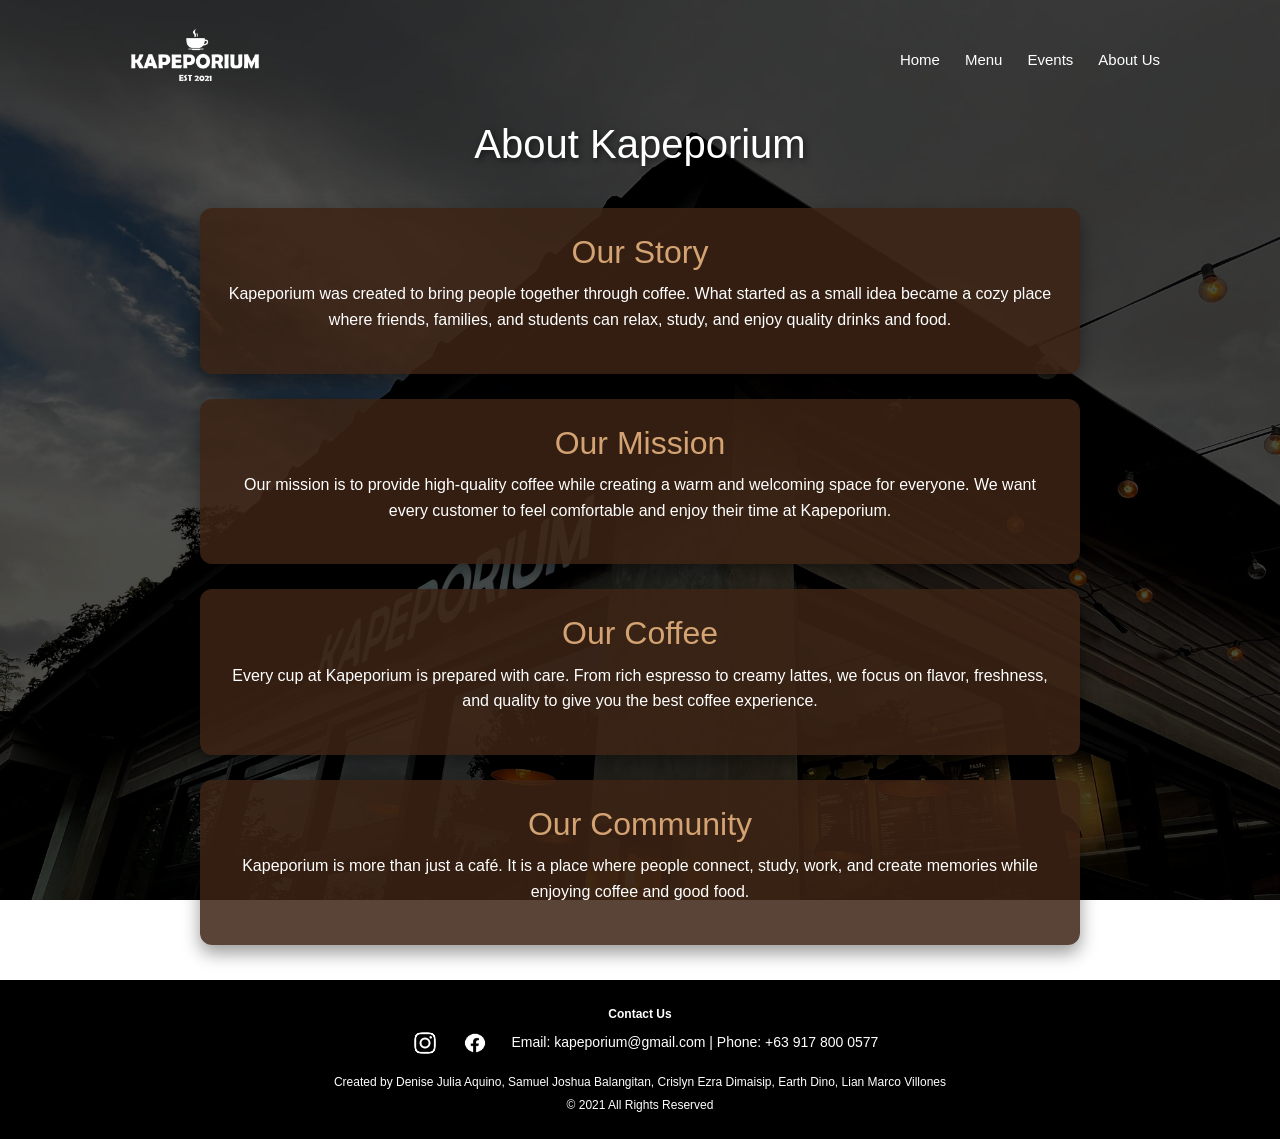
<file: About.html>
<!DOCTYPE html>
<html lang="en">

<head>
    <meta charset="UTF-8">
    <title>Kapeporium</title>
    <meta name="viewport" content="width=device-width, initial-scale=1.0">

    <link href="https://cdn.jsdelivr.net/npm/bootstrap@5.3.8/dist/css/bootstrap.min.css" rel="stylesheet">
    <link href="https://fonts.googleapis.com/css2?family=Delius&family=Poppins:wght@300;400;600;700&display=swap"
        rel="stylesheet">


    <link rel="stylesheet" href="Kapeporium.css">
</head>

<body>

    <header>
        <div class="Logo">
            <a href="index.html"><img src="pics/KPLogo.png" alt="Logo"></a>
        </div>
        <nav>
            <ul>
                <li><a href="index.html">Home</a></li>
                <li class="menu-dropdown">
                    <a href="Menu.html">Menu</a>
                    <ul class="dropdown-content">
                        <li><a href="ComboMeals.html">Combo Meals</a></li>
                    </ul>
                </li>
                <li class="menu-dropdown">
                    <a href="Events.html">Events</a>
                    <ul class="dropdown-content">
                        <li><a href="Booking.html">Event Booking</a></li>
                    </ul>
                </li>
                <li class="menu-dropdown">
                    <a href="About.html">About Us</a>
                    <ul class="dropdown-content">
                        <li><a href="Gallery.html">Gallery</a></li>
                        <li><a href="FAQ.html">FAQ</a></li>
                    </ul>
                </li>
            </ul>
        </nav>
    </header>

    <section class="about-section">

        <h1>About Kapeporium</h1>
    
        <div class="about-box">
            <h2>Our Story</h2>
            <p>
            Kapeporium was created to bring people together through coffee.
            What started as a small idea became a cozy place where friends,
            families, and students can relax, study, and enjoy quality drinks
            and food.
            </p>
        </div>
    
        <div class="about-box">
            <h2>Our Mission</h2>
            <p>
            Our mission is to provide high-quality coffee while creating a warm
            and welcoming space for everyone. We want every customer to feel
            comfortable and enjoy their time at Kapeporium.
            </p>
        </div>
    
        <div class="about-box">
            <h2>Our Coffee</h2>
            <p>
            Every cup at Kapeporium is prepared with care. From rich espresso
            to creamy lattes, we focus on flavor, freshness, and quality to
            give you the best coffee experience.
            </p>
        </div>
    
        <div class="about-box">
            <h2>Our Community</h2>
            <p>
            Kapeporium is more than just a café. It is a place where people
            connect, study, work, and create memories while enjoying coffee
            and good food.
            </p>
        </div>
    
    </section>

</body>
<footer class="footer text-center">

    <div class="footer-contact">
        <p>Contact Us</p>
        <a href="https://www.instagram.com/kape.porium?utm_source=ig_web_button_share_sheet&igsh=ZDNlZDc0MzIxNw==">
            <img src="pics/ig.png" alt="Instagram" class="social-icon">
        </a>
        <a href="https://www.facebook.com/kapeporium">
            <img src="pics/fb.png" alt="Facebook" class="social-icon">
        </a>
        <span class="contact-info">
            Email: <a href="mailto:kapeporium@gmail.com">kapeporium@gmail.com</a> |
            Phone: <a href="tel:+639178000577">+63 917 800 0577</a>
        </span>
    </div>
    </div>
    <p>Created by Denise Julia Aquino, Samuel Joshua Balangitan, Crislyn Ezra Dimaisip, Earth Dino, Lian Marco Villones
    </p>
    <p>© 2021 All Rights Reserved</p>

</footer>

<button id="scrollToTopBtn" class="scrollToTopBtn" onclick="scrollToTop()">↑</button>

<script>
    window.addEventListener('scroll', function() {
        const scrollBtn = document.getElementById('scrollToTopBtn');
        if (window.pageYOffset > 300) {
            scrollBtn.classList.add('show');
        } else {
            scrollBtn.classList.remove('show');
        }
    });

    function scrollToTop() {
        window.scrollTo({
            top: 0,
            behavior: 'smooth'
        });
    }
</script>

</html>
</file>
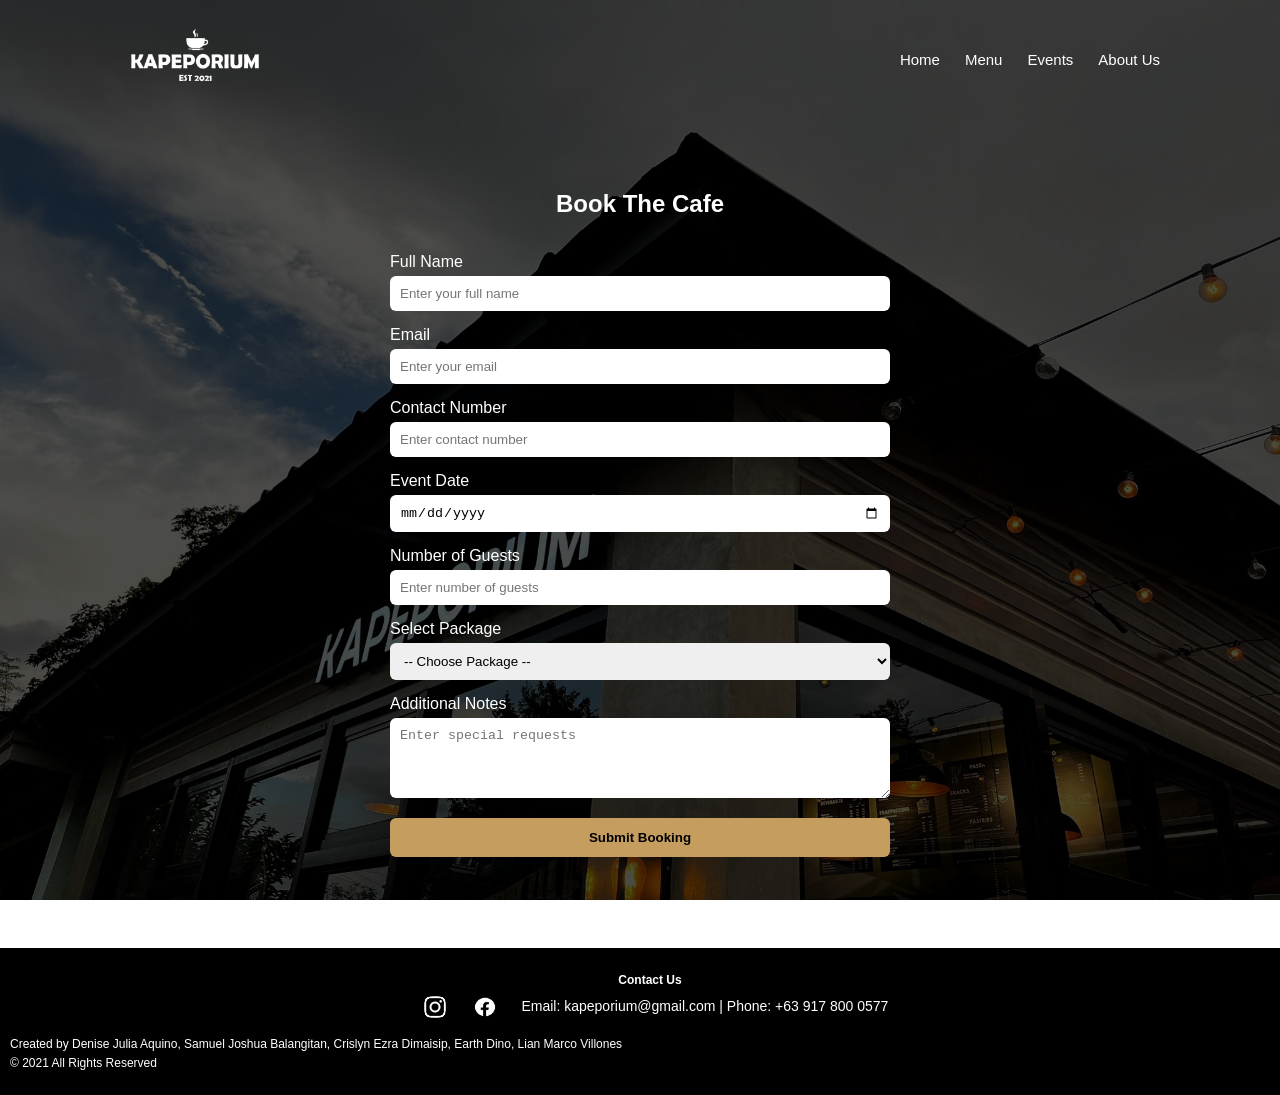
<file: Booking.html>
<!DOCTYPE html>
<html lang="en">

<head>
    <meta charset="UTF-8">
    <title>Cafe Event Booking</title>
    <link href="https://fonts.googleapis.com/css2?family=Delius&family=Poppins:wght@300;400;600&display=swap"
        rel="stylesheet">
    <link rel="stylesheet" href="Kapeporium.css">
    <link rel="stylesheet" href="Booking.css">

</head>

<body>
    <header>
        <div class="Logo">
            <a href="index.html"><img src="pics/KPLogo.png" alt="Logo"></a>
        </div>
        <nav>
            <ul>
                <li><a href="index.html">Home</a></li>
                <li class="menu-dropdown">
                    <a href="Menu.html">Menu</a>
                    <ul class="dropdown-content">
                        <li><a href="ComboMeals.html">Combo Meals</a></li>
                    </ul>
                </li>
                <li class="menu-dropdown">
                    <a href="Events.html">Events</a>
                    <ul class="dropdown-content">
                        <li><a href="Booking.html">Event Booking</a></li>
                    </ul>
                </li>
                <li class="menu-dropdown">
                    <a href="About.html">About Us</a>
                    <ul class="dropdown-content">
                        <li><a href="Gallery.html">Gallery</a></li>
                        <li><a href="FAQ.html">FAQ</a></li>
                    </ul>
                </li>
            </ul>
        </nav>
    </header>

    <section class="booking">
        <h2>Book The Cafe</h2>

        <form id="bookingForm">

            <label>Full Name</label>
            <input type="text" placeholder="Enter your full name" required>

            <label>Email</label>
            <input type="email" placeholder="Enter your email" required>

            <label>Contact Number</label>
            <input type="tel" placeholder="Enter contact number" required>

            <label>Event Date</label>
            <input type="date" required>

            <label>Number of Guests</label>
            <input type="number" placeholder="Enter number of guests" required>

            <label>Select Package</label>
            <select required>
                <option value="">-- Choose Package --</option>
                <option>Brew Crew Experience</option>
                <option>Signature Sips Party</option>
                <option>Ultimate Coffee Bar</option>
            </select>

            <label>Additional Notes</label>
            <textarea rows="4" placeholder="Enter special requests"></textarea>

            <button type="submit">Submit Booking</button>

            <p id="successMessage" class="success-message"></p>

        </form>
    </section>

    <script>
        document.getElementById("bookingForm").addEventListener("submit", function (event) {
            event.preventDefault(); // stops page refresh

            document.getElementById("successMessage").textContent =
                "Your booking has been submitted successfully! We will contact you soon.";

            document.getElementById("bookingForm").reset();
        });
    </script>

</body>
<footer class="footer text-center">

    <div class="footer-contact">
        <p>Contact Us</p>
        <a href="https://www.instagram.com/kape.porium?utm_source=ig_web_button_share_sheet&igsh=ZDNlZDc0MzIxNw==">
            <img src="pics/ig.png" alt="Instagram" class="social-icon">
        </a>
        <a href="https://www.facebook.com/kapeporium">
            <img src="pics/fb.png" alt="Facebook" class="social-icon">
        </a>
        <span class="contact-info">
            Email: <a href="mailto:kapeporium@gmail.com">kapeporium@gmail.com</a> |
            Phone: <a href="tel:+639178000577">+63 917 800 0577</a>
        </span>
    </div>
    </div>
    <p>Created by Denise Julia Aquino, Samuel Joshua Balangitan, Crislyn Ezra Dimaisip, Earth Dino, Lian Marco Villones
    </p>
    <p>© 2021 All Rights Reserved</p>

</footer>

<button id="scrollToTopBtn" class="scrollToTopBtn" onclick="scrollToTop()">↑</button>

<script>
    window.addEventListener('scroll', function() {
        const scrollBtn = document.getElementById('scrollToTopBtn');
        if (window.pageYOffset > 300) {
            scrollBtn.classList.add('show');
        } else {
            scrollBtn.classList.remove('show');
        }
    });

    function scrollToTop() {
        window.scrollTo({
            top: 0,
            behavior: 'smooth'
        });
    }
</script>

</html>
</file>
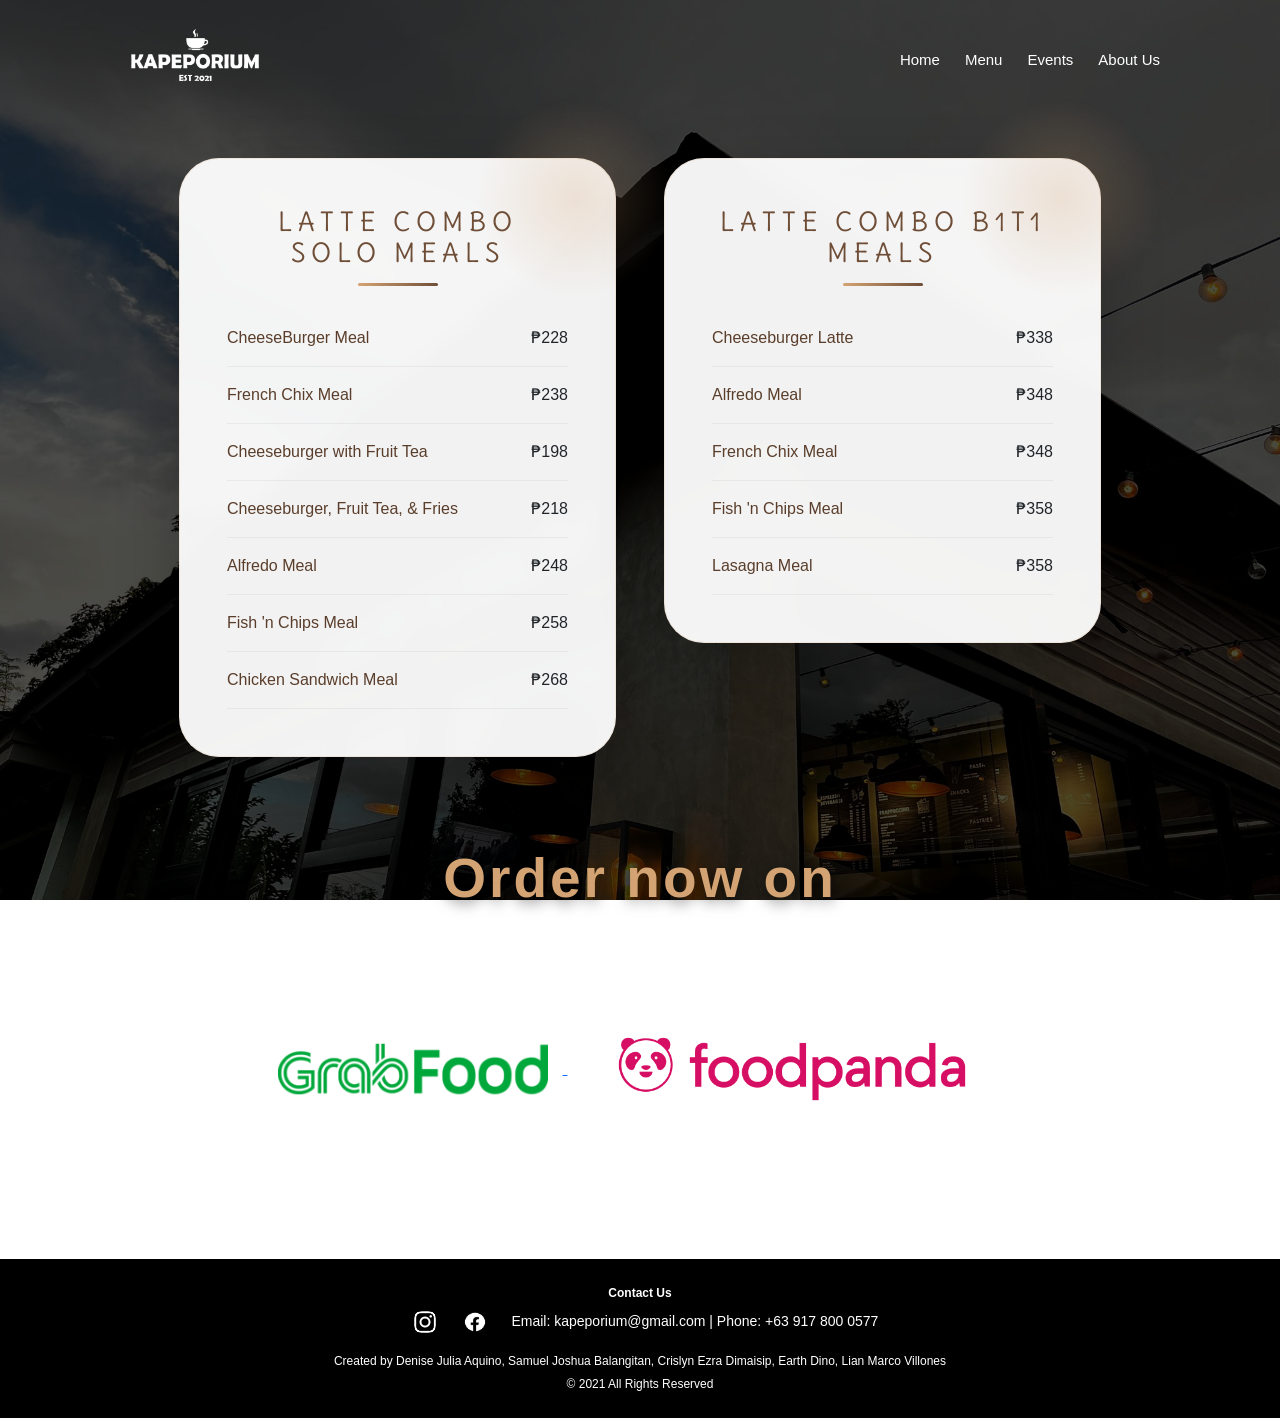
<file: ComboMeals.html>
<!DOCTYPE html>
<html lang="en">

<head>
    <meta charset="UTF-8">
    <title>Kapeporium - Foods</title>
    <meta name="viewport" content="width=device-width, initial-scale=1.0">

    <link href="https://fonts.googleapis.com/css2?family=Delius&family=Poppins:wght@300;400;600&display=swap"
        rel="stylesheet">
    <link href="https://cdn.jsdelivr.net/npm/bootstrap@5.3.8/dist/css/bootstrap.min.css" rel="stylesheet">

    <link rel="stylesheet" href="Kapeporium.css">
</head>

<body>

    <header>
        <div class="Logo">
            <a href="index.html"><img src="pics/KPLogo.png" alt="Logo"></a>
        </div>
        <nav>
            <ul>
                <li><a href="index.html">Home</a></li>
                <li class="menu-dropdown">
                    <a href="Menu.html">Menu</a>
                    <ul class="dropdown-content">
                        <li><a href="ComboMeals.html">Combo Meals</a></li>
                    </ul>
                </li>
                <li class="menu-dropdown">
                    <a href="Events.html">Events</a>
                    <ul class="dropdown-content">
                        <li><a href="Booking.html">Event Booking</a></li>
                    </ul>
                </li>
                <li class="menu-dropdown">
                    <a href="About.html">About Us</a>
                    <ul class="dropdown-content">
                        <li><a href="Gallery.html">Gallery</a></li>
                        <li><a href="FAQ.html">FAQ</a></li>
                    </ul>
                </li>
            </ul>
        </nav>
    </header>

    <section class="container my-5">

        <div class="row justify-content-center g-5">

            <div class="col-lg-5">
                <div class="combo-card p-5">

                    <h2 class="combo-title text-center mb-4">
                        LATTE COMBO SOLO MEALS
                    </h2>

                    <div class="combo-item">
                        <span>CheeseBurger Meal</span>
                        <span>₱228</span>
                    </div>

                    <div class="combo-item">
                        <span>French Chix Meal</span>
                        <span>₱238</span>
                    </div>

                    <div class="combo-item">
                        <span>Cheeseburger with Fruit Tea</span>
                        <span>₱198</span>
                    </div>

                    <div class="combo-item">
                        <span>Cheeseburger, Fruit Tea, & Fries</span>
                        <span>₱218</span>
                    </div>

                    <div class="combo-item">
                        <span>Alfredo Meal</span>
                        <span>₱248</span>
                    </div>

                    <div class="combo-item">
                        <span>Fish 'n Chips Meal</span>
                        <span>₱258</span>
                    </div>

                    <div class="combo-item">
                        <span>Chicken Sandwich Meal</span>
                        <span>₱268</span>
                    </div>

                </div>
            </div>


            <div class="col-lg-5">
                <div class="combo-card p-5">

                    <h2 class="combo-title text-center mb-4">
                        LATTE COMBO B1T1 MEALS
                    </h2>

                    <div class="combo-item">
                        <span>Cheeseburger Latte</span>
                        <span>₱338</span>
                    </div>

                    <div class="combo-item">
                        <span>Alfredo Meal</span>
                        <span>₱348</span>
                    </div>

                    <div class="combo-item">
                        <span>French Chix Meal</span>
                        <span>₱348</span>
                    </div>

                    <div class="combo-item">
                        <span>Fish 'n Chips Meal</span>
                        <span>₱358</span>
                    </div>

                    <div class="combo-item">
                        <span>Lasagna Meal</span>
                        <span>₱358</span>
                    </div>

                </div>
            </div>

        </div>

    </section>
    <section class="order-platforms">
        <div class="ORDERTEXT">
            <h1>Order now on<h1>
        </div>
      
          <a href="https://www.grab.com/ph/food/" target="_blank">
            <img src="pics/GRABFOOD.png" alt="GrabFood logo" class="logo">
          </a>
      
          <a href="https://www.foodpanda.ph/" target="_blank">
            <img src="pics/Foodpanda.png" alt="Foodpanda logo" class="logo">
          </a>
      
      </section>

</body>
<footer class="footer text-center">

    <div class="footer-contact">
        <p>Contact Us</p>
        <a href="https://www.instagram.com/kape.porium?utm_source=ig_web_button_share_sheet&igsh=ZDNlZDc0MzIxNw==">
            <img src="pics/ig.png" alt="Instagram" class="social-icon">
        </a>
        <a href="https://www.facebook.com/kapeporium">
            <img src="pics/fb.png" alt="Facebook" class="social-icon">
        </a>
        <span class="contact-info">
            Email: <a href="mailto:kapeporium@gmail.com">kapeporium@gmail.com</a> |
            Phone: <a href="tel:+639178000577">+63 917 800 0577</a>
        </span>
    </div>
    </div>
    <p>Created by Denise Julia Aquino, Samuel Joshua Balangitan, Crislyn Ezra Dimaisip, Earth Dino, Lian Marco Villones
    </p>
    <p>© 2021 All Rights Reserved</p>

</footer>

<button id="scrollToTopBtn" class="scrollToTopBtn" onclick="scrollToTop()">↑</button>

<script>
    window.addEventListener('scroll', function() {
        const scrollBtn = document.getElementById('scrollToTopBtn');
        if (window.pageYOffset > 300) {
            scrollBtn.classList.add('show');
        } else {
            scrollBtn.classList.remove('show');
        }
    });

    function scrollToTop() {
        window.scrollTo({
            top: 0,
            behavior: 'smooth'
        });
    }
</script>

</html>
</file>
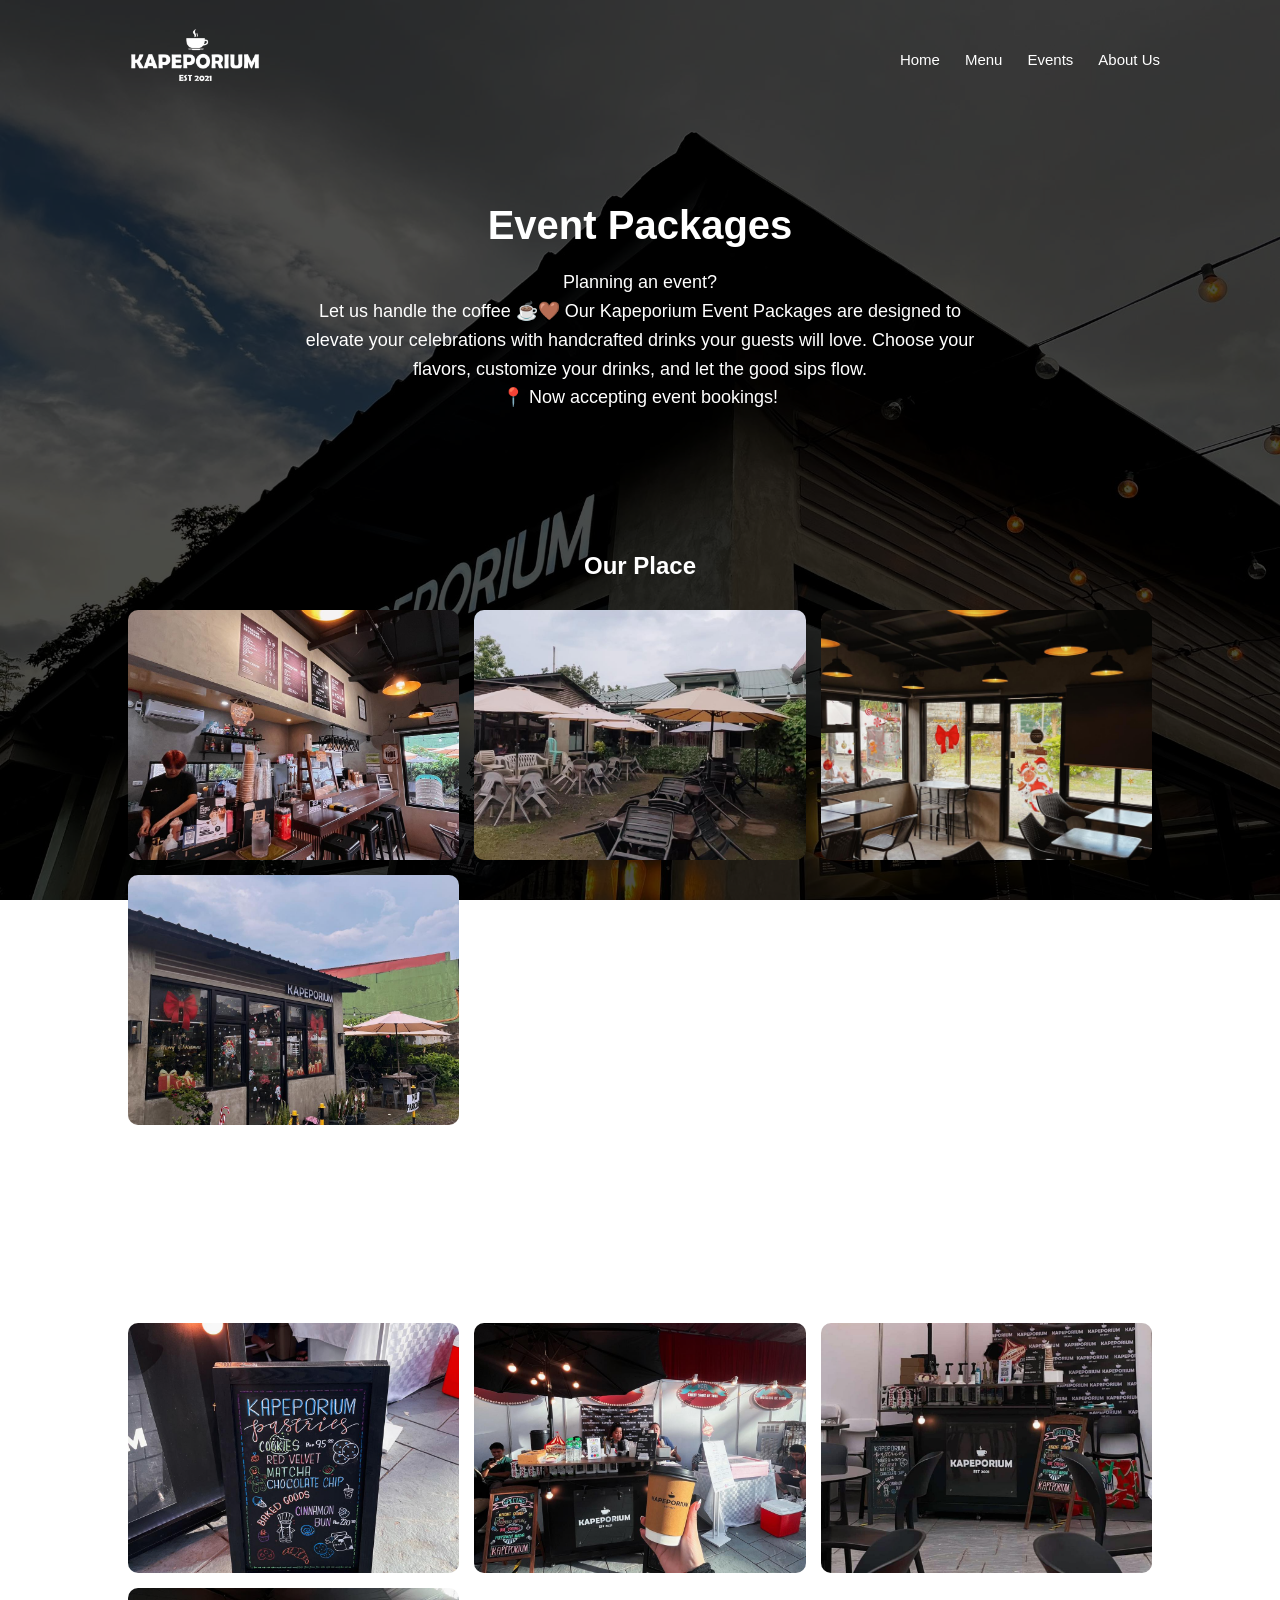
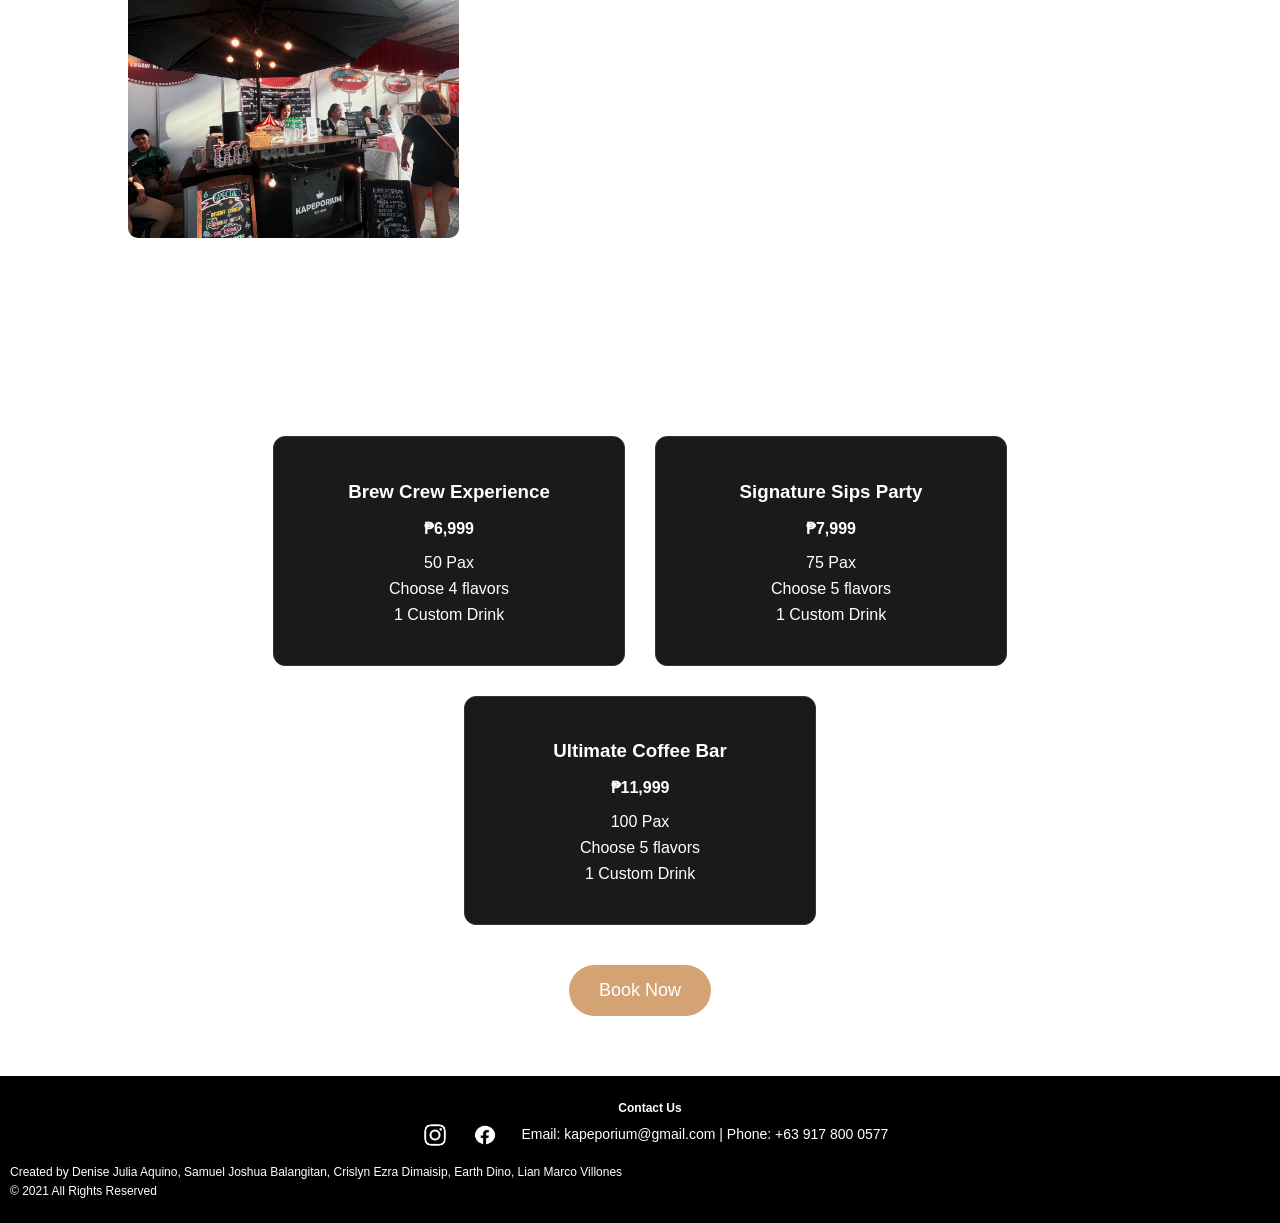
<file: Events.html>
<!DOCTYPE html>
<html lang="en">

<head>
    <meta charset="UTF-8">
    <title>Kapeporium - Events</title>
    <meta name="viewport" content="width=device-width, initial-scale=1.0">

    <link href="https://fonts.googleapis.com/css2?family=Delius&family=Poppins:wght@300;400;600;700&display=swap"
        rel="stylesheet">
    <link rel="stylesheet" href="Kapeporium.css">
    <link rel="stylesheet" href="Booking.css">

</head>

<body>
    <header>
        <div class="Logo">
            <a href="index.html"><img src="pics/KPLogo.png" alt="Logo"></a>
        </div>

        <nav>
            <ul>
                <li><a href="index.html">Home</a></li>
                <li class="menu-dropdown">
                    <a href="Menu.html">Menu</a>
                    <ul class="dropdown-content">
                        <li><a href="ComboMeals.html">Combo Meals</a></li>
                    </ul>
                </li>
                <li class="menu-dropdown">
                    <a href="Events.html">Events</a>
                    <ul class="dropdown-content">
                        <li><a href="Booking.html">Event Booking</a></li>
                    </ul>
                </li>
                <li class="menu-dropdown">
                    <a href="About.html">About Us</a>
                    <ul class="dropdown-content">
                        <li><a href="Gallery.html">Gallery</a></li>
                        <li><a href="FAQ.html">FAQ</a></li>
                    </ul>
                </li>
            </ul>
        </nav>
    </header>

    <section class="intro">
        <h1>Event Packages</h1>
        <p>
            Planning an event?
        </p>
        <p>
            Let us handle the coffee ☕🤎
            Our Kapeporium Event Packages are designed to elevate your celebrations with handcrafted drinks your guests
            will love.
            Choose your flavors, customize your drinks, and let the good sips flow.
        </p>
        <p>
            📍 Now accepting event bookings!
        </p>
    </section>


    
    <section class="gallery">
        <h2>Our Place</h2>
        <div class="gallery-container">
            <img src="pics/cafe interior.jpg" alt="Cafe Interior">
            <img src="pics/Outdoor2.jpg" alt="Event Setup">
            <img src="pics/dining.jpg" alt="Dining Area">
            <img src="pics/Outdoor.jpg" alt="Outdoor Area">
        </div>
    </section>

  
    <section class="gallery">
        <h2>Pop Up Booths</h2>

        <div class="gallery-container">
            <img src="pics/pic2.jpg" alt="Pop Up Booth 1">
            <img src="pics/pic4.jpg" alt="Pop Up Booth 2">
            <img src="pics/pic1.jpg" alt="Pop Up Booth 3">
            <img src="pics/pic 3.jpg" alt="Pop Up Booth 4">
        </div>
    </section>


  
    <section class="packages" id="event-packages">
        <h2>Event Packages</h2>

        <div class="package-container">

            <div class="package-card">
                <h3>Brew Crew Experience</h3>
                <p><strong>₱6,999</strong></p>
                <ul>
                    <li>50 Pax</li>
                    <li>Choose 4 flavors</li>
                    <li>1 Custom Drink</li>
                </ul>
            </div>

            <div class="package-card">
                <h3>Signature Sips Party</h3>
                <p><strong>₱7,999</strong></p>
                <ul>
                    <li>75 Pax</li>
                    <li>Choose 5 flavors</li>
                    <li>1 Custom Drink</li>
                </ul>
            </div>

            <div class="package-card">
                <h3>Ultimate Coffee Bar</h3>
                <p><strong>₱11,999</strong></p>
                <ul>
                    <li>100 Pax</li>
                    <li>Choose 5 flavors</li>
                    <li>1 Custom Drink</li>
                </ul>
            </div>

        </div>

        <div class="book-now-container">
            <a href="Booking.html" class="book-now-btn">Book Now</a>
        </div>
    </section>
    


   
</body>
<footer class="footer text-center">

    <div class="footer-contact">
        <p>Contact Us</p>
        <a href="https://www.instagram.com/kape.porium?utm_source=ig_web_button_share_sheet&igsh=ZDNlZDc0MzIxNw==">
            <img src="pics/ig.png" alt="Instagram" class="social-icon">
        </a>
        <a href="https://www.facebook.com/kapeporium">
            <img src="pics/fb.png" alt="Facebook" class="social-icon">
        </a>
        <span class="contact-info">
            Email: <a href="mailto:kapeporium@gmail.com">kapeporium@gmail.com</a> |
            Phone: <a href="tel:+639178000577">+63 917 800 0577</a>
        </span>
    </div>
    </div>
    <p>Created by Denise Julia Aquino, Samuel Joshua Balangitan, Crislyn Ezra Dimaisip, Earth Dino, Lian Marco Villones
    </p>
    <p>© 2021 All Rights Reserved</p>

</footer>

<button id="scrollToTopBtn" class="scrollToTopBtn" onclick="scrollToTop()">↑</button>

<script>
    window.addEventListener('scroll', function() {
        const scrollBtn = document.getElementById('scrollToTopBtn');
        if (window.pageYOffset > 300) {
            scrollBtn.classList.add('show');
        } else {
            scrollBtn.classList.remove('show');
        }
    });

    function scrollToTop() {
        window.scrollTo({
            top: 0,
            behavior: 'smooth'
        });
    }
</script>

</html>
</file>
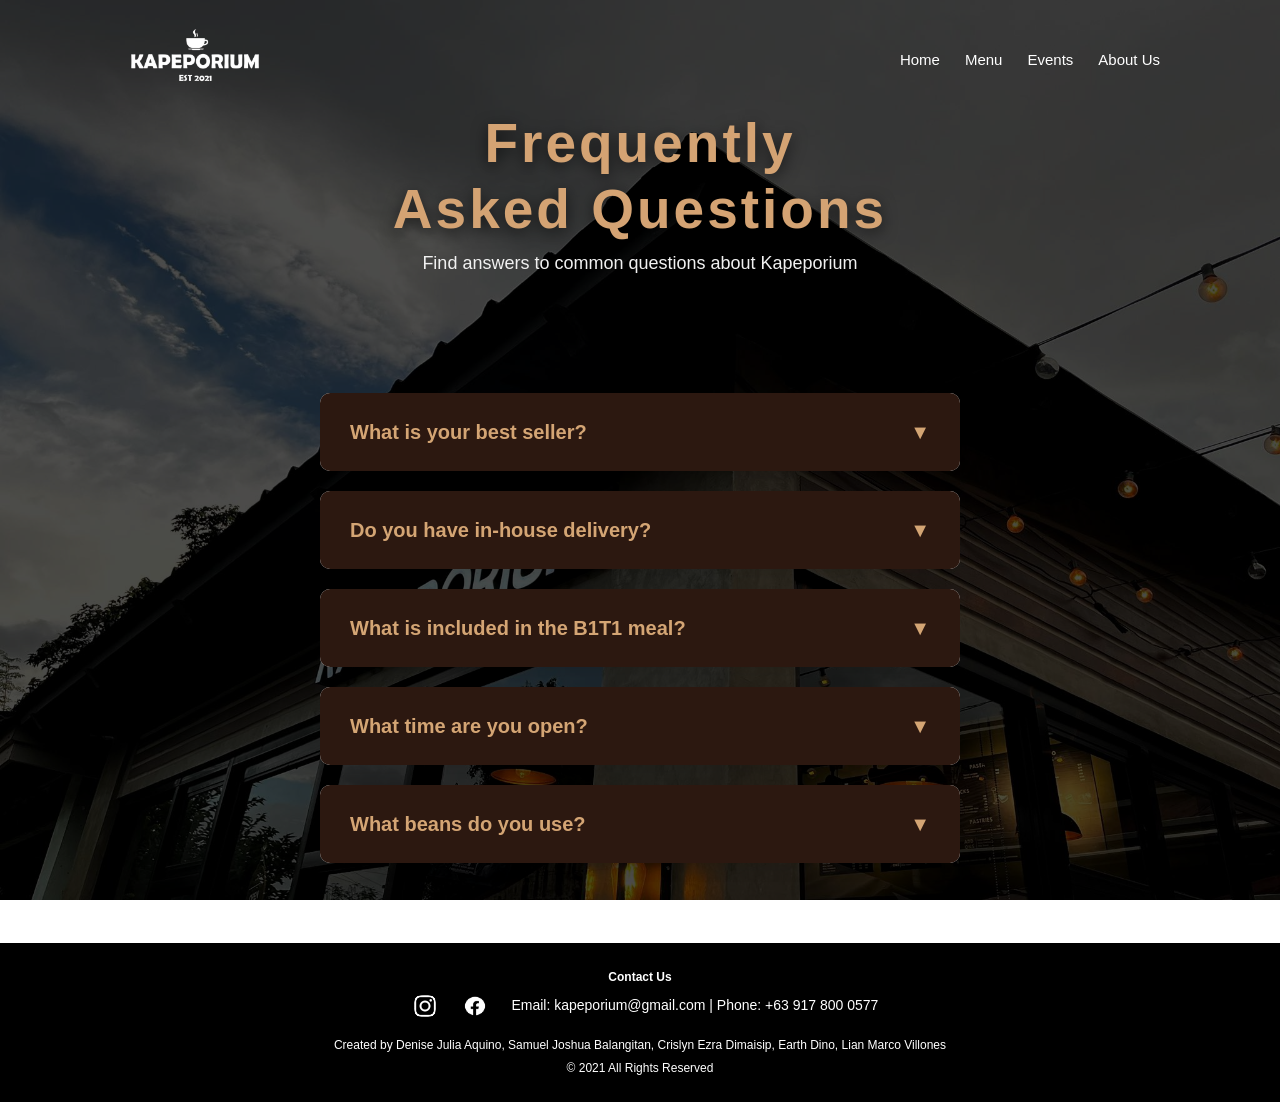
<file: FAQ.html>
<!DOCTYPE html>
<html lang="en">

<head>
    <meta charset="UTF-8">
    <title>Kapeporium - FAQ</title>
    <meta name="viewport" content="width=device-width, initial-scale=1.0">

    <link href="https://cdn.jsdelivr.net/npm/bootstrap@5.3.8/dist/css/bootstrap.min.css" rel="stylesheet">
    <link href="https://fonts.googleapis.com/css2?family=Delius&family=Poppins:wght@300;400;600;700&display=swap"
        rel="stylesheet">

    <link rel="stylesheet" href="Kapeporium.css">
    <style>

    </style>
</head>

<body>

    <header>
        <div class="Logo">
            <a href="index.html"><img src="pics/KPLogo.png" alt="Logo"></a>
        </div>
        <nav>
            <ul>
                <li><a href="index.html">Home</a></li>
                <li class="menu-dropdown">
                    <a href="Menu.html">Menu</a>
                    <ul class="dropdown-content">
                        <li><a href="ComboMeals.html">Combo Meals</a></li>
                    </ul>
                </li>
                <li class="menu-dropdown">
                    <a href="Events.html">Events</a>
                    <ul class="dropdown-content">
                        <li><a href="Booking.html">Event Booking</a></li>
                    </ul>
                </li>
                <li class="menu-dropdown">
                    <a href="About.html">About Us</a>
                    <ul class="dropdown-content">
                        <li><a href="Gallery.html">Gallery</a></li>
                        <li><a href="FAQ.html">FAQ</a></li>
                    </ul>
                </li>
            </ul>
        </nav>
    </header>

    <section class="text2">
        <div class="DivText1">
            <h1>Frequently Asked Questions</h1>
            <p>Find answers to common questions about Kapeporium</p>
        </div>

    </section>

    <section class="faq-section">
        <div class="faq-item">
            <div class="faq-question" onclick="toggleFAQ(this)">
                <span>What is your best seller?</span>
                <span class="faq-toggle">▼</span>
            </div>
            <div class="faq-answer">
                <p>SPANISH LATTE ~
                    BALANCED, SMOOTH, AND CRAFTED TO LET THE
                    BEANS SHINE. IT ENHANCES THE FLAVOR, NOT
                    OVERPOWER IT.</p>
            </div>
        </div>

        <div class="faq-item">
            <div class="faq-question" onclick="toggleFAQ(this)">
                <span>Do you have in-house delivery?</span>
                <span class="faq-toggle">▼</span>
            </div>
            <div class="faq-answer">
                <p>NO IN-HOUSE DELIVERY.
                    YOU CAN ORDER THROUGH: FOODPANDA,
                    GRABFOOD, OR LALAMOVE.
                    EASY. FAST. CONVENIENT.</p>
            </div>
        </div>

        <div class="faq-item">
            <div class="faq-question" onclick="toggleFAQ(this)">
                <span>What is included in the B1T1 meal?</span>
                <span class="faq-toggle">▼</span>
            </div>
            <div class="faq-answer">
                <p>BUY 1 TAKE 1 INCLUDES:
                    2 CHEESEBURGERS WITH FRIES
                    2(160Z) DRINKS OF YOUR CHOICE
                    PERFECT FOR SHARING. PERFECT FOR CRAVINGS.</p>
            </div>
        </div>

        <div class="faq-item">
            <div class="faq-question" onclick="toggleFAQ(this)">
                <span>What time are you open?</span>
                <span class="faq-toggle">▼</span>
            </div>
            <div class="faq-answer">
                <p>WE RECENTLY EXTENDED OUR HOURS!
                    2:30 PM - 11:30 PM DAILY
                    LATE COFFEE HITS DIFFERENT.</p>
            </div>
        </div>

        <div class="faq-item">
            <div class="faq-question" onclick="toggleFAQ(this)">
                <span>What beans do you use?</span>
                <span class="faq-toggle">▼</span>
            </div>
            <div class="faq-answer">
                <p>SPECIALLY CRAFTED MEDIUM TO DARK ROAST
                    LOCALLY SOURCED FROM BAGUIO
                    CHOSEN FOR DEPTH, BALANCE, AND BOLD
                    FLAVOR.</p>
            </div>
        </div>
    </section>

    <script>
        function toggleFAQ(element) {
            const question = element;
            const answer = question.nextElementSibling;
            const toggle = question.querySelector('.faq-toggle');

            
            document.querySelectorAll('.faq-item').forEach(item => {
                const itemAnswer = item.querySelector('.faq-answer');
                if (item !== question.closest('.faq-item') && itemAnswer.classList.contains('active')) {
                    itemAnswer.classList.remove('active');
                    item.querySelector('.faq-toggle').classList.remove('active');
                }
            });

            
            question.classList.toggle('active');
            answer.classList.toggle('active');
            toggle.classList.toggle('active');

            
            if (answer.classList.contains('active')) {
                document.body.style.overflow = 'hidden'; 
            } else {
                document.body.style.overflow = ''; 
            }
        }
    </script>

</body>
<footer class="footer text-center">

    <div class="footer-contact">
        <p>Contact Us</p>
        <a href="https://www.instagram.com/kape.porium?utm_source=ig_web_button_share_sheet&igsh=ZDNlZDc0MzIxNw==">
            <img src="pics/ig.png" alt="Instagram" class="social-icon">
        </a>
        <a href="https://www.facebook.com/kapeporium">
            <img src="pics/fb.png" alt="Facebook" class="social-icon">
        </a>
        <span class="contact-info">
            Email: <a href="mailto:kapeporium@gmail.com">kapeporium@gmail.com</a> |
            Phone: <a href="tel:+639178000577">+63 917 800 0577</a>
        </span>
    </div>
    </div>
    <p>Created by Denise Julia Aquino, Samuel Joshua Balangitan, Crislyn Ezra Dimaisip, Earth Dino, Lian Marco Villones
    </p>
    <p>© 2021 All Rights Reserved</p>

</footer>

<button id="scrollToTopBtn" class="scrollToTopBtn" onclick="scrollToTop()">↑</button>

<script>
    window.addEventListener('scroll', function() {
        const scrollBtn = document.getElementById('scrollToTopBtn');
        if (window.pageYOffset > 300) {
            scrollBtn.classList.add('show');
        } else {
            scrollBtn.classList.remove('show');
        }
    });

    function scrollToTop() {
        window.scrollTo({
            top: 0,
            behavior: 'smooth'
        });
    }
</script>

</html>
</file>
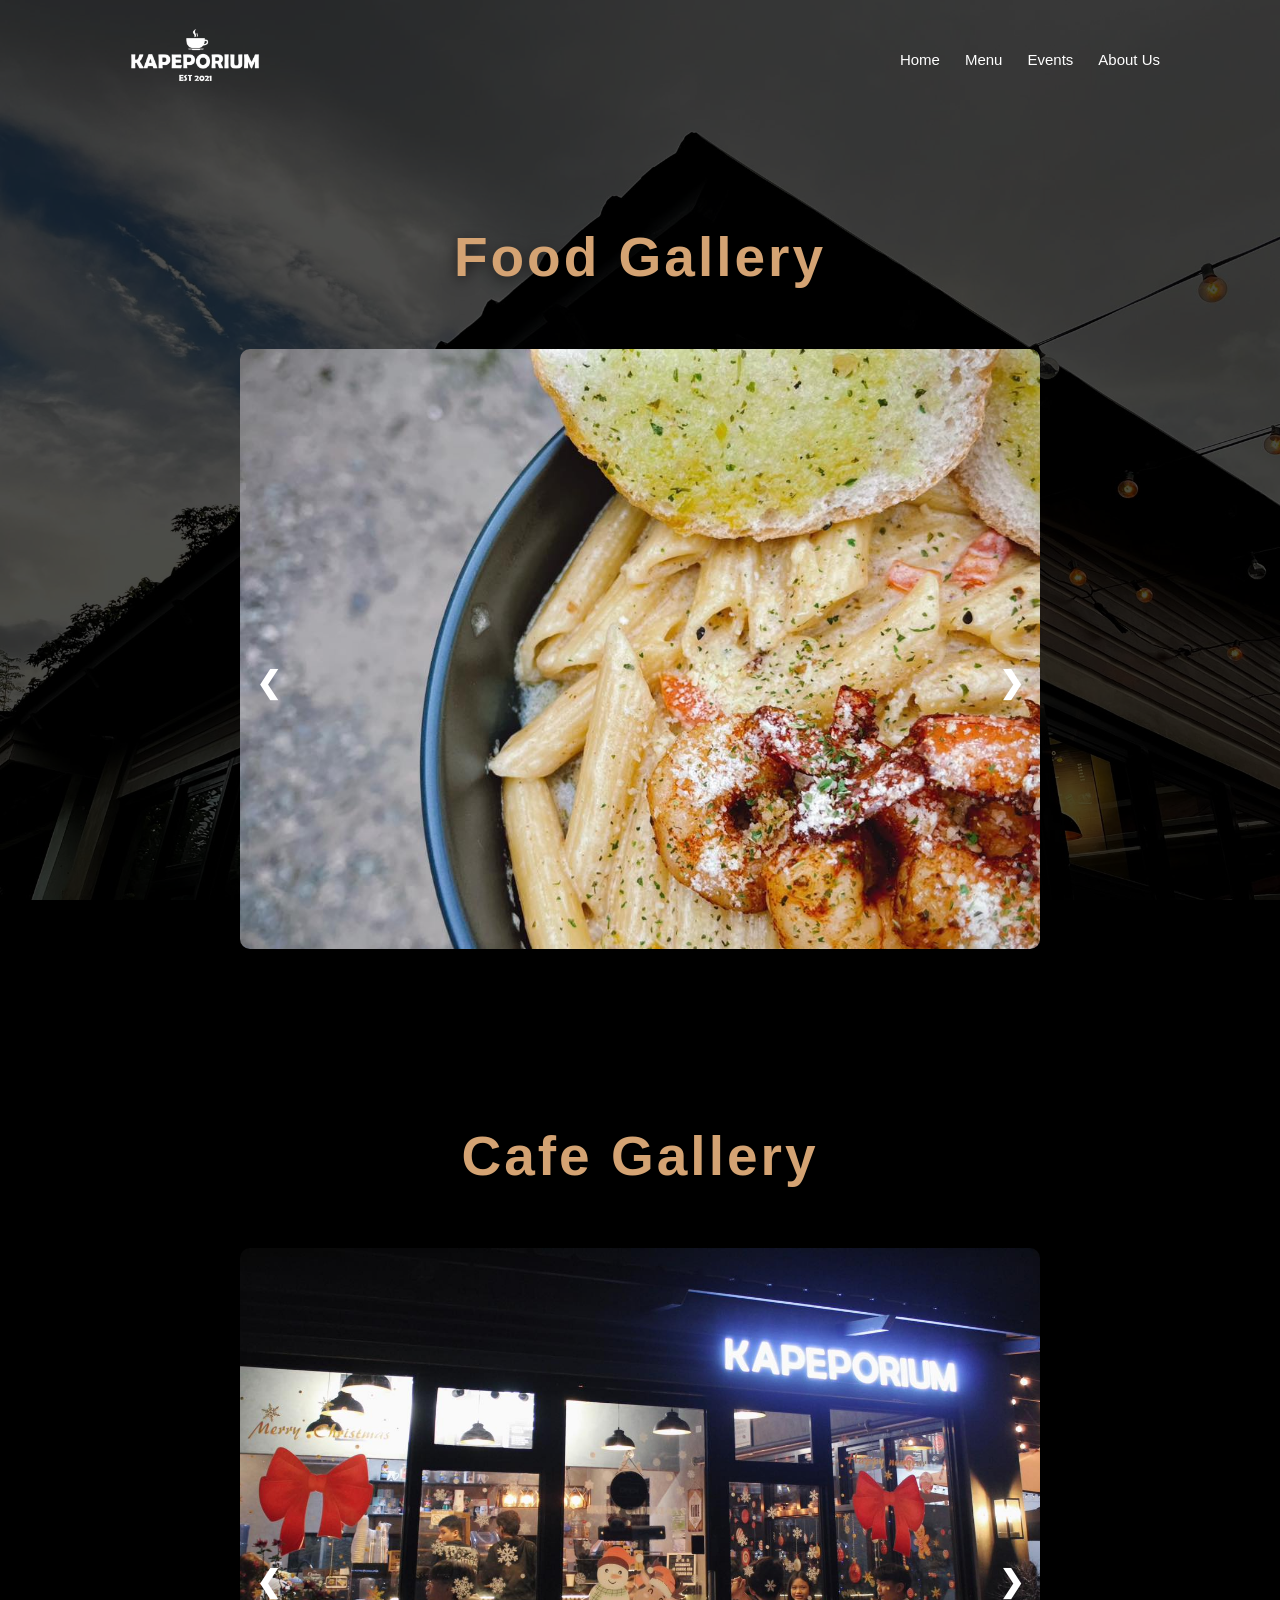
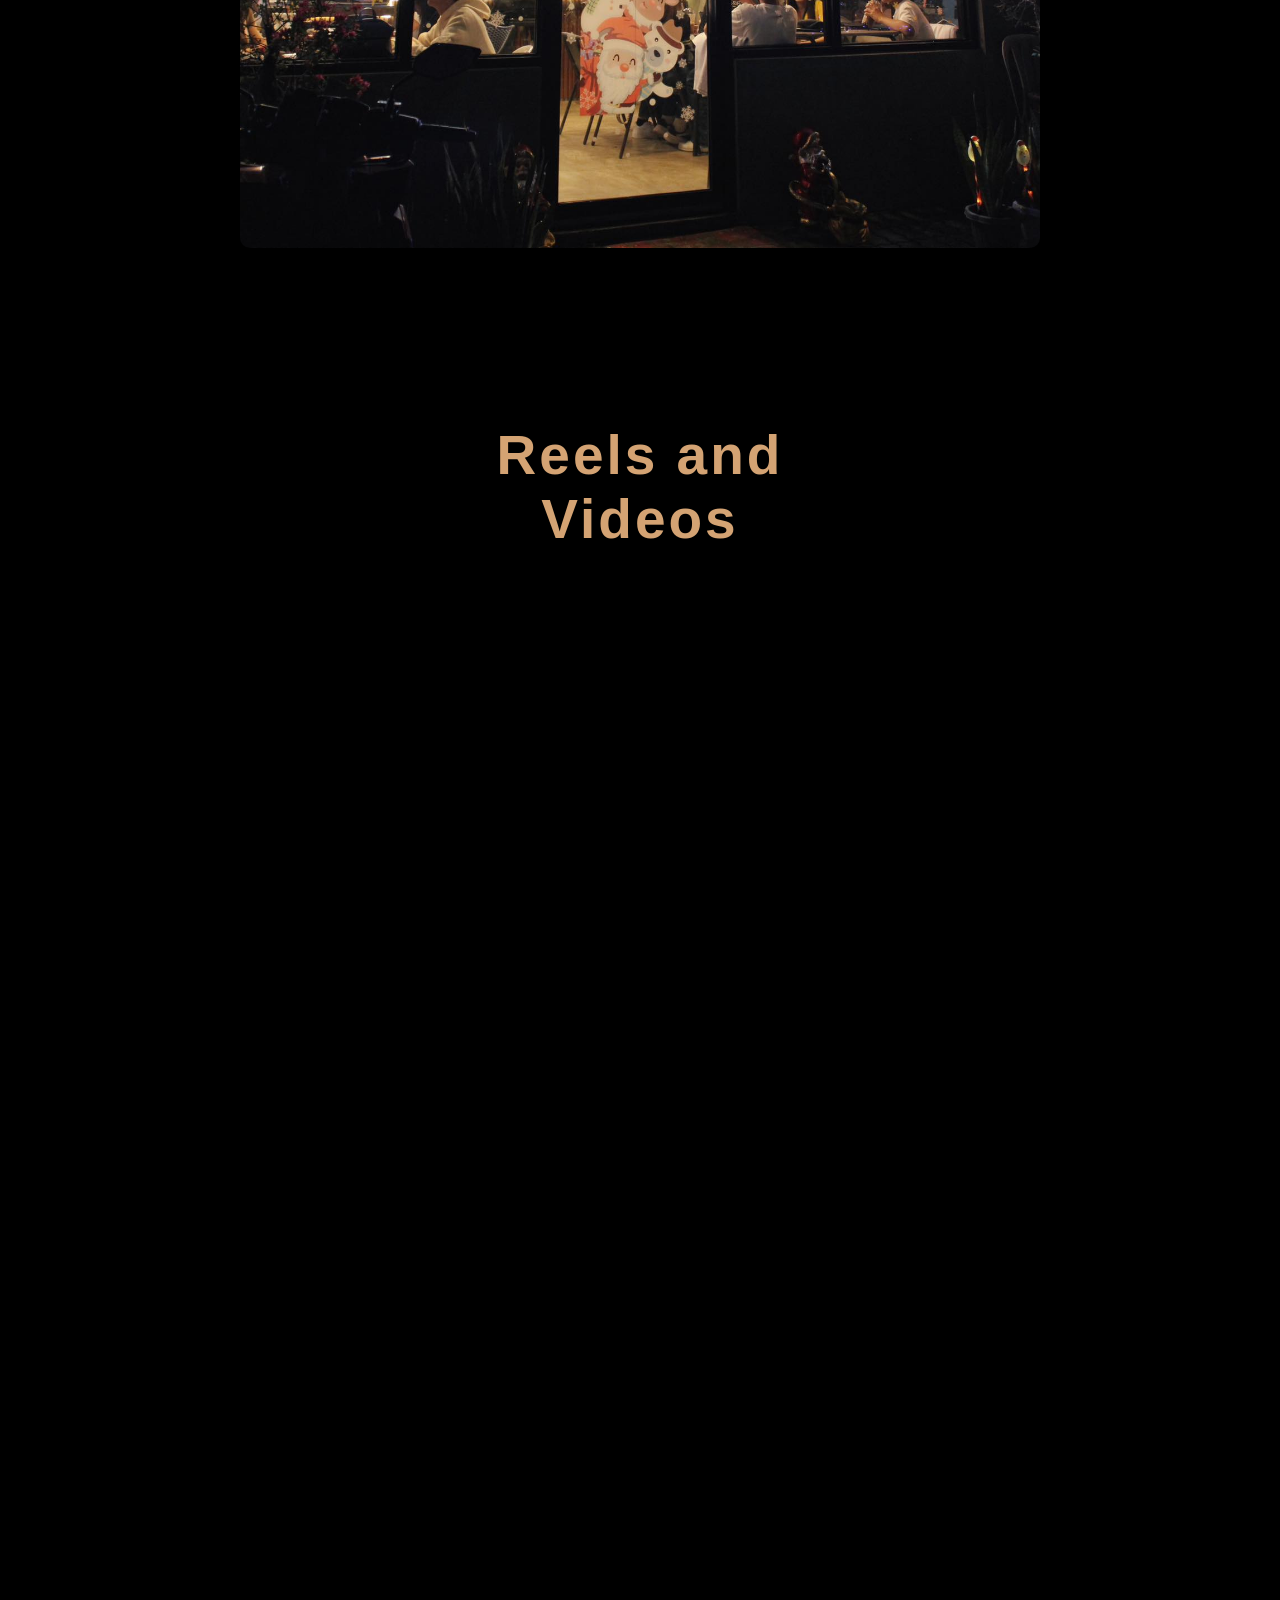
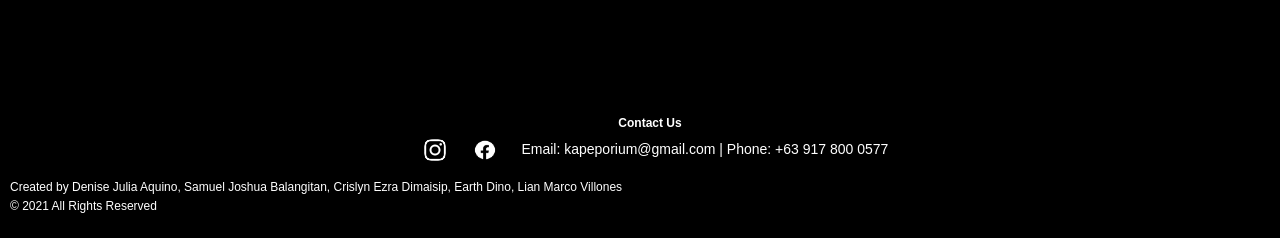
<file: Gallery.html>
<!DOCTYPE html>

<html lang="en">

<head>
    <meta charset="UTF-8">
    <meta name="viewport" content="width=device-width, initial-scale=1.0">
    <title>Cafe Gallery</title>
    <link rel="stylesheet" href="gallery.css">
    <link rel="stylesheet" href="Kapeporium.css">
</head>

<body>

    <header>
        <div class="Logo">
            <a href="index.html"><img src="pics/KPLogo.png" alt="Logo"></a>
        </div>
        <nav>
            <ul>
                <li><a href="index.html">Home</a></li>
                <li class="menu-dropdown">
                    <a href="Menu.html">Menu</a>
                    <ul class="dropdown-content">
                        <li><a href="ComboMeals.html">Combo Meals</a></li>
                    </ul>
                </li>
                <li class="menu-dropdown">
                    <a href="Events.html">Events</a>
                    <ul class="dropdown-content">
                        <li><a href="Booking.html">Event Booking</a></li>
                    </ul>
                </li>
                <li class="menu-dropdown">
                    <a href="About.html">About Us</a>
                    <ul class="dropdown-content">
                        <li><a href="Gallery.html">Gallery</a></li>
                        <li><a href="FAQ.html">FAQ</a></li>
                    </ul>
                </li>
            </ul>
        </nav>
    </header>

    <section class="gallery-section">

        <section class="text2">
            <div class="DivText1">
                <h1>Food Gallery</h1>
            </div>
    
        </section>
       

        <div class="slideshow-container">

            <img class="food-slide" src="food/4pic.jpg">
            <img class="food-slide" src="food/3pic.jpg">
            <img class="food-slide" src="food/2pic.jpg">
            <img class="food-slide" src="food/1pic.jpg">
            <img class="food-slide" src="food/5pic.jpg">
            <img class="food-slide" src="food/6pic.jpg">
            <img class="food-slide" src="food/7pic.jpg">
            <img class="food-slide" src="food/8pic.jpg">

            <a class="prev" onclick="plusFoodSlides(-1)">❮</a>
            <a class="next" onclick="plusFoodSlides(1)">❯</a>

        </div>

    </section>

   

    <section class="gallery-section">

        <section class="text2">
            <div class="DivText1">
                <h1>Cafe Gallery</h1>
            </div>
    
        </section>

        <div class="slideshow-container">

            <img class="place-slide" src="place/5pic.jpg">
            <img class="place-slide" src="place/1pic.jpg">
            <img class="place-slide" src="place/2pic.jpg">
            <img class="place-slide" src="place/3pic.jpg">
            <img class="place-slide" src="place/4pic.jpg">
            <img class="place-slide" src="place/6pic.jpg">
            <img class="place-slide" src="place/7pic.jpg">
            <img class="place-slide" src="place/8pic.jpg">

            <a class="prev" onclick="plusPlaceSlides(-1)">❮</a>
            <a class="next" onclick="plusPlaceSlides(1)">❯</a>

        </div>

    </section>

  

    <section class="gallery-section">

        <section class="text2">
            <div class="DivText1">
                <h1>Reels and Videos</h1>
            </div>
    
        </section>

        <div class="video-grid">

            <iframe
                src="https://www.facebook.com/plugins/video.php?href=https://www.facebook.com/reel/1892352998053568/"
                width="350" height="500" style="border:none;overflow:hidden;border-radius:10px" scrolling="no"
                frameborder="0" allowfullscreen="true">
            </iframe>

            <iframe
                src="https://www.facebook.com/plugins/video.php?height=476&href=https%3A%2F%2Fwww.facebook.com%2Freel%2F1099208861758948%2F&show_text=false&width=267&t=0"
                width="350" height="500" style="border:none;overflow:hidden;border-radius:10px" scrolling="no"
                frameborder="0" allowfullscreen="true">
            </iframe>

            <iframe
                src="https://www.facebook.com/plugins/video.php?height=476&href=https%3A%2F%2Fwww.facebook.com%2Freel%2F809532061371247%2F&show_text=false&width=267&t=0"
                width="350" height="500" style="border:none;overflow:hidden;border-radius:10px" scrolling="no"
                frameborder="0" allowfullscreen="true">
            </iframe>

        </div>

    </section>

    <!-- IMAGE POPUP VIEWER -->

    <div id="imagePopup" class="image-popup">
        <span class="close">&times;</span>
        <img class="popup-content" id="popupImage">
    </div>


    <script>

        // Select slideshow images so popup works
        const images = document.querySelectorAll(".food-slide, .place-slide");

        const popup = document.getElementById("imagePopup");
        const popupImg = document.getElementById("popupImage");
        const closeBtn = document.querySelector(".close");

        // Open popup when image clicked
        images.forEach(img => {
            img.addEventListener("click", () => {
                popup.style.display = "flex";
                popupImg.src = img.src;
            });
        });

        // Close popup
        closeBtn.onclick = function () {
            popup.style.display = "none";
        }

        popup.onclick = function (e) {
            if (e.target === popup) {
                popup.style.display = "none";
            }
        }


        // FOOD SLIDESHOW
        let foodIndex = 1;
        showFoodSlides(foodIndex);

        function plusFoodSlides(n) {
            showFoodSlides(foodIndex += n);
        }

        function showFoodSlides(n) {
            let slides = document.getElementsByClassName("food-slide");

            if (n > slides.length) { foodIndex = 1 }
            if (n < 1) { foodIndex = slides.length }

            for (let i = 0; i < slides.length; i++) {
                slides[i].style.display = "none";
            }

            slides[foodIndex - 1].style.display = "block";
        }


        // PLACE SLIDESHOW
        let placeIndex = 1;
        showPlaceSlides(placeIndex);

        function plusPlaceSlides(n) {
            showPlaceSlides(placeIndex += n);
        }

        function showPlaceSlides(n) {
            let slides = document.getElementsByClassName("place-slide");

            if (n > slides.length) { placeIndex = 1 }
            if (n < 1) { placeIndex = slides.length }

            for (let i = 0; i < slides.length; i++) {
                slides[i].style.display = "none";
            }

            slides[placeIndex - 1].style.display = "block";
        }

        document.addEventListener("keydown", function (e) {

            // if popup is open
            if (popup.style.display === "flex") {

                if (e.key === "Escape") {
                    popup.style.display = "none";
                }

            }

            // normal slideshow navigation
            else {

                if (e.key === "ArrowRight") {
                    plusFoodSlides(1);
                    plusPlaceSlides(1);
                }

                if (e.key === "ArrowLeft") {
                    plusFoodSlides(-1);
                    plusPlaceSlides(-1);
                }

            }

        });
    </script>
</body>
<footer class="footer text-center">

    <div class="footer-contact">
        <p>Contact Us</p>
        <a href="https://www.instagram.com/kape.porium?utm_source=ig_web_button_share_sheet&igsh=ZDNlZDc0MzIxNw==">
            <img src="pics/ig.png" alt="Instagram" class="social-icon">
        </a>
        <a href="https://www.facebook.com/kapeporium">
            <img src="pics/fb.png" alt="Facebook" class="social-icon">
        </a>
        <span class="contact-info">
            Email: <a href="mailto:kapeporium@gmail.com">kapeporium@gmail.com</a> |
            Phone: <a href="tel:+639178000577">+63 917 800 0577</a>
        </span>
    </div>
    </div>
    <p>Created by Denise Julia Aquino, Samuel Joshua Balangitan, Crislyn Ezra Dimaisip, Earth Dino, Lian Marco Villones
    </p>
    <p>© 2021 All Rights Reserved</p>

</footer>

<button id="scrollToTopBtn" class="scrollToTopBtn" onclick="scrollToTop()">↑</button>

<script>
    window.addEventListener('scroll', function() {
        const scrollBtn = document.getElementById('scrollToTopBtn');
        if (window.pageYOffset > 300) {
            scrollBtn.classList.add('show');
        } else {
            scrollBtn.classList.remove('show');
        }
    });

    function scrollToTop() {
        window.scrollTo({
            top: 0,
            behavior: 'smooth'
        });
    }
</script>

</html>
</file>
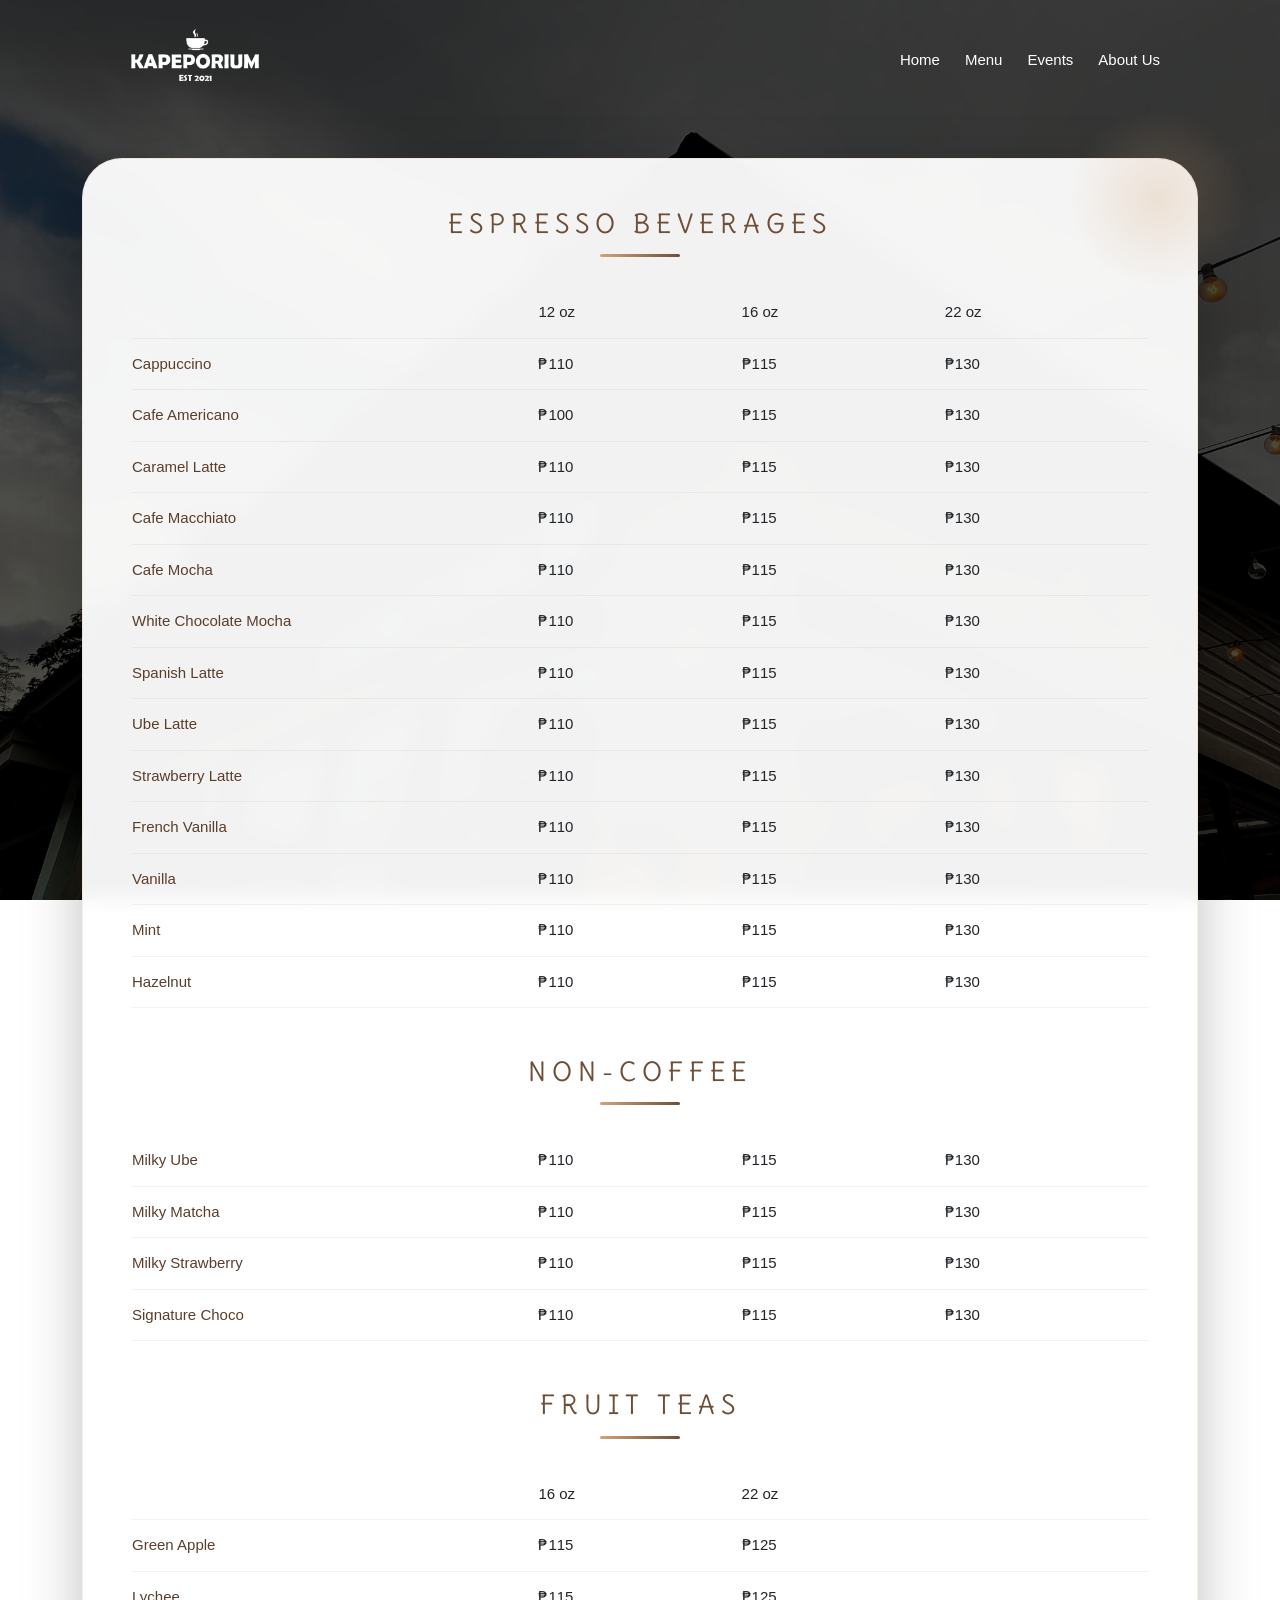
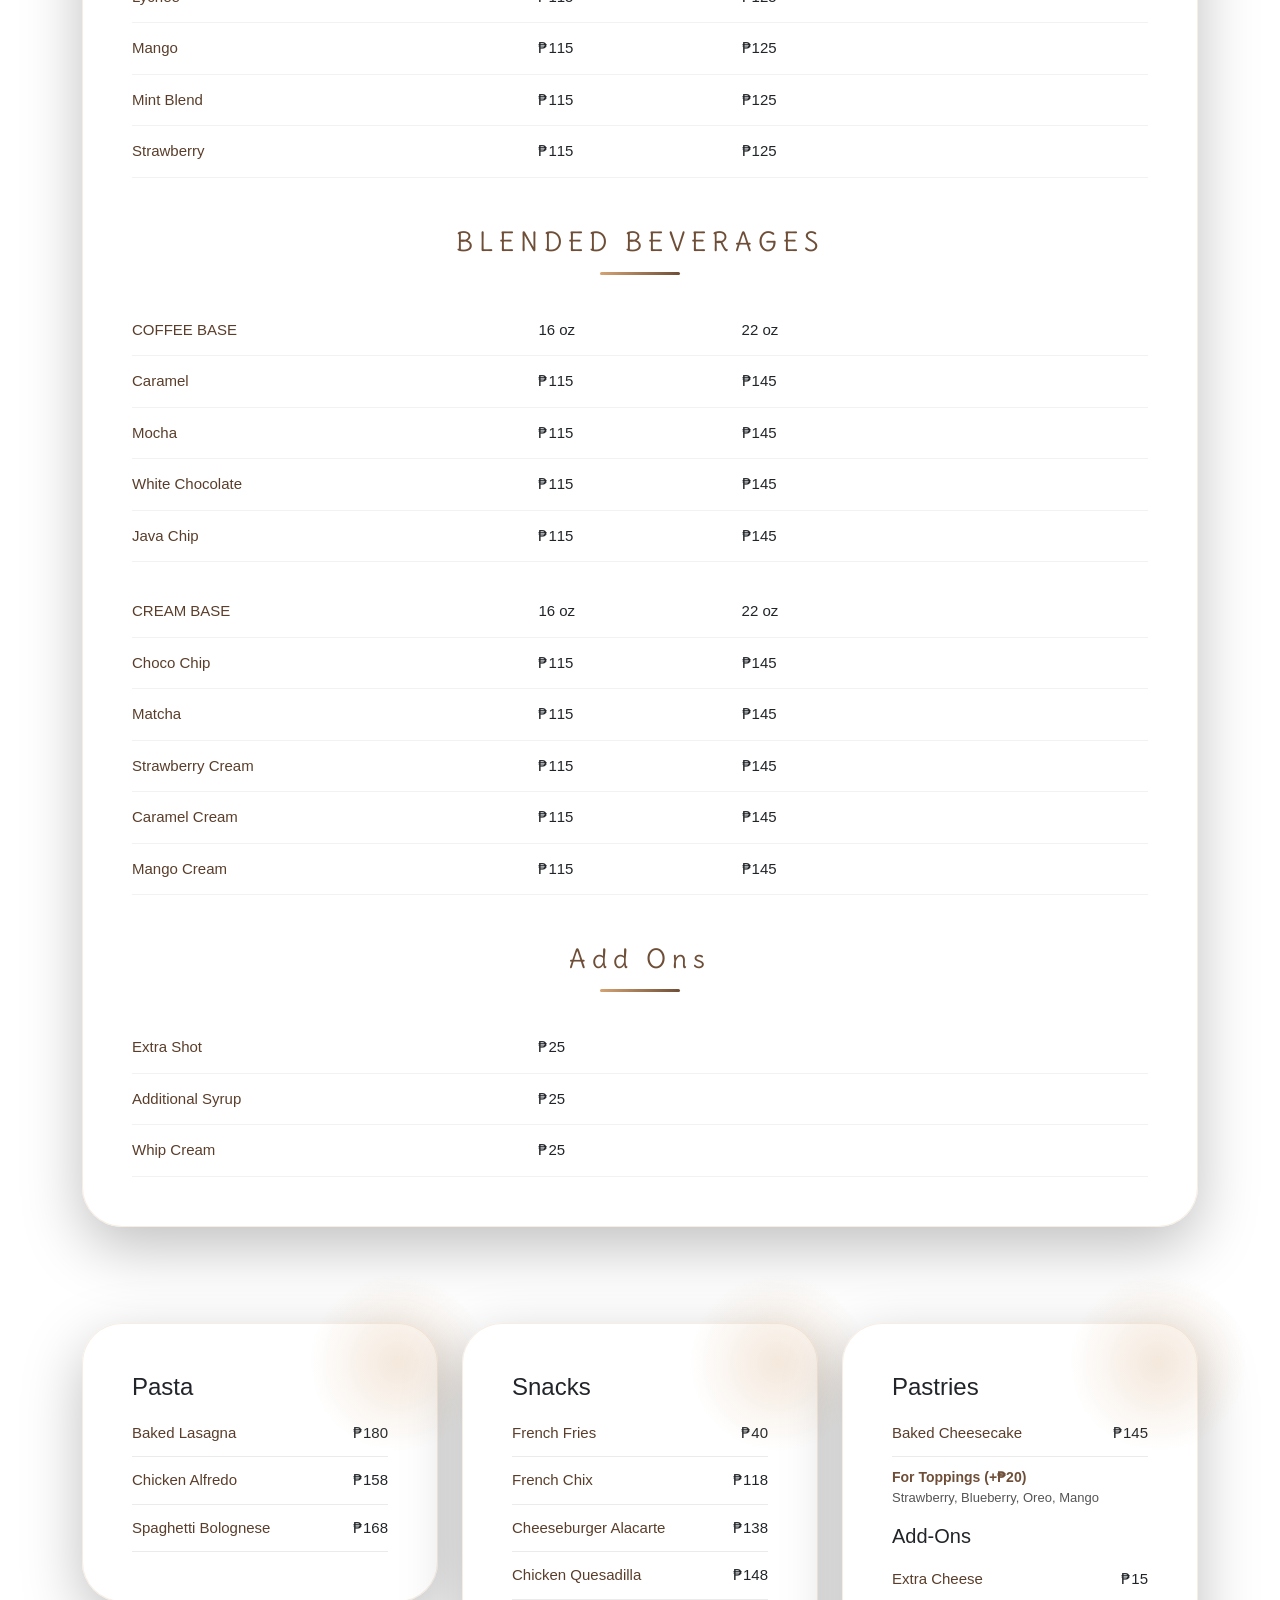
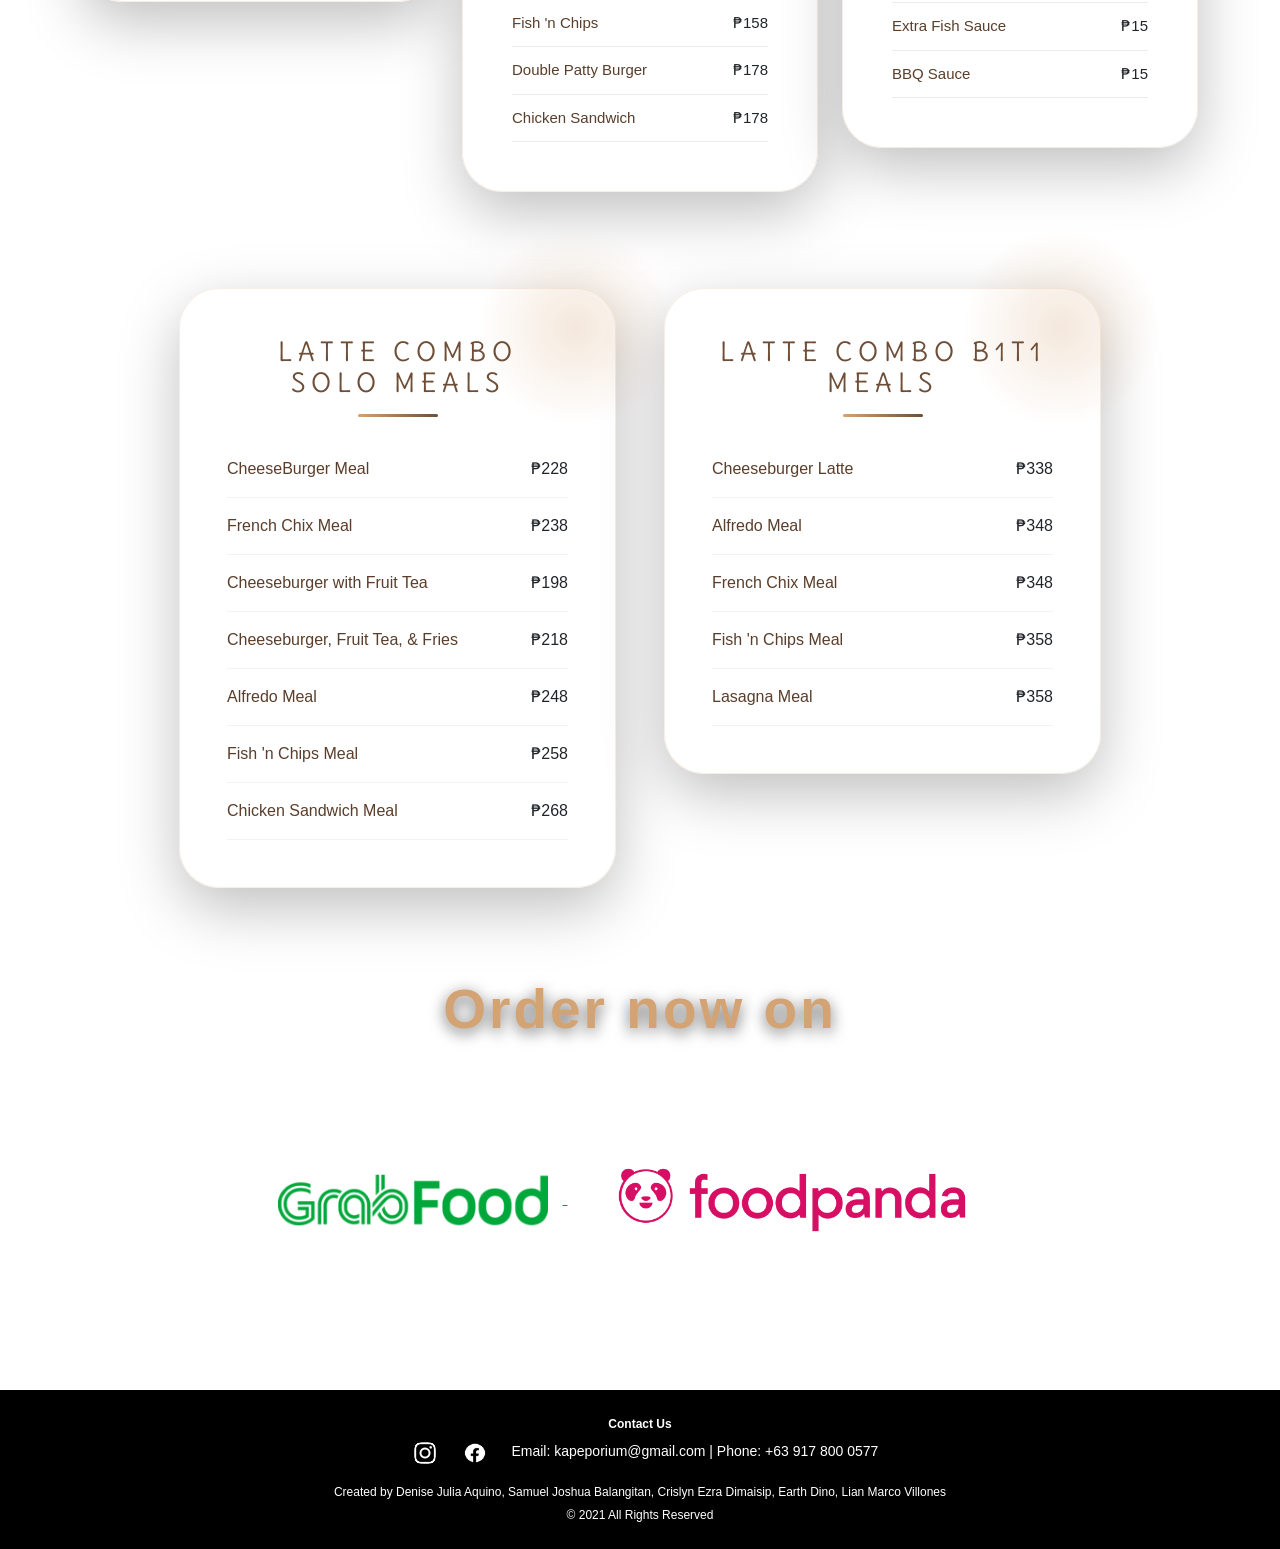
<file: Menu.html>
<!DOCTYPE html>
<html lang="en">

<head>
    <meta charset="UTF-8">
    <title>Kapeporium - Menu</title>
    <meta name="viewport" content="width=device-width, initial-scale=1.0">

    <link href="https://fonts.googleapis.com/css2?family=Delius&family=Poppins:wght@300;400;600&display=swap"
        rel="stylesheet">
    <link href="https://cdn.jsdelivr.net/npm/bootstrap@5.3.8/dist/css/bootstrap.min.css" rel="stylesheet">
    <link rel="stylesheet" href="Kapeporium.css">
</head>

<body>

    <header>
        <div class="Logo">
            <a href="index.html"><img src="pics/KPLogo.png" alt="Logo"></a>
        </div>
        <nav>
            <ul>
                <li><a href="index.html">Home</a></li>
                <li class="menu-dropdown">
                    <a href="Menu.html">Menu</a>
                    <ul class="dropdown-content">
                        <li><a href="ComboMeals.html">Combo Meals</a></li>
                    </ul>
                </li>
                <li class="menu-dropdown">
                    <a href="Events.html">Events</a>
                    <ul class="dropdown-content">
                        <li><a href="Booking.html">Event Booking</a></li>
                    </ul>
                </li>
                <li class="menu-dropdown">
                    <a href="About.html">About Us</a>
                    <ul class="dropdown-content">
                        <li><a href="Gallery.html">Gallery</a></li>
                        <li><a href="FAQ.html">FAQ</a></li>
                    </ul>
                </li>
            </ul>
        </nav>
    </header>


    <section class="container my-5">
        <div class="menu-container">
            <h2>ESPRESSO BEVERAGES</h2>
            <div class="menu-item header-row">
                <span class="item-name"></span>
                <span>12 oz</span>
                <span>16 oz</span>
                <span>22 oz</span>
            </div>
            <div class="menu-item"><span
                    class="item-name">Cappuccino</span><span>₱110</span><span>₱115</span><span>₱130</span></div>
            <div class="menu-item"><span class="item-name">Cafe
                    Americano</span><span>₱100</span><span>₱115</span><span>₱130</span></div>
            <div class="menu-item"><span class="item-name">Caramel
                    Latte</span><span>₱110</span><span>₱115</span><span>₱130</span></div>
            <div class="menu-item"><span class="item-name">Cafe
                    Macchiato</span><span>₱110</span><span>₱115</span><span>₱130</span></div>
            <div class="menu-item"><span class="item-name">Cafe
                    Mocha</span><span>₱110</span><span>₱115</span><span>₱130</span></div>
            <div class="menu-item"><span class="item-name">White Chocolate
                    Mocha</span><span>₱110</span><span>₱115</span><span>₱130</span></div>
            <div class="menu-item"><span class="item-name">Spanish
                    Latte</span><span>₱110</span><span>₱115</span><span>₱130</span></div>
            <div class="menu-item"><span class="item-name">Ube
                    Latte</span><span>₱110</span><span>₱115</span><span>₱130</span></div>
            <div class="menu-item"><span class="item-name">Strawberry
                    Latte</span><span>₱110</span><span>₱115</span><span>₱130</span></div>
            <div class="menu-item"><span class="item-name">French
                    Vanilla</span><span>₱110</span><span>₱115</span><span>₱130</span></div>
            <div class="menu-item"><span
                    class="item-name">Vanilla</span><span>₱110</span><span>₱115</span><span>₱130</span></div>
            <div class="menu-item"><span
                    class="item-name">Mint</span><span>₱110</span><span>₱115</span><span>₱130</span></div>
            <div class="menu-item"><span
                    class="item-name">Hazelnut</span><span>₱110</span><span>₱115</span><span>₱130</span></div>

            <h2 class="mt-5">NON-COFFEE</h2>
            <div class="menu-item"><span class="item-name">Milky
                    Ube</span><span>₱110</span><span>₱115</span><span>₱130</span></div>
            <div class="menu-item"><span class="item-name">Milky
                    Matcha</span><span>₱110</span><span>₱115</span><span>₱130</span></div>
            <div class="menu-item"><span class="item-name">Milky
                    Strawberry</span><span>₱110</span><span>₱115</span><span>₱130</span></div>
            <div class="menu-item"><span class="item-name">Signature
                    Choco</span><span>₱110</span><span>₱115</span><span>₱130</span></div>

            <h2 class="mt-5">FRUIT TEAS</h2>
            <div class="menu-item header-row">
                <span class="item-name"></span>
                <span>16 oz</span>
                <span>22 oz</span>
            </div>
            <div class="menu-item"><span class="item-name">Green Apple</span><span>₱115</span><span>₱125</span></div>
            <div class="menu-item"><span class="item-name">Lychee</span><span>₱115</span><span>₱125</span></div>
            <div class="menu-item"><span class="item-name">Mango</span><span>₱115</span><span>₱125</span></div>
            <div class="menu-item"><span class="item-name">Mint Blend</span><span>₱115</span><span>₱125</span></div>
            <div class="menu-item"><span class="item-name">Strawberry</span><span>₱115</span><span>₱125</span></div>

            <h2 class="mt-5">BLENDED BEVERAGES</h2>
            <div class="menu-item header-row"><span class="item-name">COFFEE BASE</span><span>16 oz</span><span>22
                    oz</span></div>
            <div class="menu-item"><span class="item-name">Caramel</span><span>₱115</span><span>₱145</span></div>
            <div class="menu-item"><span class="item-name">Mocha</span><span>₱115</span><span>₱145</span></div>
            <div class="menu-item"><span class="item-name">White Chocolate</span><span>₱115</span><span>₱145</span>
            </div>
            <div class="menu-item"><span class="item-name">Java Chip</span><span>₱115</span><span>₱145</span></div>

            <div class="menu-item header-row mt-4"><span class="item-name">CREAM BASE</span><span>16 oz</span><span>22
                    oz</span></div>
            <div class="menu-item"><span class="item-name">Choco Chip</span><span>₱115</span><span>₱145</span></div>
            <div class="menu-item"><span class="item-name">Matcha</span><span>₱115</span><span>₱145</span></div>
            <div class="menu-item"><span class="item-name">Strawberry Cream</span><span>₱115</span><span>₱145</span>
            </div>
            <div class="menu-item"><span class="item-name">Caramel Cream</span><span>₱115</span><span>₱145</span></div>
            <div class="menu-item"><span class="item-name">Mango Cream</span><span>₱115</span><span>₱145</span></div>

            <h2 class="mt-5">Add Ons</h2>
            <div class="menu-item"><span class="item-name">Extra Shot</span><span>₱25</span></div>
            <div class="menu-item"><span class="item-name">Additional Syrup</span><span>₱25</span></div>
            <div class="menu-item"><span class="item-name">Whip Cream</span><span>₱25</span></div>
        </div>
    </section>


    <section class="container my-5">
        <div class="row g-4">

            <div class="col-md-4">
                <div class="menu-container" id="pastas">
                    <h4>Pasta</h4>
                    <div class="food-item"><span>Baked Lasagna</span><span>₱180</span></div>
                    <div class="food-item"><span>Chicken Alfredo</span><span>₱158</span></div>
                    <div class="food-item"><span>Spaghetti Bolognese</span><span>₱168</span></div>
                </div>
            </div>

            <div class="col-md-4">
                <div class="menu-container">
                    <h4>Snacks</h4>
                    <div class="food-item"><span>French Fries</span><span>₱40</span></div>
                    <div class="food-item"><span>French Chix</span><span>₱118</span></div>
                    <div class="food-item"><span>Cheeseburger Alacarte</span><span>₱138</span></div>
                    <div class="food-item"><span>Chicken Quesadilla</span><span>₱148</span></div>
                    <div class="food-item"><span>Fish 'n Chips</span><span>₱158</span></div>
                    <div class="food-item"><span>Double Patty Burger</span><span>₱178</span></div>
                    <div class="food-item"><span>Chicken Sandwich</span><span>₱178</span></div>
                </div>
            </div>

            <div class="col-md-4">
                <div class="menu-container">
                    <h4>Pastries</h4>
                    <div class="food-item"><span>Baked Cheesecake</span><span>₱145</span></div>
                    <div class="toppings"><strong>For Toppings (+₱20)</strong>
                        <div>Strawberry, Blueberry, Oreo, Mango</div>
                    </div>
                    <h5 class="mt-3">Add-Ons</h5>
                    <div class="food-item"><span>Extra Cheese</span><span>₱15</span></div>
                    <div class="food-item"><span>Extra Fish Sauce</span><span>₱15</span></div>
                    <div class="food-item"><span>BBQ Sauce</span><span>₱15</span></div>
                </div>
            </div>

        </div>
    </section>


    <section class="container my-5">
        <div class="row justify-content-center g-5">
            <div class="col-lg-5">
                <div class="combo-card p-5">
                    <h2 class="combo-title text-center mb-4">LATTE COMBO SOLO MEALS</h2>
                    <div class="combo-item"><span>CheeseBurger Meal</span><span>₱228</span></div>
                    <div class="combo-item"><span>French Chix Meal</span><span>₱238</span></div>
                    <div class="combo-item"><span>Cheeseburger with Fruit Tea</span><span>₱198</span></div>
                    <div class="combo-item"><span>Cheeseburger, Fruit Tea, & Fries</span><span>₱218</span></div>
                    <div class="combo-item"><span>Alfredo Meal</span><span>₱248</span></div>
                    <div class="combo-item"><span>Fish 'n Chips Meal</span><span>₱258</span></div>
                    <div class="combo-item"><span>Chicken Sandwich Meal</span><span>₱268</span></div>
                </div>
            </div>

            <div class="col-lg-5">
                <div class="combo-card p-5">
                    <h2 class="combo-title text-center mb-4">LATTE COMBO B1T1 MEALS</h2>
                    <div class="combo-item"><span>Cheeseburger Latte</span><span>₱338</span></div>
                    <div class="combo-item"><span>Alfredo Meal</span><span>₱348</span></div>
                    <div class="combo-item"><span>French Chix Meal</span><span>₱348</span></div>
                    <div class="combo-item"><span>Fish 'n Chips Meal</span><span>₱358</span></div>
                    <div class="combo-item"><span>Lasagna Meal</span><span>₱358</span></div>
                </div>
            </div>
        </div>
    </section>
    <section class="order-platforms">
        <div class="ORDERTEXT">
            <h1>Order now on<h1>
        </div>
      
          <a href="https://www.grab.com/ph/food/" target="_blank">
            <img src="pics/GRABFOOD.png" alt="GrabFood logo" class="logo">
          </a>
      
          <a href="https://www.foodpanda.ph/" target="_blank">
            <img src="pics/Foodpanda.png" alt="Foodpanda logo" class="logo">
          </a>
      
      </section>

</body>
<footer class="footer text-center">

    <div class="footer-contact">
        <p>Contact Us</p>
        <a href="https://www.instagram.com/kape.porium?utm_source=ig_web_button_share_sheet&igsh=ZDNlZDc0MzIxNw==">
            <img src="pics/ig.png" alt="Instagram" class="social-icon">
        </a>
        <a href="https://www.facebook.com/kapeporium">
            <img src="pics/fb.png" alt="Facebook" class="social-icon">
        </a>
        <span class="contact-info">
            Email: <a href="mailto:kapeporium@gmail.com">kapeporium@gmail.com</a> |
            Phone: <a href="tel:+639178000577">+63 917 800 0577</a>
        </span>
    </div>
    </div>
    <p>Created by Denise Julia Aquino, Samuel Joshua Balangitan, Crislyn Ezra Dimaisip, Earth Dino, Lian Marco Villones
    </p>
    <p>© 2021 All Rights Reserved</p>

</footer>

<button id="scrollToTopBtn" class="scrollToTopBtn" onclick="scrollToTop()">↑</button>

<script>
    window.addEventListener('scroll', function() {
        const scrollBtn = document.getElementById('scrollToTopBtn');
        if (window.pageYOffset > 300) {
            scrollBtn.classList.add('show');
        } else {
            scrollBtn.classList.remove('show');
        }
    });

    function scrollToTop() {
        window.scrollTo({
            top: 0,
            behavior: 'smooth'
        });
    }
</script>

</html>
</file>
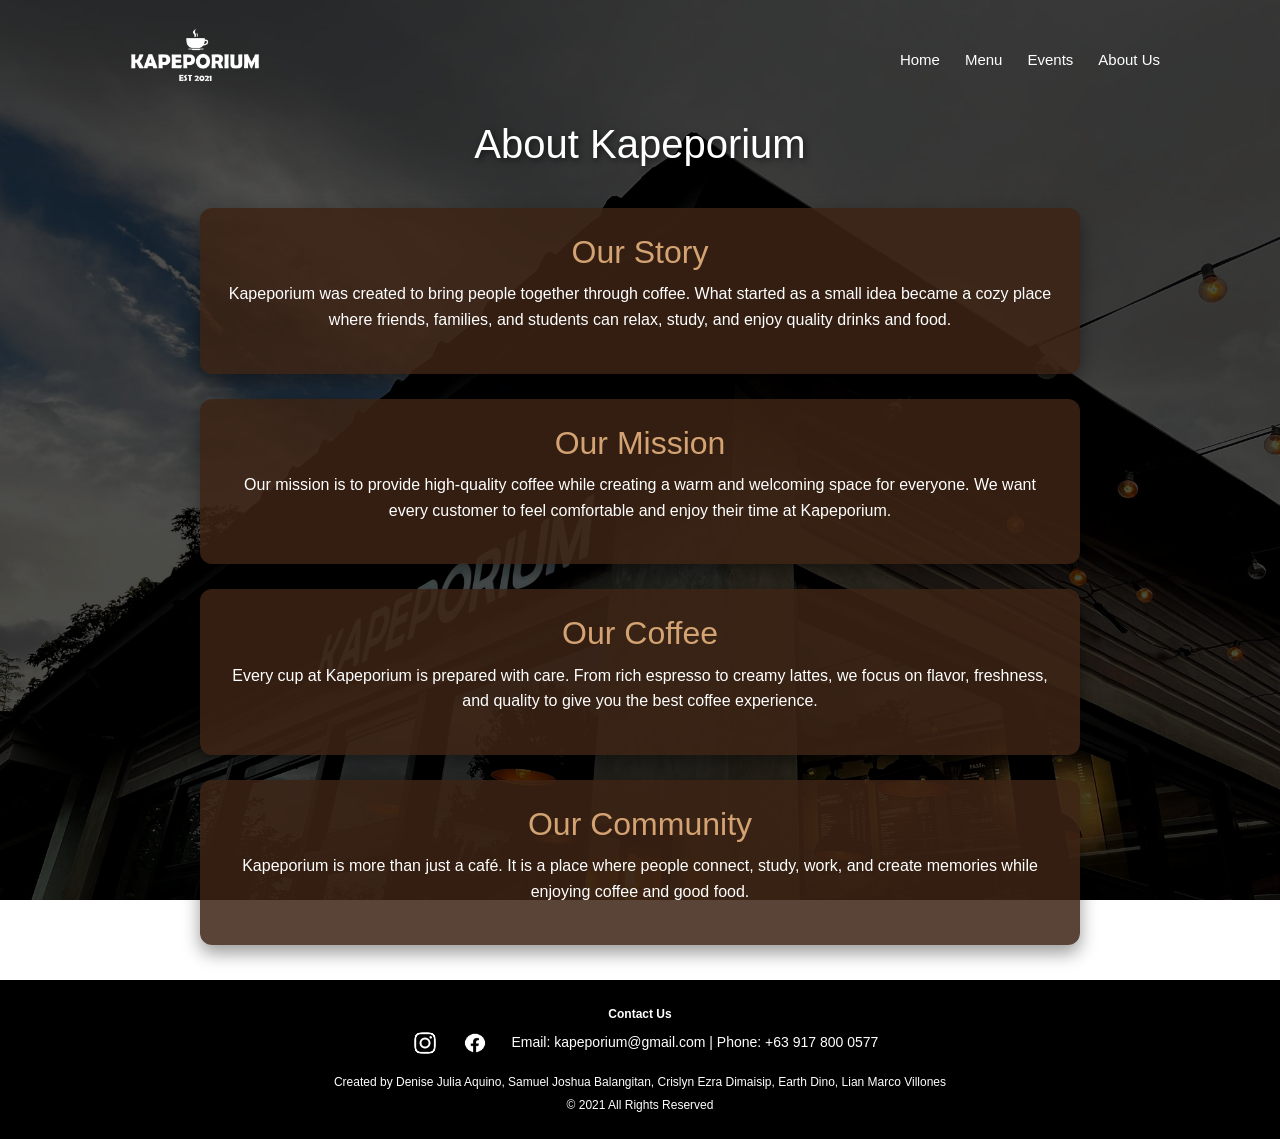
<file: Kapeporium/About.html>
<!DOCTYPE html>
<html lang="en">

<head>
    <meta charset="UTF-8">
    <title>Kapeporium</title>
    <meta name="viewport" content="width=device-width, initial-scale=1.0">

    <link href="https://cdn.jsdelivr.net/npm/bootstrap@5.3.8/dist/css/bootstrap.min.css" rel="stylesheet">
    <link href="https://fonts.googleapis.com/css2?family=Delius&family=Poppins:wght@300;400;600;700&display=swap"
        rel="stylesheet">


    <link rel="stylesheet" href="Kapeporium.css">
</head>

<body>

    <header>
        <div class="Logo">
            <a href="Kapeporium.html"><img src="pics/KPLogo.png" alt="Logo"></a>
        </div>
        <nav>
            <ul>
                <li><a href="Kapeporium.html">Home</a></li>
                <li class="menu-dropdown">
                    <a href="Menu.html">Menu</a>
                    <ul class="dropdown-content">
                        <li><a href="ComboMeals.html">Combo Meals</a></li>
                    </ul>
                </li>
                <li class="menu-dropdown">
                    <a href="Events.html">Events</a>
                    <ul class="dropdown-content">
                        <li><a href="Booking.html">Event Booking</a></li>
                    </ul>
                </li>
                <li class="menu-dropdown">
                    <a href="About.html">About Us</a>
                    <ul class="dropdown-content">
                        <li><a href="Gallery.html">Gallery</a></li>
                        <li><a href="FAQ.html">FAQ</a></li>
                    </ul>
                </li>
            </ul>
        </nav>
    </header>

    <section class="about-section">

        <h1>About Kapeporium</h1>
    
        <div class="about-box">
            <h2>Our Story</h2>
            <p>
            Kapeporium was created to bring people together through coffee.
            What started as a small idea became a cozy place where friends,
            families, and students can relax, study, and enjoy quality drinks
            and food.
            </p>
        </div>
    
        <div class="about-box">
            <h2>Our Mission</h2>
            <p>
            Our mission is to provide high-quality coffee while creating a warm
            and welcoming space for everyone. We want every customer to feel
            comfortable and enjoy their time at Kapeporium.
            </p>
        </div>
    
        <div class="about-box">
            <h2>Our Coffee</h2>
            <p>
            Every cup at Kapeporium is prepared with care. From rich espresso
            to creamy lattes, we focus on flavor, freshness, and quality to
            give you the best coffee experience.
            </p>
        </div>
    
        <div class="about-box">
            <h2>Our Community</h2>
            <p>
            Kapeporium is more than just a café. It is a place where people
            connect, study, work, and create memories while enjoying coffee
            and good food.
            </p>
        </div>
    
    </section>

</body>
<footer class="footer text-center">

    <div class="footer-contact">
        <p>Contact Us</p>
        <a href="https://www.instagram.com/kape.porium?utm_source=ig_web_button_share_sheet&igsh=ZDNlZDc0MzIxNw==">
            <img src="pics/ig.png" alt="Instagram" class="social-icon">
        </a>
        <a href="https://www.facebook.com/kapeporium">
            <img src="pics/fb.png" alt="Facebook" class="social-icon">
        </a>
        <span class="contact-info">
            Email: <a href="mailto:kapeporium@gmail.com">kapeporium@gmail.com</a> |
            Phone: <a href="tel:+639178000577">+63 917 800 0577</a>
        </span>
    </div>
    </div>
    <p>Created by Denise Julia Aquino, Samuel Joshua Balangitan, Crislyn Ezra Dimaisip, Earth Dino, Lian Marco Villones
    </p>
    <p>© 2021 All Rights Reserved</p>

</footer>

<button id="scrollToTopBtn" class="scrollToTopBtn" onclick="scrollToTop()">↑</button>

<script>
    window.addEventListener('scroll', function() {
        const scrollBtn = document.getElementById('scrollToTopBtn');
        if (window.pageYOffset > 300) {
            scrollBtn.classList.add('show');
        } else {
            scrollBtn.classList.remove('show');
        }
    });

    function scrollToTop() {
        window.scrollTo({
            top: 0,
            behavior: 'smooth'
        });
    }
</script>

</html>
</file>
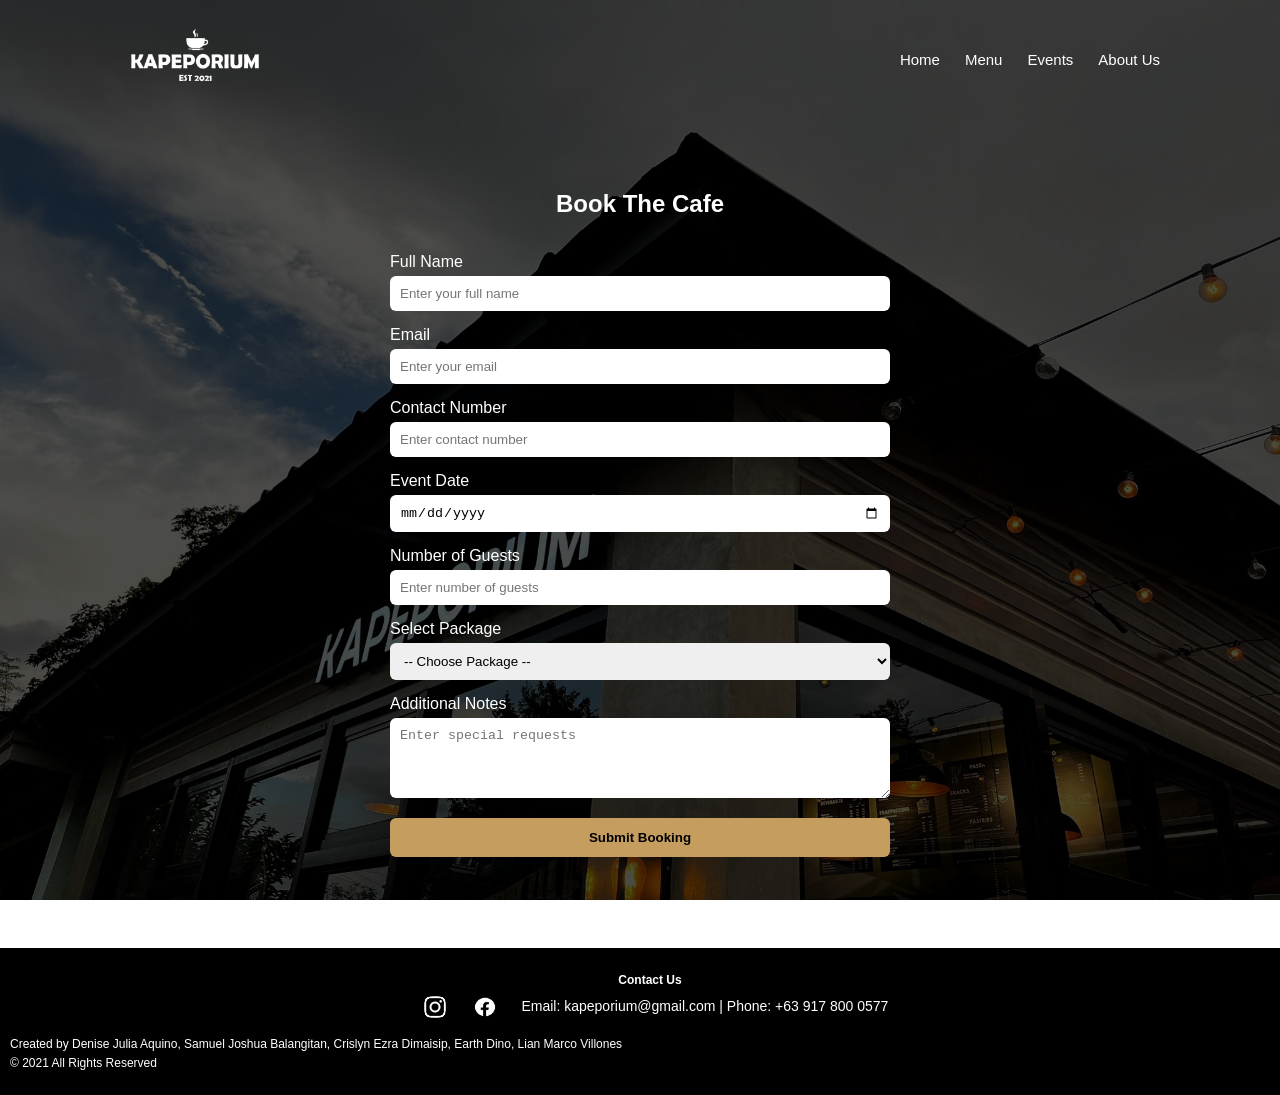
<file: Kapeporium/Booking.html>
<!DOCTYPE html>
<html lang="en">

<head>
    <meta charset="UTF-8">
    <title>Cafe Event Booking</title>
    <link href="https://fonts.googleapis.com/css2?family=Delius&family=Poppins:wght@300;400;600&display=swap"
        rel="stylesheet">
    <link rel="stylesheet" href="Kapeporium.css">
    <link rel="stylesheet" href="Booking.css">

</head>

<body>
    <header>
        <div class="Logo">
            <a href="Kapeporium.html"><img src="pics/KPLogo.png" alt="Logo"></a>
        </div>
        <nav>
            <ul>
                <li><a href="Kapeporium.html">Home</a></li>
                <li class="menu-dropdown">
                    <a href="Menu.html">Menu</a>
                    <ul class="dropdown-content">
                        <li><a href="ComboMeals.html">Combo Meals</a></li>
                    </ul>
                </li>
                <li class="menu-dropdown">
                    <a href="Events.html">Events</a>
                    <ul class="dropdown-content">
                        <li><a href="Booking.html">Event Booking</a></li>
                    </ul>
                </li>
                <li class="menu-dropdown">
                    <a href="About.html">About Us</a>
                    <ul class="dropdown-content">
                        <li><a href="Gallery.html">Gallery</a></li>
                        <li><a href="FAQ.html">FAQ</a></li>
                    </ul>
                </li>
            </ul>
        </nav>
    </header>

    <section class="booking">
        <h2>Book The Cafe</h2>

        <form id="bookingForm">

            <label>Full Name</label>
            <input type="text" placeholder="Enter your full name" required>

            <label>Email</label>
            <input type="email" placeholder="Enter your email" required>

            <label>Contact Number</label>
            <input type="tel" placeholder="Enter contact number" required>

            <label>Event Date</label>
            <input type="date" required>

            <label>Number of Guests</label>
            <input type="number" placeholder="Enter number of guests" required>

            <label>Select Package</label>
            <select required>
                <option value="">-- Choose Package --</option>
                <option>Brew Crew Experience</option>
                <option>Signature Sips Party</option>
                <option>Ultimate Coffee Bar</option>
            </select>

            <label>Additional Notes</label>
            <textarea rows="4" placeholder="Enter special requests"></textarea>

            <button type="submit">Submit Booking</button>

            <p id="successMessage" class="success-message"></p>

        </form>
    </section>

    <script>
        document.getElementById("bookingForm").addEventListener("submit", function (event) {
            event.preventDefault(); // stops page refresh

            document.getElementById("successMessage").textContent =
                "Your booking has been submitted successfully! We will contact you soon.";

            document.getElementById("bookingForm").reset();
        });
    </script>

</body>
<footer class="footer text-center">

    <div class="footer-contact">
        <p>Contact Us</p>
        <a href="https://www.instagram.com/kape.porium?utm_source=ig_web_button_share_sheet&igsh=ZDNlZDc0MzIxNw==">
            <img src="pics/ig.png" alt="Instagram" class="social-icon">
        </a>
        <a href="https://www.facebook.com/kapeporium">
            <img src="pics/fb.png" alt="Facebook" class="social-icon">
        </a>
        <span class="contact-info">
            Email: <a href="mailto:kapeporium@gmail.com">kapeporium@gmail.com</a> |
            Phone: <a href="tel:+639178000577">+63 917 800 0577</a>
        </span>
    </div>
    </div>
    <p>Created by Denise Julia Aquino, Samuel Joshua Balangitan, Crislyn Ezra Dimaisip, Earth Dino, Lian Marco Villones
    </p>
    <p>© 2021 All Rights Reserved</p>

</footer>

<button id="scrollToTopBtn" class="scrollToTopBtn" onclick="scrollToTop()">↑</button>

<script>
    window.addEventListener('scroll', function() {
        const scrollBtn = document.getElementById('scrollToTopBtn');
        if (window.pageYOffset > 300) {
            scrollBtn.classList.add('show');
        } else {
            scrollBtn.classList.remove('show');
        }
    });

    function scrollToTop() {
        window.scrollTo({
            top: 0,
            behavior: 'smooth'
        });
    }
</script>

</html>
</file>
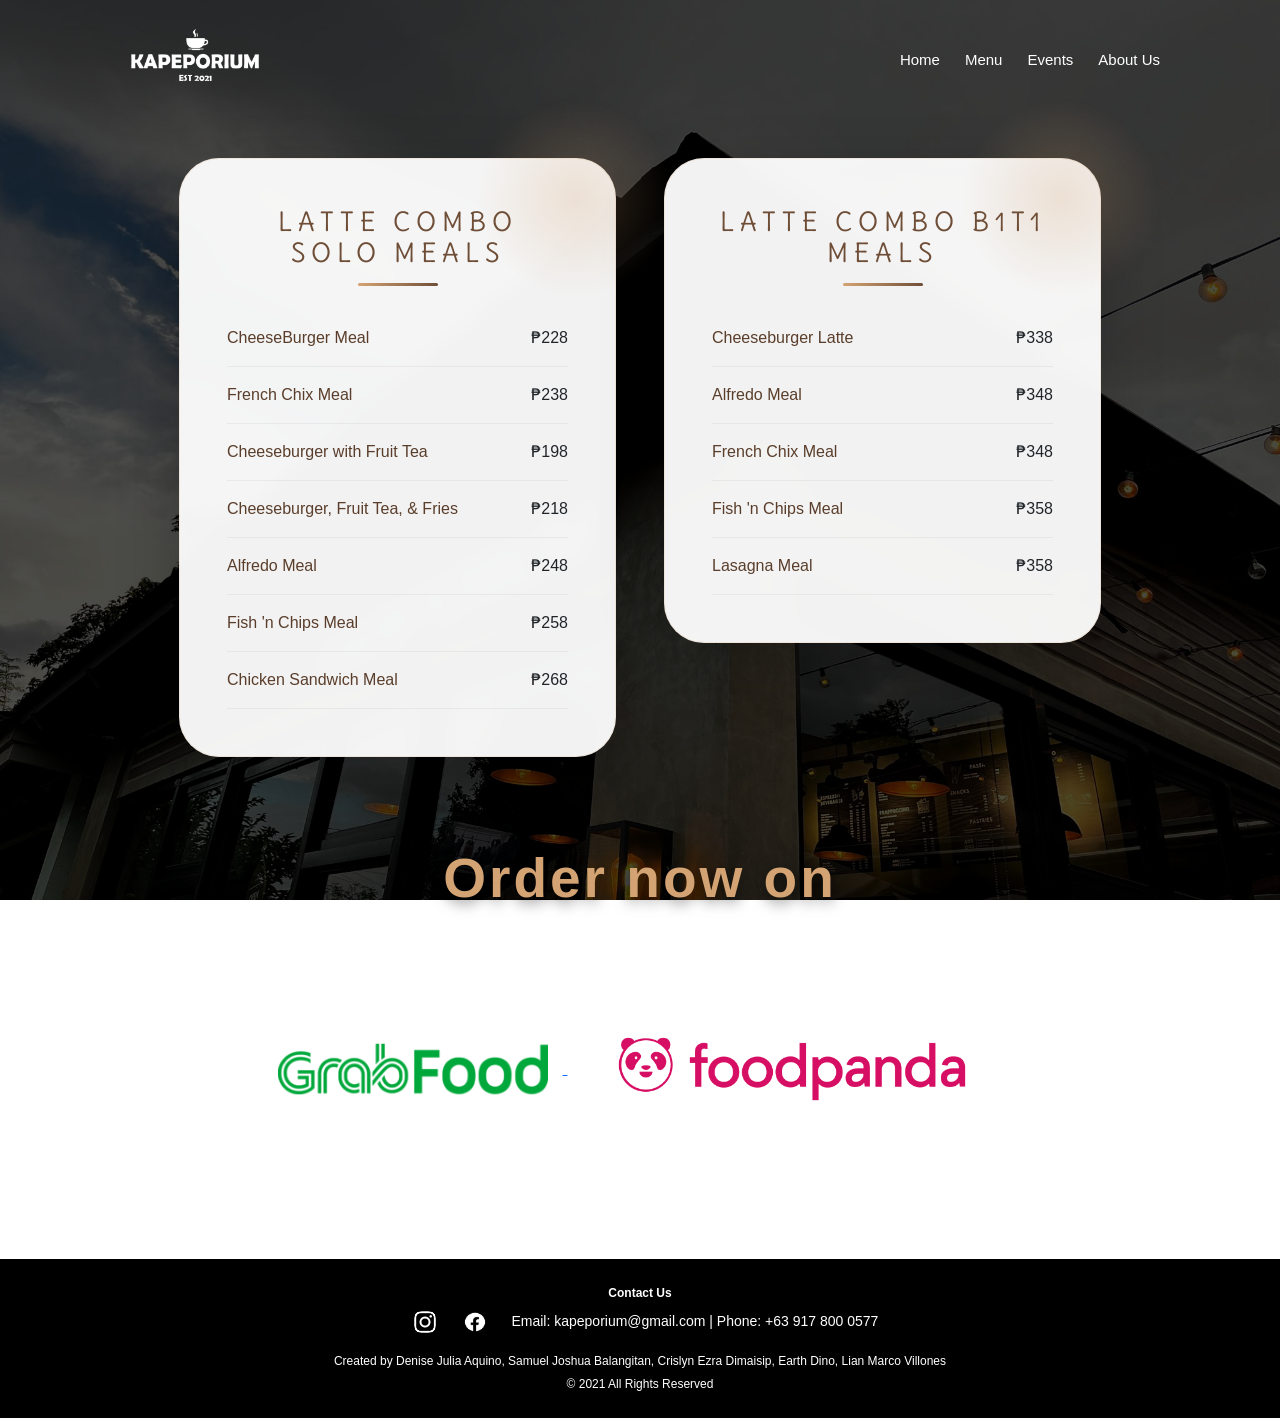
<file: Kapeporium/ComboMeals.html>
<!DOCTYPE html>
<html lang="en">

<head>
    <meta charset="UTF-8">
    <title>Kapeporium - Foods</title>
    <meta name="viewport" content="width=device-width, initial-scale=1.0">

    <link href="https://fonts.googleapis.com/css2?family=Delius&family=Poppins:wght@300;400;600&display=swap"
        rel="stylesheet">
    <link href="https://cdn.jsdelivr.net/npm/bootstrap@5.3.8/dist/css/bootstrap.min.css" rel="stylesheet">

    <link rel="stylesheet" href="Kapeporium.css">
</head>

<body>

    <header>
        <div class="Logo">
            <a href="Kapeporium.html"><img src="pics/KPLogo.png" alt="Logo"></a>
        </div>
        <nav>
            <ul>
                <li><a href="Kapeporium.html">Home</a></li>
                <li class="menu-dropdown">
                    <a href="Menu.html">Menu</a>
                    <ul class="dropdown-content">
                        <li><a href="ComboMeals.html">Combo Meals</a></li>
                    </ul>
                </li>
                <li class="menu-dropdown">
                    <a href="Events.html">Events</a>
                    <ul class="dropdown-content">
                        <li><a href="Booking.html">Event Booking</a></li>
                    </ul>
                </li>
                <li class="menu-dropdown">
                    <a href="About.html">About Us</a>
                    <ul class="dropdown-content">
                        <li><a href="Gallery.html">Gallery</a></li>
                        <li><a href="FAQ.html">FAQ</a></li>
                    </ul>
                </li>
            </ul>
        </nav>
    </header>

    <section class="container my-5">

        <div class="row justify-content-center g-5">

            <div class="col-lg-5">
                <div class="combo-card p-5">

                    <h2 class="combo-title text-center mb-4">
                        LATTE COMBO SOLO MEALS
                    </h2>

                    <div class="combo-item">
                        <span>CheeseBurger Meal</span>
                        <span>₱228</span>
                    </div>

                    <div class="combo-item">
                        <span>French Chix Meal</span>
                        <span>₱238</span>
                    </div>

                    <div class="combo-item">
                        <span>Cheeseburger with Fruit Tea</span>
                        <span>₱198</span>
                    </div>

                    <div class="combo-item">
                        <span>Cheeseburger, Fruit Tea, & Fries</span>
                        <span>₱218</span>
                    </div>

                    <div class="combo-item">
                        <span>Alfredo Meal</span>
                        <span>₱248</span>
                    </div>

                    <div class="combo-item">
                        <span>Fish 'n Chips Meal</span>
                        <span>₱258</span>
                    </div>

                    <div class="combo-item">
                        <span>Chicken Sandwich Meal</span>
                        <span>₱268</span>
                    </div>

                </div>
            </div>


            <div class="col-lg-5">
                <div class="combo-card p-5">

                    <h2 class="combo-title text-center mb-4">
                        LATTE COMBO B1T1 MEALS
                    </h2>

                    <div class="combo-item">
                        <span>Cheeseburger Latte</span>
                        <span>₱338</span>
                    </div>

                    <div class="combo-item">
                        <span>Alfredo Meal</span>
                        <span>₱348</span>
                    </div>

                    <div class="combo-item">
                        <span>French Chix Meal</span>
                        <span>₱348</span>
                    </div>

                    <div class="combo-item">
                        <span>Fish 'n Chips Meal</span>
                        <span>₱358</span>
                    </div>

                    <div class="combo-item">
                        <span>Lasagna Meal</span>
                        <span>₱358</span>
                    </div>

                </div>
            </div>

        </div>

    </section>
    <section class="order-platforms">
        <div class="ORDERTEXT">
            <h1>Order now on<h1>
        </div>
      
          <a href="https://www.grab.com/ph/food/" target="_blank">
            <img src="pics/GRABFOOD.png" alt="GrabFood logo" class="logo">
          </a>
      
          <a href="https://www.foodpanda.ph/" target="_blank">
            <img src="pics/Foodpanda.png" alt="Foodpanda logo" class="logo">
          </a>
      
      </section>

</body>
<footer class="footer text-center">

    <div class="footer-contact">
        <p>Contact Us</p>
        <a href="https://www.instagram.com/kape.porium?utm_source=ig_web_button_share_sheet&igsh=ZDNlZDc0MzIxNw==">
            <img src="pics/ig.png" alt="Instagram" class="social-icon">
        </a>
        <a href="https://www.facebook.com/kapeporium">
            <img src="pics/fb.png" alt="Facebook" class="social-icon">
        </a>
        <span class="contact-info">
            Email: <a href="mailto:kapeporium@gmail.com">kapeporium@gmail.com</a> |
            Phone: <a href="tel:+639178000577">+63 917 800 0577</a>
        </span>
    </div>
    </div>
    <p>Created by Denise Julia Aquino, Samuel Joshua Balangitan, Crislyn Ezra Dimaisip, Earth Dino, Lian Marco Villones
    </p>
    <p>© 2021 All Rights Reserved</p>

</footer>

<button id="scrollToTopBtn" class="scrollToTopBtn" onclick="scrollToTop()">↑</button>

<script>
    window.addEventListener('scroll', function() {
        const scrollBtn = document.getElementById('scrollToTopBtn');
        if (window.pageYOffset > 300) {
            scrollBtn.classList.add('show');
        } else {
            scrollBtn.classList.remove('show');
        }
    });

    function scrollToTop() {
        window.scrollTo({
            top: 0,
            behavior: 'smooth'
        });
    }
</script>

</html>
</file>
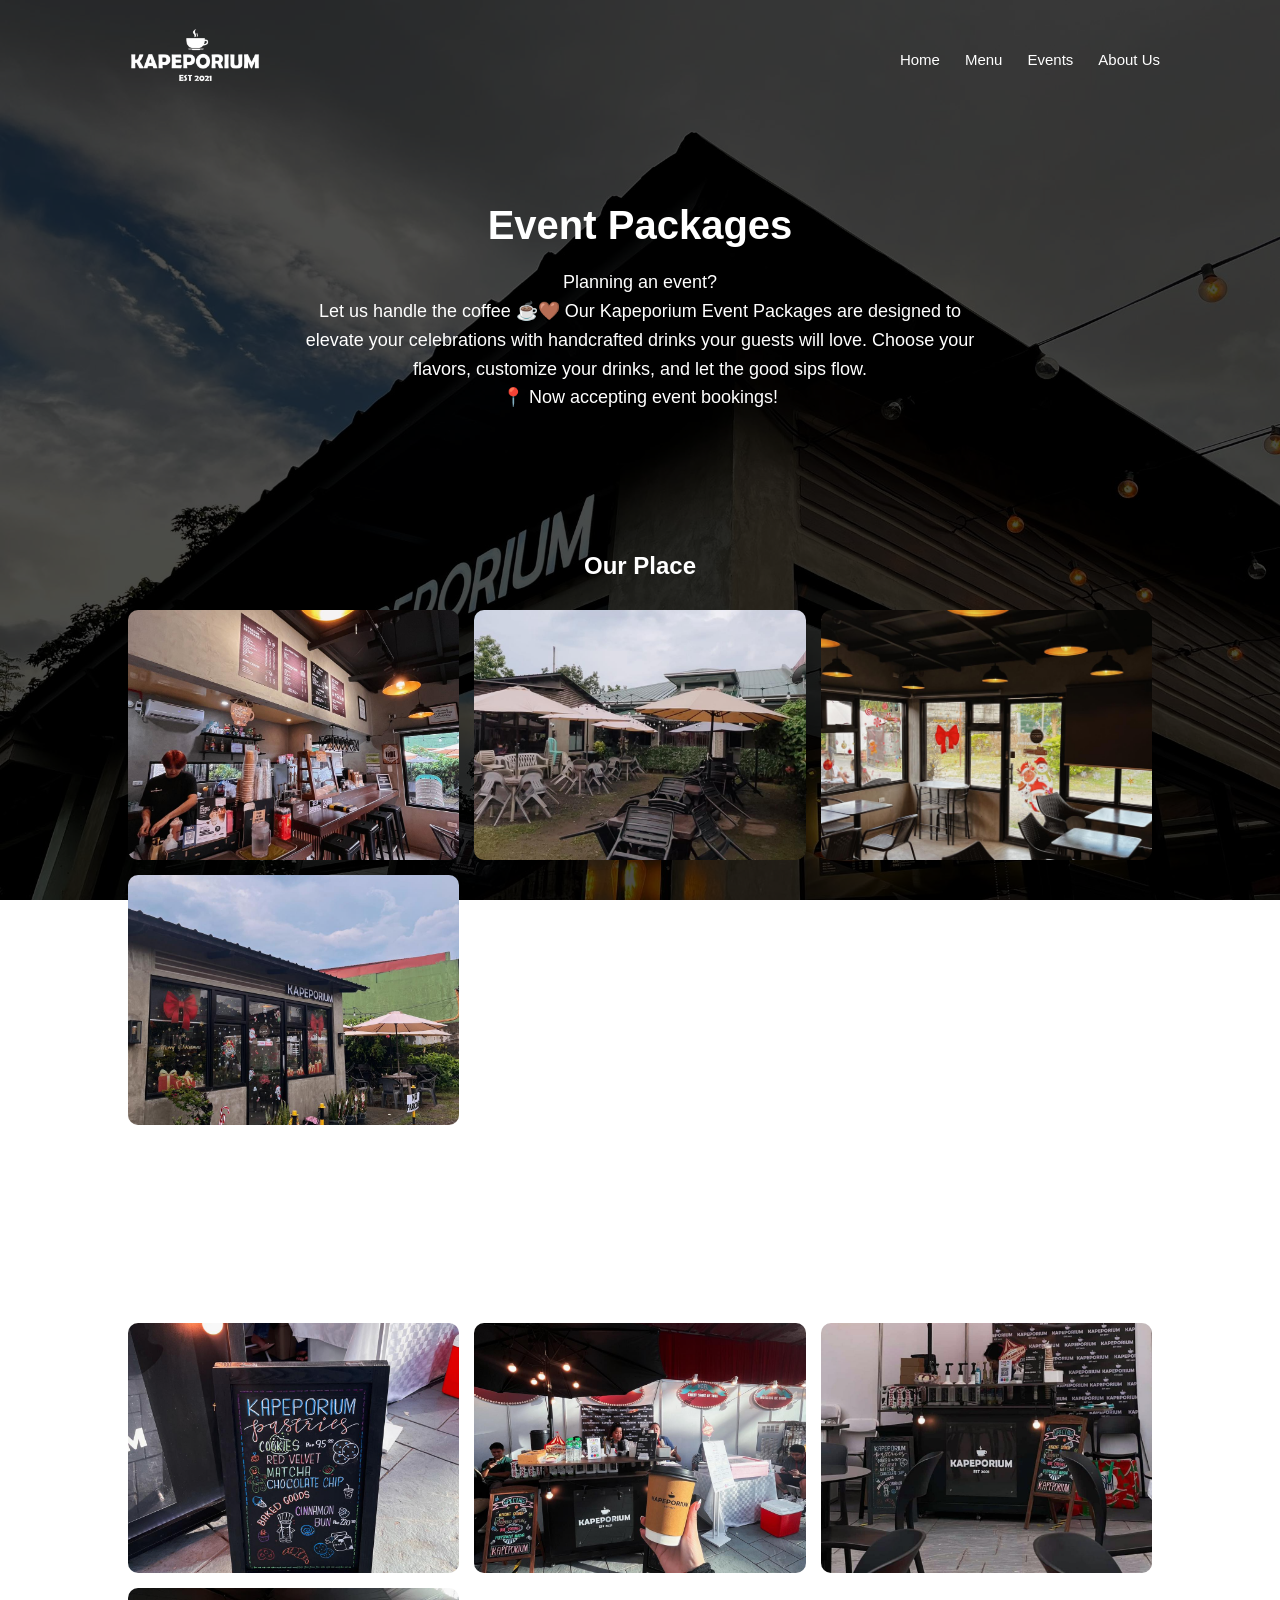
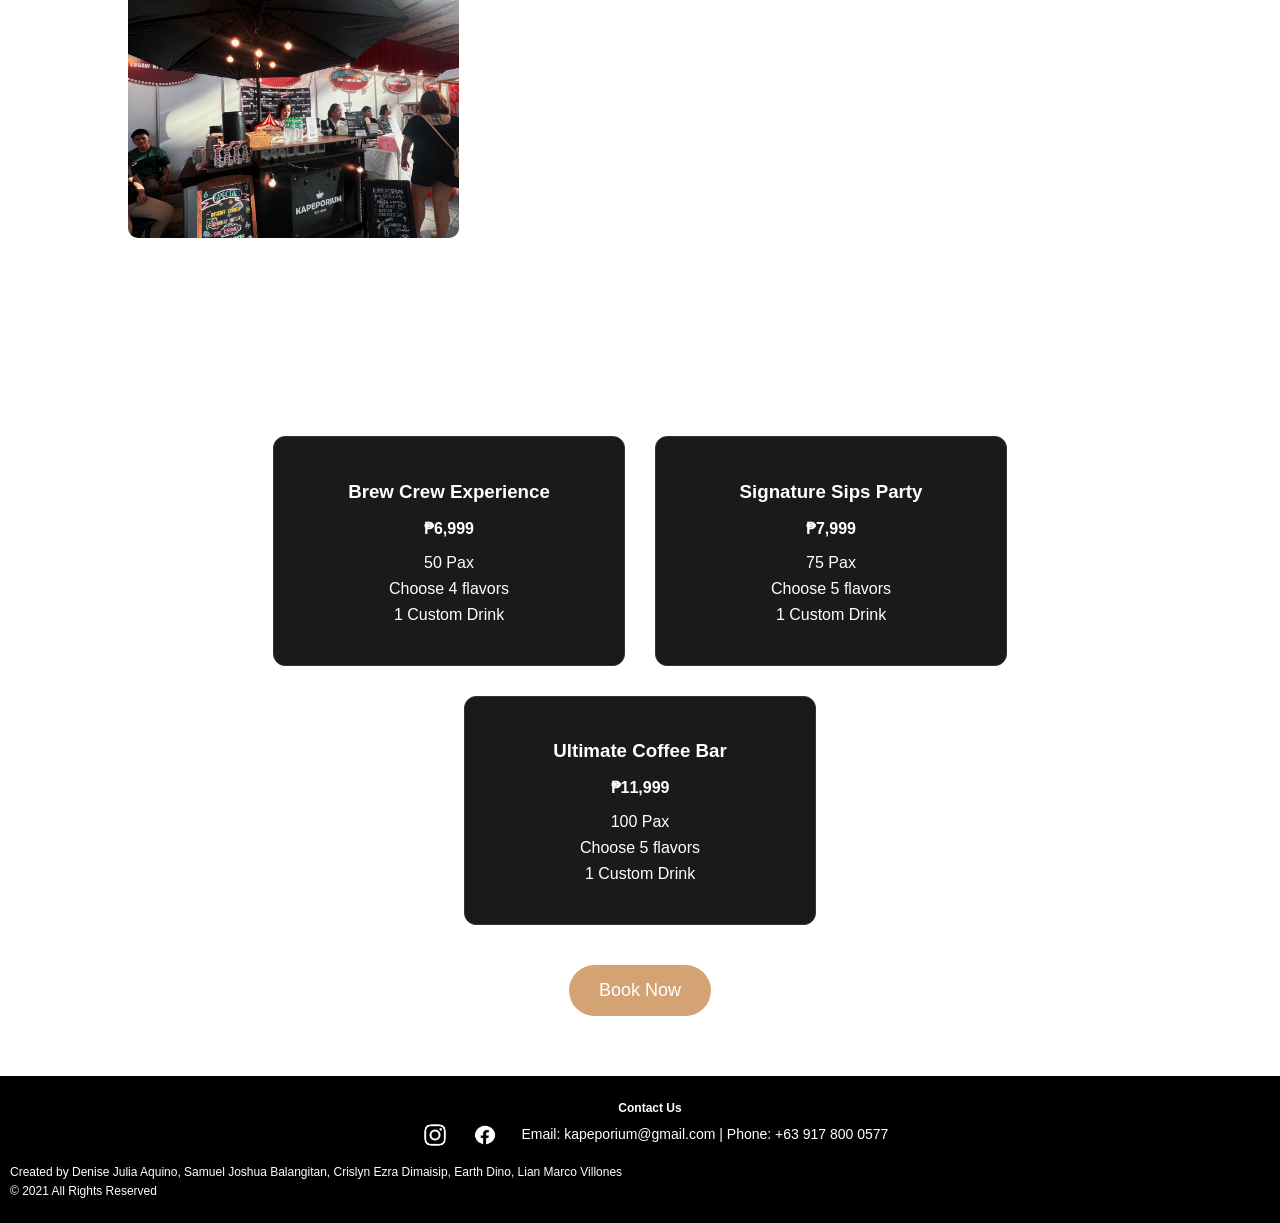
<file: Kapeporium/Events.html>
<!DOCTYPE html>
<html lang="en">

<head>
    <meta charset="UTF-8">
    <title>Kapeporium - Events</title>
    <meta name="viewport" content="width=device-width, initial-scale=1.0">

    <link href="https://fonts.googleapis.com/css2?family=Delius&family=Poppins:wght@300;400;600;700&display=swap"
        rel="stylesheet">
    <link rel="stylesheet" href="Kapeporium.css">
    <link rel="stylesheet" href="Booking.css">

</head>

<body>
    <header>
        <div class="Logo">
            <a href="Kapeporium.html"><img src="pics/KPLogo.png" alt="Logo"></a>
        </div>

        <nav>
            <ul>
                <li><a href="Kapeporium.html">Home</a></li>
                <li class="menu-dropdown">
                    <a href="Menu.html">Menu</a>
                    <ul class="dropdown-content">
                        <li><a href="ComboMeals.html">Combo Meals</a></li>
                    </ul>
                </li>
                <li class="menu-dropdown">
                    <a href="Events.html">Events</a>
                    <ul class="dropdown-content">
                        <li><a href="Booking.html">Event Booking</a></li>
                    </ul>
                </li>
                <li class="menu-dropdown">
                    <a href="About.html">About Us</a>
                    <ul class="dropdown-content">
                        <li><a href="Gallery.html">Gallery</a></li>
                        <li><a href="FAQ.html">FAQ</a></li>
                    </ul>
                </li>
            </ul>
        </nav>
    </header>

    <section class="intro">
        <h1>Event Packages</h1>
        <p>
            Planning an event?
        </p>
        <p>
            Let us handle the coffee ☕🤎
            Our Kapeporium Event Packages are designed to elevate your celebrations with handcrafted drinks your guests
            will love.
            Choose your flavors, customize your drinks, and let the good sips flow.
        </p>
        <p>
            📍 Now accepting event bookings!
        </p>
    </section>


    
    <section class="gallery">
        <h2>Our Place</h2>
        <div class="gallery-container">
            <img src="pics/cafe interior.jpg" alt="Cafe Interior">
            <img src="pics/Outdoor2.jpg" alt="Event Setup">
            <img src="pics/dining.jpg" alt="Dining Area">
            <img src="pics/Outdoor.jpg" alt="Outdoor Area">
        </div>
    </section>

  
    <section class="gallery">
        <h2>Pop Up Booths</h2>

        <div class="gallery-container">
            <img src="pics/pic2.jpg" alt="Pop Up Booth 1">
            <img src="pics/pic4.jpg" alt="Pop Up Booth 2">
            <img src="pics/pic1.jpg" alt="Pop Up Booth 3">
            <img src="pics/pic 3.jpg" alt="Pop Up Booth 4">
        </div>
    </section>


  
    <section class="packages" id="event-packages">
        <h2>Event Packages</h2>

        <div class="package-container">

            <div class="package-card">
                <h3>Brew Crew Experience</h3>
                <p><strong>₱6,999</strong></p>
                <ul>
                    <li>50 Pax</li>
                    <li>Choose 4 flavors</li>
                    <li>1 Custom Drink</li>
                </ul>
            </div>

            <div class="package-card">
                <h3>Signature Sips Party</h3>
                <p><strong>₱7,999</strong></p>
                <ul>
                    <li>75 Pax</li>
                    <li>Choose 5 flavors</li>
                    <li>1 Custom Drink</li>
                </ul>
            </div>

            <div class="package-card">
                <h3>Ultimate Coffee Bar</h3>
                <p><strong>₱11,999</strong></p>
                <ul>
                    <li>100 Pax</li>
                    <li>Choose 5 flavors</li>
                    <li>1 Custom Drink</li>
                </ul>
            </div>

        </div>

        <div class="book-now-container">
            <a href="Booking.html" class="book-now-btn">Book Now</a>
        </div>
    </section>
    


   
</body>
<footer class="footer text-center">

    <div class="footer-contact">
        <p>Contact Us</p>
        <a href="https://www.instagram.com/kape.porium?utm_source=ig_web_button_share_sheet&igsh=ZDNlZDc0MzIxNw==">
            <img src="pics/ig.png" alt="Instagram" class="social-icon">
        </a>
        <a href="https://www.facebook.com/kapeporium">
            <img src="pics/fb.png" alt="Facebook" class="social-icon">
        </a>
        <span class="contact-info">
            Email: <a href="mailto:kapeporium@gmail.com">kapeporium@gmail.com</a> |
            Phone: <a href="tel:+639178000577">+63 917 800 0577</a>
        </span>
    </div>
    </div>
    <p>Created by Denise Julia Aquino, Samuel Joshua Balangitan, Crislyn Ezra Dimaisip, Earth Dino, Lian Marco Villones
    </p>
    <p>© 2021 All Rights Reserved</p>

</footer>

<button id="scrollToTopBtn" class="scrollToTopBtn" onclick="scrollToTop()">↑</button>

<script>
    window.addEventListener('scroll', function() {
        const scrollBtn = document.getElementById('scrollToTopBtn');
        if (window.pageYOffset > 300) {
            scrollBtn.classList.add('show');
        } else {
            scrollBtn.classList.remove('show');
        }
    });

    function scrollToTop() {
        window.scrollTo({
            top: 0,
            behavior: 'smooth'
        });
    }
</script>

</html>
</file>
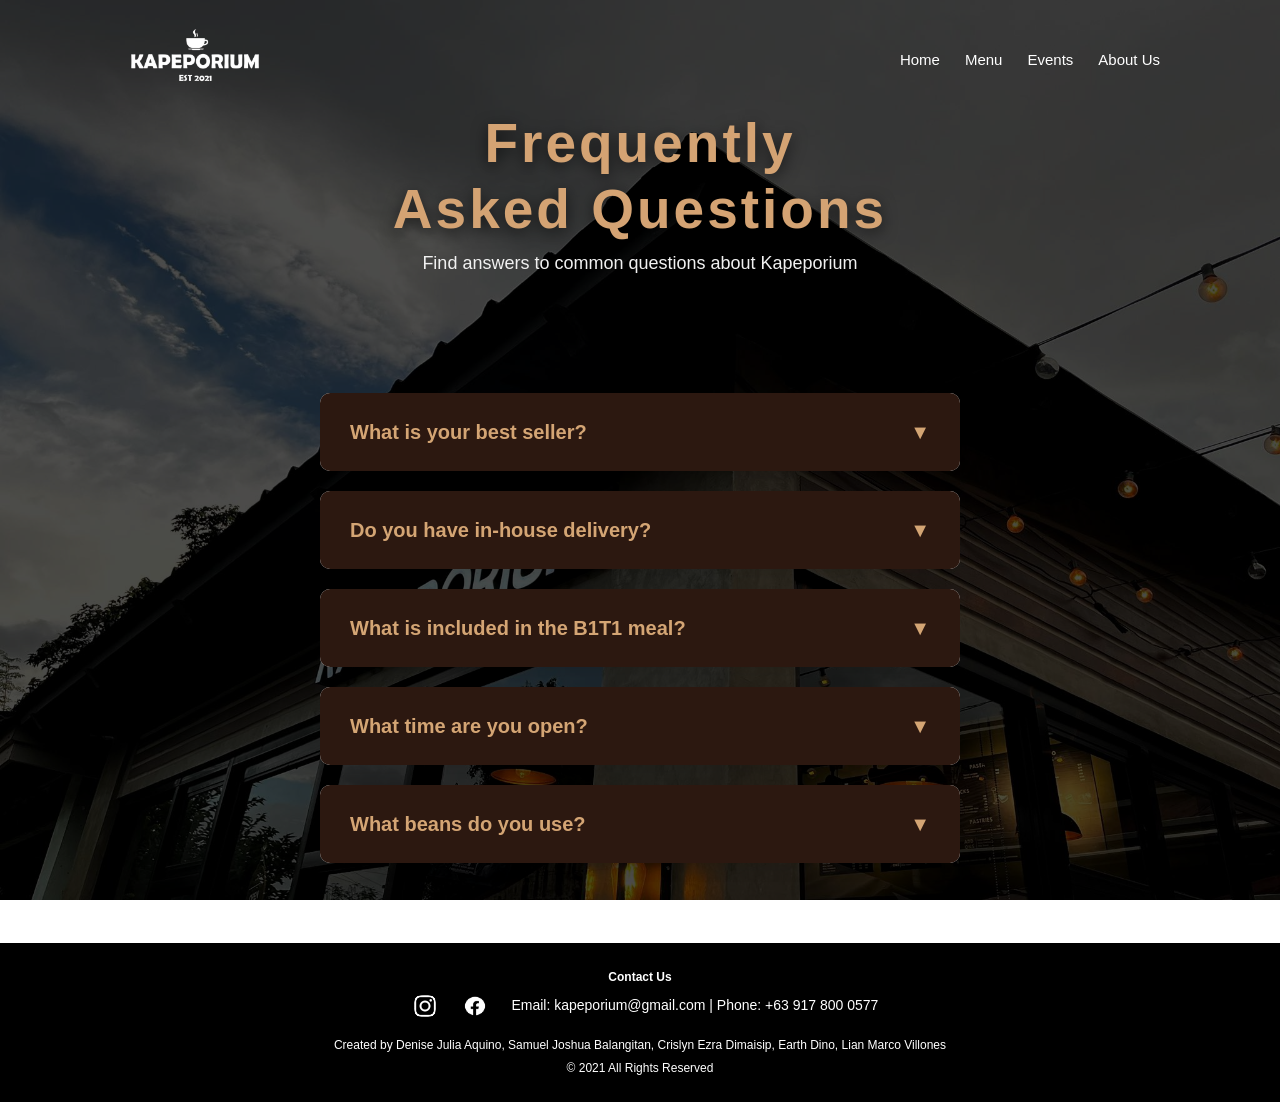
<file: Kapeporium/FAQ.html>
<!DOCTYPE html>
<html lang="en">

<head>
    <meta charset="UTF-8">
    <title>Kapeporium - FAQ</title>
    <meta name="viewport" content="width=device-width, initial-scale=1.0">

    <link href="https://cdn.jsdelivr.net/npm/bootstrap@5.3.8/dist/css/bootstrap.min.css" rel="stylesheet">
    <link href="https://fonts.googleapis.com/css2?family=Delius&family=Poppins:wght@300;400;600;700&display=swap"
        rel="stylesheet">

    <link rel="stylesheet" href="Kapeporium.css">
    <style>

    </style>
</head>

<body>

    <header>
        <div class="Logo">
            <a href="Kapeporium.html"><img src="pics/KPLogo.png" alt="Logo"></a>
        </div>
        <nav>
            <ul>
                <li><a href="Kapeporium.html">Home</a></li>
                <li class="menu-dropdown">
                    <a href="Menu.html">Menu</a>
                    <ul class="dropdown-content">
                        <li><a href="ComboMeals.html">Combo Meals</a></li>
                    </ul>
                </li>
                <li class="menu-dropdown">
                    <a href="Events.html">Events</a>
                    <ul class="dropdown-content">
                        <li><a href="Booking.html">Event Booking</a></li>
                    </ul>
                </li>
                <li class="menu-dropdown">
                    <a href="About.html">About Us</a>
                    <ul class="dropdown-content">
                        <li><a href="Gallery.html">Gallery</a></li>
                        <li><a href="FAQ.html">FAQ</a></li>
                    </ul>
                </li>
            </ul>
        </nav>
    </header>

    <section class="text2">
        <div class="DivText1">
            <h1>Frequently Asked Questions</h1>
            <p>Find answers to common questions about Kapeporium</p>
        </div>

    </section>

    <section class="faq-section">
        <div class="faq-item">
            <div class="faq-question" onclick="toggleFAQ(this)">
                <span>What is your best seller?</span>
                <span class="faq-toggle">▼</span>
            </div>
            <div class="faq-answer">
                <p>SPANISH LATTE ~
                    BALANCED, SMOOTH, AND CRAFTED TO LET THE
                    BEANS SHINE. IT ENHANCES THE FLAVOR, NOT
                    OVERPOWER IT.</p>
            </div>
        </div>

        <div class="faq-item">
            <div class="faq-question" onclick="toggleFAQ(this)">
                <span>Do you have in-house delivery?</span>
                <span class="faq-toggle">▼</span>
            </div>
            <div class="faq-answer">
                <p>NO IN-HOUSE DELIVERY.
                    YOU CAN ORDER THROUGH: FOODPANDA,
                    GRABFOOD, OR LALAMOVE.
                    EASY. FAST. CONVENIENT.</p>
            </div>
        </div>

        <div class="faq-item">
            <div class="faq-question" onclick="toggleFAQ(this)">
                <span>What is included in the B1T1 meal?</span>
                <span class="faq-toggle">▼</span>
            </div>
            <div class="faq-answer">
                <p>BUY 1 TAKE 1 INCLUDES:
                    2 CHEESEBURGERS WITH FRIES
                    2(160Z) DRINKS OF YOUR CHOICE
                    PERFECT FOR SHARING. PERFECT FOR CRAVINGS.</p>
            </div>
        </div>

        <div class="faq-item">
            <div class="faq-question" onclick="toggleFAQ(this)">
                <span>What time are you open?</span>
                <span class="faq-toggle">▼</span>
            </div>
            <div class="faq-answer">
                <p>WE RECENTLY EXTENDED OUR HOURS!
                    2:30 PM - 11:30 PM DAILY
                    LATE COFFEE HITS DIFFERENT.</p>
            </div>
        </div>

        <div class="faq-item">
            <div class="faq-question" onclick="toggleFAQ(this)">
                <span>What beans do you use?</span>
                <span class="faq-toggle">▼</span>
            </div>
            <div class="faq-answer">
                <p>SPECIALLY CRAFTED MEDIUM TO DARK ROAST
                    LOCALLY SOURCED FROM BAGUIO
                    CHOSEN FOR DEPTH, BALANCE, AND BOLD
                    FLAVOR.</p>
            </div>
        </div>
    </section>

    <script>
        function toggleFAQ(element) {
            const question = element;
            const answer = question.nextElementSibling;
            const toggle = question.querySelector('.faq-toggle');

            
            document.querySelectorAll('.faq-item').forEach(item => {
                const itemAnswer = item.querySelector('.faq-answer');
                if (item !== question.closest('.faq-item') && itemAnswer.classList.contains('active')) {
                    itemAnswer.classList.remove('active');
                    item.querySelector('.faq-toggle').classList.remove('active');
                }
            });

            
            question.classList.toggle('active');
            answer.classList.toggle('active');
            toggle.classList.toggle('active');

            
            if (answer.classList.contains('active')) {
                document.body.style.overflow = 'hidden'; 
            } else {
                document.body.style.overflow = ''; 
            }
        }
    </script>

</body>
<footer class="footer text-center">

    <div class="footer-contact">
        <p>Contact Us</p>
        <a href="https://www.instagram.com/kape.porium?utm_source=ig_web_button_share_sheet&igsh=ZDNlZDc0MzIxNw==">
            <img src="pics/ig.png" alt="Instagram" class="social-icon">
        </a>
        <a href="https://www.facebook.com/kapeporium">
            <img src="pics/fb.png" alt="Facebook" class="social-icon">
        </a>
        <span class="contact-info">
            Email: <a href="mailto:kapeporium@gmail.com">kapeporium@gmail.com</a> |
            Phone: <a href="tel:+639178000577">+63 917 800 0577</a>
        </span>
    </div>
    </div>
    <p>Created by Denise Julia Aquino, Samuel Joshua Balangitan, Crislyn Ezra Dimaisip, Earth Dino, Lian Marco Villones
    </p>
    <p>© 2021 All Rights Reserved</p>

</footer>

<button id="scrollToTopBtn" class="scrollToTopBtn" onclick="scrollToTop()">↑</button>

<script>
    window.addEventListener('scroll', function() {
        const scrollBtn = document.getElementById('scrollToTopBtn');
        if (window.pageYOffset > 300) {
            scrollBtn.classList.add('show');
        } else {
            scrollBtn.classList.remove('show');
        }
    });

    function scrollToTop() {
        window.scrollTo({
            top: 0,
            behavior: 'smooth'
        });
    }
</script>

</html>
</file>
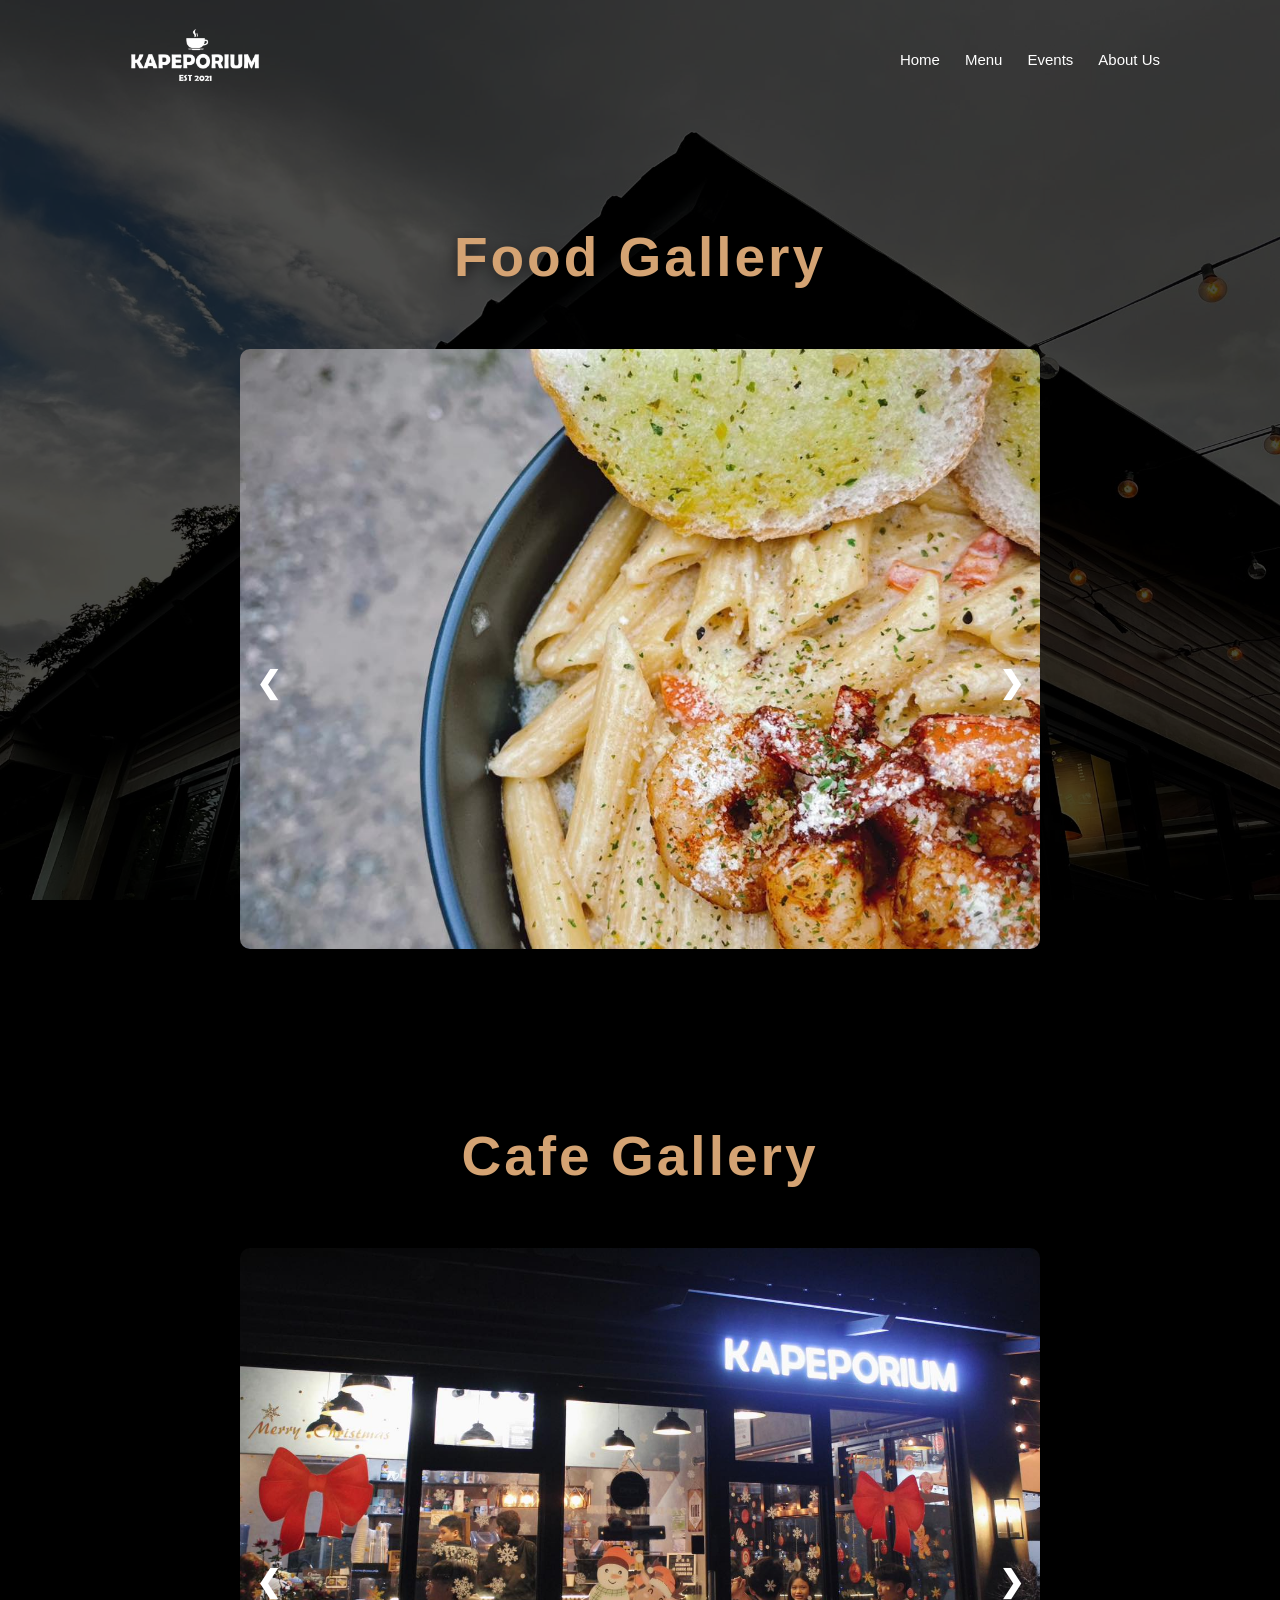
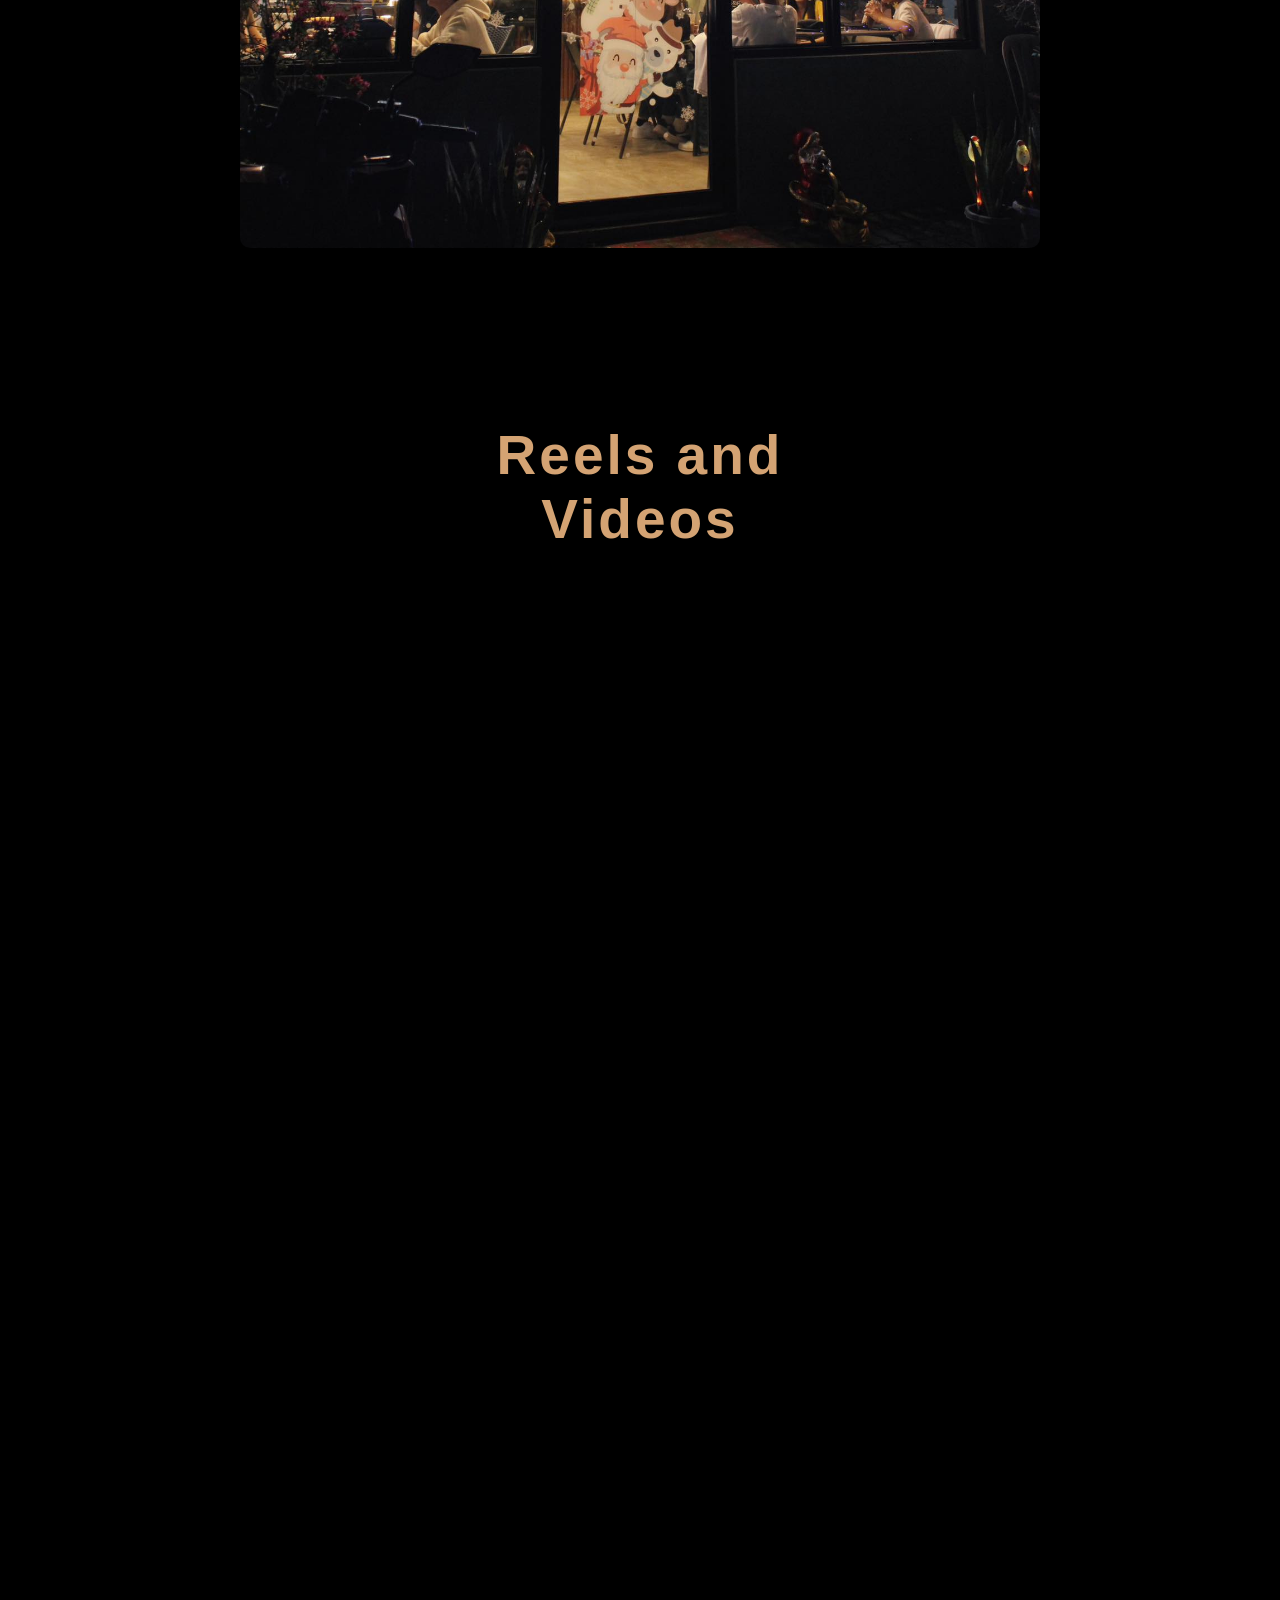
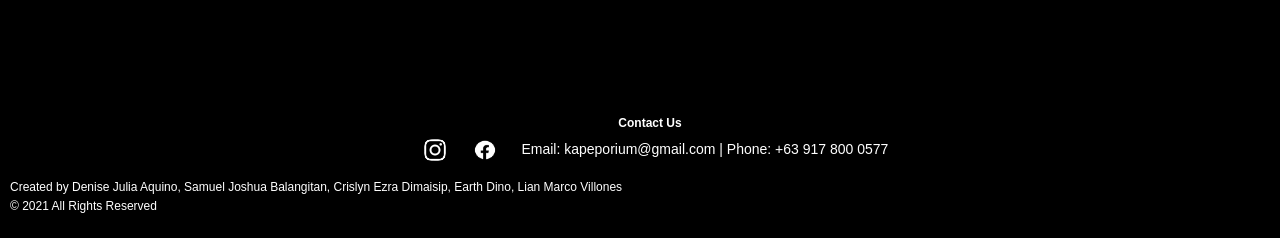
<file: Kapeporium/gallery.html>
<!DOCTYPE html>

<html lang="en">

<head>
    <meta charset="UTF-8">
    <meta name="viewport" content="width=device-width, initial-scale=1.0">
    <title>Cafe Gallery</title>
    <link rel="stylesheet" href="gallery.css">
    <link rel="stylesheet" href="Kapeporium.css">
</head>

<body>

    <header>
        <div class="Logo">
            <a href="Kapeporium.html"><img src="pics/KPLogo.png" alt="Logo"></a>
        </div>
        <nav>
            <ul>
                <li><a href="Kapeporium.html">Home</a></li>
                <li class="menu-dropdown">
                    <a href="Menu.html">Menu</a>
                    <ul class="dropdown-content">
                        <li><a href="ComboMeals.html">Combo Meals</a></li>
                    </ul>
                </li>
                <li class="menu-dropdown">
                    <a href="Events.html">Events</a>
                    <ul class="dropdown-content">
                        <li><a href="Booking.html">Event Booking</a></li>
                    </ul>
                </li>
                <li class="menu-dropdown">
                    <a href="About.html">About Us</a>
                    <ul class="dropdown-content">
                        <li><a href="Gallery.html">Gallery</a></li>
                        <li><a href="FAQ.html">FAQ</a></li>
                    </ul>
                </li>
            </ul>
        </nav>
    </header>

    <section class="gallery-section">

        <section class="text2">
            <div class="DivText1">
                <h1>Food Gallery</h1>
            </div>
    
        </section>
       

        <div class="slideshow-container">

            <img class="food-slide" src="food/4pic.jpg">
            <img class="food-slide" src="food/3pic.jpg">
            <img class="food-slide" src="food/2pic.jpg">
            <img class="food-slide" src="food/1pic.jpg">
            <img class="food-slide" src="food/5pic.jpg">
            <img class="food-slide" src="food/6pic.jpg">
            <img class="food-slide" src="food/7pic.jpg">
            <img class="food-slide" src="food/8pic.jpg">

            <a class="prev" onclick="plusFoodSlides(-1)">❮</a>
            <a class="next" onclick="plusFoodSlides(1)">❯</a>

        </div>

    </section>

    <!-- PLACE GALLERY -->

    <section class="gallery-section">

        <section class="text2">
            <div class="DivText1">
                <h1>Cafe Gallery</h1>
            </div>
    
        </section>

        <div class="slideshow-container">

            <img class="place-slide" src="place/5pic.jpg">
            <img class="place-slide" src="place/1pic.jpg">
            <img class="place-slide" src="place/2pic.jpg">
            <img class="place-slide" src="place/3pic.jpg">
            <img class="place-slide" src="place/4pic.jpg">
            <img class="place-slide" src="place/6pic.jpg">
            <img class="place-slide" src="place/7pic.jpg">
            <img class="place-slide" src="place/8pic.jpg">

            <a class="prev" onclick="plusPlaceSlides(-1)">❮</a>
            <a class="next" onclick="plusPlaceSlides(1)">❯</a>

        </div>

    </section>

    <!-- REELS / VIDEOS -->

    <section class="gallery-section">

        <section class="text2">
            <div class="DivText1">
                <h1>Reels and Videos</h1>
            </div>
    
        </section>

        <div class="video-grid">

            <iframe
                src="https://www.facebook.com/plugins/video.php?href=https://www.facebook.com/reel/1892352998053568/"
                width="350" height="500" style="border:none;overflow:hidden;border-radius:10px" scrolling="no"
                frameborder="0" allowfullscreen="true">
            </iframe>

            <iframe
                src="https://www.facebook.com/plugins/video.php?height=476&href=https%3A%2F%2Fwww.facebook.com%2Freel%2F1099208861758948%2F&show_text=false&width=267&t=0"
                width="350" height="500" style="border:none;overflow:hidden;border-radius:10px" scrolling="no"
                frameborder="0" allowfullscreen="true">
            </iframe>

            <iframe
                src="https://www.facebook.com/plugins/video.php?height=476&href=https%3A%2F%2Fwww.facebook.com%2Freel%2F809532061371247%2F&show_text=false&width=267&t=0"
                width="350" height="500" style="border:none;overflow:hidden;border-radius:10px" scrolling="no"
                frameborder="0" allowfullscreen="true">
            </iframe>

        </div>

    </section>

    <!-- IMAGE POPUP VIEWER -->

    <div id="imagePopup" class="image-popup">
        <span class="close">&times;</span>
        <img class="popup-content" id="popupImage">
    </div>


    <script>

        // Select slideshow images so popup works
        const images = document.querySelectorAll(".food-slide, .place-slide");

        const popup = document.getElementById("imagePopup");
        const popupImg = document.getElementById("popupImage");
        const closeBtn = document.querySelector(".close");

        // Open popup when image clicked
        images.forEach(img => {
            img.addEventListener("click", () => {
                popup.style.display = "flex";
                popupImg.src = img.src;
            });
        });

        // Close popup
        closeBtn.onclick = function () {
            popup.style.display = "none";
        }

        popup.onclick = function (e) {
            if (e.target === popup) {
                popup.style.display = "none";
            }
        }


        // FOOD SLIDESHOW
        let foodIndex = 1;
        showFoodSlides(foodIndex);

        function plusFoodSlides(n) {
            showFoodSlides(foodIndex += n);
        }

        function showFoodSlides(n) {
            let slides = document.getElementsByClassName("food-slide");

            if (n > slides.length) { foodIndex = 1 }
            if (n < 1) { foodIndex = slides.length }

            for (let i = 0; i < slides.length; i++) {
                slides[i].style.display = "none";
            }

            slides[foodIndex - 1].style.display = "block";
        }


        // PLACE SLIDESHOW
        let placeIndex = 1;
        showPlaceSlides(placeIndex);

        function plusPlaceSlides(n) {
            showPlaceSlides(placeIndex += n);
        }

        function showPlaceSlides(n) {
            let slides = document.getElementsByClassName("place-slide");

            if (n > slides.length) { placeIndex = 1 }
            if (n < 1) { placeIndex = slides.length }

            for (let i = 0; i < slides.length; i++) {
                slides[i].style.display = "none";
            }

            slides[placeIndex - 1].style.display = "block";
        }

        document.addEventListener("keydown", function (e) {

            // if popup is open
            if (popup.style.display === "flex") {

                if (e.key === "Escape") {
                    popup.style.display = "none";
                }

            }

            // normal slideshow navigation
            else {

                if (e.key === "ArrowRight") {
                    plusFoodSlides(1);
                    plusPlaceSlides(1);
                }

                if (e.key === "ArrowLeft") {
                    plusFoodSlides(-1);
                    plusPlaceSlides(-1);
                }

            }

        });
    </script>
</body>
<footer class="footer text-center">

    <div class="footer-contact">
        <p>Contact Us</p>
        <a href="https://www.instagram.com/kape.porium?utm_source=ig_web_button_share_sheet&igsh=ZDNlZDc0MzIxNw==">
            <img src="pics/ig.png" alt="Instagram" class="social-icon">
        </a>
        <a href="https://www.facebook.com/kapeporium">
            <img src="pics/fb.png" alt="Facebook" class="social-icon">
        </a>
        <span class="contact-info">
            Email: <a href="mailto:kapeporium@gmail.com">kapeporium@gmail.com</a> |
            Phone: <a href="tel:+639178000577">+63 917 800 0577</a>
        </span>
    </div>
    </div>
    <p>Created by Denise Julia Aquino, Samuel Joshua Balangitan, Crislyn Ezra Dimaisip, Earth Dino, Lian Marco Villones
    </p>
    <p>© 2021 All Rights Reserved</p>

</footer>

<button id="scrollToTopBtn" class="scrollToTopBtn" onclick="scrollToTop()">↑</button>

<script>
    window.addEventListener('scroll', function() {
        const scrollBtn = document.getElementById('scrollToTopBtn');
        if (window.pageYOffset > 300) {
            scrollBtn.classList.add('show');
        } else {
            scrollBtn.classList.remove('show');
        }
    });

    function scrollToTop() {
        window.scrollTo({
            top: 0,
            behavior: 'smooth'
        });
    }
</script>

</html>
</file>
<file: Kapeporium.css>
body {
    font-family: Arial, sans-serif;
    margin: 0;

    /* Background Image */
    background-image: url("pics/WholeBuilding2.jpg");
    background-size: cover;
    background-position: center;
    background-attachment: fixed;
    padding-top: 10px; 
    display: flex;
    flex-direction: column;
    min-height: 100vh;
}

body::before {
    content: "";
    position: fixed;
    inset: 0;
    background: rgba(0, 0, 0, 0.7);
    z-index: -1;
    pointer-events: none;
}

header {
    width: 100%;
    height: 100px;
    background: rgba(0, 0, 0, 0);
    position: relative;
    top: 0;
    left: 0;
    display: flex;
    justify-content: space-between;
    align-items: center;
    z-index: 1000;
     padding: 0 20px;
    box-sizing: border-box;
}

.Logo img {
    height: 150px;
    display: block;
    margin: 100px;
}

nav {
    display: flex;
    align-items: center;
    margin: 100px;
}

nav ul {
    list-style: none;
    display: flex;
    gap: 25px;
    margin: 0;
    padding: 0;
    white-space: nowrap;
}

nav ul li a {
    text-decoration: none;
    color: white;
    font-weight: 500;
    font-size: 15px;
    transition: 0.3s ease;
}

nav ul li a:hover {
    color: #d4a373;
}

.menu-dropdown {
    position: relative;
}

.dropdown-content {
    display: none;
    position: absolute;
    top: 100%;
    left: 0;
    background: white;
    border-radius: 15px;
    padding: 10px 0;
    min-width: 180px;
    box-shadow: 0 10px 25px rgba(0, 0, 0, 0.15);
}

.menu-dropdown:hover .dropdown-content {
    display: block;
}

.dropdown-content li a {
    display: block;
    padding: 10px 10px;
    color: #333;
    font-size: 14px;
}

.dropdown-content li a:hover {
    background: #f4f4f4;
    color: #6f4e37;
}

.text {
    display: flex;
    align-items: center;
    justify-content: space-between;
    min-height: 80vh;
    max-width: 1400px;
    margin: 0 auto;
    padding: 0 20px;
}

.DivText1 {
    color: white;
    max-width: 500px;
}

.DivText1 h1 {
    font-weight: 700;
    font-size: 55px;
    letter-spacing: 3px;
    color: #d4a373;
    text-shadow: 0 4px 15px rgba(0,0,0,0.6);
}

.DivText1 p {
    font-size: 18px;
    color: #f1f1f1;
}

.text2 {
    display: flex;
    align-items: center;
    justify-content: center;
    margin-bottom: 40px;
    text-align: center;
}

.DivText1 {
    color: white;
    max-width: 500px;
}

.DivText2 {
    color: white;
    max-width: 600px;
    text-align: center;
}

.DivText2 h1 {
    font-weight: 700;
    font-size: 45px;
    letter-spacing: 2px;
    color: #d4a373;
    text-shadow: 0 4px 15px rgba(0,0,0,0.6);
    margin-bottom: 20px;
}

.DivText2 p {
    font-size: 18px;
    color: #f1f1f1;
    line-height: 1.6;
}


.DivText1 h1 {
    font-weight: 700;
    font-size: 55px;
    letter-spacing: 3px;
    color: #d4a373;
    text-shadow: 0 4px 15px rgba(0,0,0,0.6);
}

.DivText1 p {
    font-size: 18px;
    color: #f1f1f1;
}

.btn-coffee {
    background: #6f4e37;
    color: white;
    border-radius: 40px;
    font-weight: 500;
    transition: 0.3s ease;
}

.btn-coffee:hover {
    background: #5a3e2b;
    transform: translateY(-3px);
}

.Coffee {
    width: 450px;
    animation: floatCoffee 4s ease-in-out infinite;
    filter: drop-shadow(0 20px 25px rgba(0,0,0,0.35));
}

@keyframes floatCoffee {
    0% { transform: translateY(0px); }
    50% { transform: translateY(-20px); }
    100% { transform: translateY(0px); }
}

.menu-container {
    background: rgba(255,255,255,0.95);
    padding: 50px;
    border-radius: 40px;
    box-shadow: 
        0 20px 60px rgba(0,0,0,0.25),
        inset 0 0 0 1px rgba(212,163,115,0.2);
    backdrop-filter: blur(10px);
    position: relative;
}
.menu-container::before {
    content: "";
    position: absolute;
    top: -50px;
    right: -50px;
    width: 180px;
    height: 180px;
    background: radial-gradient(circle, rgba(212,163,115,0.25), transparent 70%);
    border-radius: 50%;
}

.menu-container h2 {
    font-family: 'Delius', cursive;
    font-size: 26px;
    letter-spacing: 6px;
    color: #6f4e37;
    text-align: center;
    margin-bottom: 30px;
    position: relative;
}

.menu-container h2::after {
    content: "";
    width: 80px;
    height: 3px;
    background: linear-gradient(to right, #d4a373, #6f4e37);
    display: block;
    margin: 15px auto 0;
    border-radius: 3px;
}

.menu-item {
    display: grid;
    grid-template-columns: 2fr 1fr 1fr 1fr;
    align-items: center;
    padding: 14px 0;
    border-bottom: 1px solid rgba(0,0,0,0.05);
    font-size: 15px;
    transition: 0.3s ease;
}

.menu-item:hover {
    transform: translateX(6px);
    background: rgba(212,163,115,0.05);
    border-radius: 8px;
}

.item-name {
    text-align: left;
    font-weight: 500;
    color: #5a3e2b;
}

.food-item {
    display: flex;
    justify-content: space-between;
    padding: 12px 0;
    border-bottom: 1px solid rgba(0,0,0,0.08);
    font-size: 15px;
}
.food-item span:first-child {
    color: #5a3e2b;
}
.food-item span:last-child {
    font-weight: 500;
    
}

.toppings {
    margin-top: 10px;
    font-size: 13px;
    color: #555;
}

.toppings strong {
    font-size: 14px;
    color: #6f4e37;
}


.combo-card {
    background: rgba(255,255,255,0.95);
    padding: 50px;
    border-radius: 40px;
    box-shadow:
        0 20px 60px rgba(0,0,0,0.25),
        inset 0 0 0 1px rgba(212,163,115,0.2);
    backdrop-filter: blur(10px);
    position: relative;
    transition: 0.3s ease;
}

.combo-card::before {
    content: "";
    position: absolute;
    top: -60px;
    right: -60px;
    width: 200px;
    height: 200px;
    background: radial-gradient(circle, rgba(212,163,115,0.25), transparent 70%);
    border-radius: 50%;
}

.combo-card:hover {
    transform: translateY(-10px);
    box-shadow:
        0 30px 70px rgba(0,0,0,0.3),
        inset 0 0 0 1px rgba(212,163,115,0.35);
}

.combo-title {
    font-family: 'Delius', cursive;
    font-size: 26px;
    letter-spacing: 6px;
    text-align: center;
    color: #6f4e37;
    margin-bottom: 30px;
    position: relative;
}

.combo-title::after {
    content: "";
    width: 80px;
    height: 3px;
    background: linear-gradient(to right, #d4a373, #6f4e37);
    display: block;
    margin: 15px auto 0;
    border-radius: 3px;
}

.combo-item {
    display: flex;
    justify-content: space-between;
    padding: 16px 0;
    border-bottom: 1px solid rgba(0,0,0,0.05);
    font-size: 16px;
    transition: 0.3s ease;
}

.combo-item:hover {
    transform: translateX(6px);
    background: rgba(212,163,115,0.05);
    border-radius: 8px;
}

.combo-item span:first-child {
    color: #5a3e2b;
}

.combo-item span:last-child {
    font-weight: 500;
}

@media (max-width: 768px) {
    body { margin: 0 5%; }

    .text {
        flex-direction: column;
        text-align: center;
        gap: 40px;
    }

    .Coffee {
        width: 300px;
    }

    .menu-item {
        grid-template-columns: 1fr 1fr;
    }
}

.food-thumb {
    width: 300px;
    cursor: pointer;
    border-radius: 8px;
    transition: transform 0.3s, box-shadow 0.3s;
}

.food-thumb:hover {
    transform: scale(1.05);
    box-shadow: 0 10px 25px rgba(0,0,0,0.3);
}


.popup-overlay {
    position: fixed;
    top: 0;
    left: 0;
    width: 100%;
    height: 100%;
    background: rgba(0,0,0,0.7);
    visibility: hidden;
    opacity: 0;
    transition: opacity 0.3s;
    display: flex;
    justify-content: center;
    align-items: center;
    z-index: 1000;
    overflow-y: auto;
    padding: 20px;
}


.popup-overlay:target {
    visibility: visible;
    opacity: 1;
}


.popup-content {
    position: relative;
    background: #fff;
    padding: 20px;
    border-radius: 10px;
    max-width: 600px;
    width: 100%;
    max-height: 90vh;
    overflow: auto;
    text-align: center;
    box-shadow: 0 5px 20px rgba(0,0,0,0.5);

    
    transform: scale(0.7);
    transition: transform 0.3s ease;
}

.popup-overlay:target .popup-content {
    transform: scale(1);
}


.popup-img {
    width: 100%;
    border-radius: 10px;
}

.popup-close {
    position: absolute;
    top: 10px;
    right: 15px;
    font-size: 30px;
    text-decoration: none;
    color: #333;
}

 
.faq-section {
    width: clamp(280px, 50%, 900px);
    margin: 60px auto;
    overflow: hidden;
}

.faq-item {
    background: rgba(255,255,255,0.95);
    margin-bottom: 20px;
    border-radius: 10px;
    overflow: hidden;
    box-shadow: 0 6px 16px rgba(0,0,0,0.08);
}

.faq-question {
    background: #2c1810;
    color: #d4a574;
    padding: 24px 30px;
    cursor: pointer;
    font-weight: 600;
    font-size: 20px;
    display: flex;
    justify-content: space-between;
    align-items: center;
    transition: 0.3s;
}

.faq-question:hover {
    background: #3d2417;
}

.faq-question.active {
    background: #8b6339;
    color: white;
}

.faq-toggle {
    font-size: 20px;
    transition: transform 0.3s ease;
}

.faq-toggle.active {
    transform: rotate(180deg);
}

.faq-answer {
    max-height: 0;
    overflow: hidden;
    padding: 0 30px;
    background: #f9f5f0;
    transition: max-height 0.3s ease, padding 0.3s ease;
}

.faq-answer.active {
    max-height: 500px; 
    padding: 20px 30px;
}

.faq-answer p {
    margin: 0;
    line-height: 1.7;
    color: #333;
}

.footer {
    background-color: black;
    color: #fff;
    padding: 20px 10px;
    font-family: Arial, sans-serif;
    font-size: 14px;
    margin-top: auto;
    width: 100%;
}


.footer-contact {
    text-align: center;
    margin-bottom: 15px;
}


.footer-contact p {
    margin: 0 0 10px 0;
    font-weight: bold;
    font-size: 16px;
}


.footer-contact .social-icon {
    width: 30px;
    height: 30px;
    margin: 0 8px;
    vertical-align: middle;
    transition: transform 0.3s, filter 0.3s;
    filter: brightness(0) invert(1);
}


.footer-contact .social-icon:hover {
    transform: scale(1.2);
    filter: brightness(1.2);
}


.footer-contact .contact-info {
    display: inline-block;
    margin-left: 10px;
    font-size: 14px;
}


.footer p {
    margin: 5px 0;
    font-size: 12px;
}


.footer a {
    color: white;
    text-decoration: none;
}

.footer a:hover {
    text-decoration: underline;
}

.homemenu-section {
    background: rgba(60, 36, 21, 0.85);
    padding: 80px 10%;
    margin: 0 auto;
    width: 80%;
    border-radius: 10px;
    text-align: center;
  }
  
  .homemenu-title h1 {
      font-weight: 700;
      font-size: 55px;
      letter-spacing: 3px;
      color: #d4a373;
      text-shadow: 0 4px 15px rgba(0,0,0,0.6);
  }
  
  .homemenu-subtitle {
    font-size: 1.1rem;
    color: #ffffff;
    margin-bottom: 50px;
  }
  
  .homemenu-cards {
    display: grid;
    grid-template-columns: repeat(auto-fit, minmax(250px, 1fr));
    gap: 30px;
  }
  
  .homemenu-card {
    background: rgba(60, 36, 21, 0.85);
    border-radius: 12px;
    padding: 20px;
    text-decoration: none;
    color: inherit;
    box-shadow: 0 8px 20px rgba(0, 0, 0, 0.08);
    transition: transform 0.3s ease, box-shadow 0.3s ease;
  }
  
  .homemenu-card img {
    width: 100%;
    height: 180px;
    object-fit: cover;
    border-radius: 10px;
    margin-bottom: 15px;
  }
  
  .homemenu-card h3 {
    font-size: 1.4rem;
    margin-bottom: 10px;
    color: #f1f1f1;
  }
  
  .homemenu-card p {
    font-size: 0.95rem;
    color: #f1f1f1;
  }
  
  .homemenu-card:hover {
    transform: translateY(-8px);
    box-shadow: 0 12px 30px rgba(0, 0, 0, 0.12);
  }
  
  
  
  .homeevent-section {
    background: rgba(60, 36, 21, 0.85);
    padding: 80px 10%;
    margin: 0 auto;
    width: 80%;
    border-radius: 10px;
    text-align: center;
  }
  
  .homeevent-title h1 {
      font-weight: 700;
      font-size: 55px;
      letter-spacing: 3px;
      color: #d4a373;
      text-shadow: 0 4px 15px rgba(0,0,0,0.6);
  }
  
  .homeevent-subtitle {
    font-size: 1.1rem;
    color: #ffffff;
    margin-bottom: 50px;
  }
  
  .homeevent-cards {
    display: grid;
    grid-template-columns: repeat(auto-fit, minmax(250px, 1fr));
    gap: 30px;
  }
  
  .homeevent-card {
    background: rgba(60, 36, 21, 0.85);
    border-radius: 12px;
    padding: 20px;
    text-decoration: none;
    color: inherit;
    box-shadow: 0 8px 20px rgba(0, 0, 0, 0.08);
    transition: transform 0.3s ease, box-shadow 0.3s ease;
  }
  
  .homeevent-card img {
    width: 100%;
    height: 180px;
    object-fit: cover;
    border-radius: 10px;
    margin-bottom: 15px;
  }
  
  .homeevent-card h3 {
    font-size: 1.4rem;
    margin-bottom: 10px;
    color: #f1f1f1;
  }
  
  .homeevent-card p {
    font-size: 0.95rem;
    color: #f1f1f1;
  }
  
  .homeevent-card:hover {
    transform: translateY(-8px);
    box-shadow: 0 12px 30px rgba(0, 0, 0, 0.12);
  }
  

  
  .ORDERTEXT h1 {
      font-weight: 700;
      font-size: 55px;
      letter-spacing: 3px;
      color: #d4a373;
      text-shadow: 0 4px 15px rgba(0,0,0,0.6);
  }
  
  .menu-hero {
    height: 100px;
    display: flex;
    align-items: center;
    justify-content: center;
    color: white;
  }
  
  .menu-hero-content {
    text-align: center;
    background: rgba(0,0,0,0.5);
    padding: 20px 40px;
    border-radius: 8px;
  }
  
  .order-platforms {
    text-align: center;
    padding: 40px 20px;
    font-size: 1.1rem;
    color: white;
  }
  
  .platform.grab {
    color: #00b14f;
    font-weight: bold;
  }
  
  .platform.panda {
    color: #d70f64;
    font-weight: bold;
  }
  
  .logo {
    height: 300px;
    width: auto;
    object-fit: contain;
    transition: transform 0.25s ease;
  }
  
  .menu-categories {
    display: flex;
    gap: 20px;
    padding: 40px;
    justify-content: center;
    flex-wrap: wrap;
  }
  
  .menu-card {
    width: 250px;
    padding: 30px;
    text-align: center;
    text-decoration: none;
    color: #333;
    border-radius: 12px;
    background: white;
    box-shadow: 0 8px 20px rgba(0,0,0,0.1);
    transition: transform 0.3s, box-shadow 0.3s;
  }
  
  .menu-card:hover {
    transform: translateY(-8px);
    box-shadow: 0 12px 30px rgba(0,0,0,0.15);
  }
  
  .menu-card h2 {
    margin-bottom: 10px;
  }

/* Scroll to Top Button */
.scrollToTopBtn {
    position: fixed;
    bottom: 30px;
    right: 30px;
    z-index: 999;
    background-color: #6f4e37;
    color: white;
    border: none;
    border-radius: 50%;
    width: 50px;
    height: 50px;
    font-size: 24px;
    cursor: pointer;
    display: none;
    align-items: center;
    justify-content: center;
    transition: background-color 0.3s ease, transform 0.3s ease;
}

.scrollToTopBtn:hover {
    background-color: #5a3e2b;
    transform: translateY(-3px);
}

.scrollToTopBtn.show {
    display: flex;
}

.about-section{
    max-width: 900px;
    margin: 0 auto;
    padding: 10px;
    text-align: center;
}

.about-section h1{
    font-size: 40px;
    margin-bottom: 40px;
    color: #fff;
    text-shadow: 2px 2px 6px rgba(0,0,0,0.6);
}

.about-box{
    background: rgba(60, 36, 21, 0.85); /* brown transparent */
    color: white;
    padding: 25px;
    margin-bottom: 25px;
    border-radius: 12px;
    box-shadow: 0 8px 18px rgba(0,0,0,0.4);
    transition: transform 0.3s ease, box-shadow 0.3s ease;
}

.about-box h2{
    color: #d4a373;
    margin-bottom: 10px;
}

.about-box p{
    line-height: 1.6;
}

.about-box:hover{
    transform: translateY(-6px);
    box-shadow: 0 12px 25px rgba(0,0,0,0.6);
}

.book-now-container {
    text-align: center;
    margin-top: 40px;
}

.book-now-btn {
    background-color: #d4a373; /* Warm beige from your theme */
    color: #fff;
    padding: 15px 30px;
    font-size: 18px;
    text-decoration: none;
    border-radius: 30px;
    transition: background-color 0.3s ease, transform 0.3s ease;
    display: inline-block;
}

.book-now-btn:hover {
    background-color: #b68c53; /* Slightly darker shade for hover effect */
    transform: scale(1.05);
}

.book-now-btn:focus {
    outline: none;
    box-shadow: 0 0 10px rgba(0, 0, 0, 0.3);
}
</file>
<file: Booking.css>
body {
    color: white;
}

section {
    padding: 60px 10%;
    text-align: center;
}

.intro h1 {
    font-size: 40px;
    margin-bottom: 20px;
}

.intro p {
    font-size: 18px;
    max-width: 700px;
    margin: auto;
    line-height: 1.6;
}

.gallery-container {
    display: grid;
    grid-template-columns: repeat(auto-fit, minmax(250px, 1fr));
    gap: 15px;
    margin-top: 30px;
}

.gallery-container img {
    width: 100%;
    height: 250px;
    object-fit: cover;
    border-radius: 10px;
}

.package-container {
    display: flex;
    flex-wrap: wrap;
    justify-content: center;
    gap: 30px;
    margin-top: 30px;
}

.package-card {
    background-color: #1a1a1a;
    padding: 25px;
    width: 300px;
    border-radius: 12px;
    border: 1px solid #333;
}

.package-card h3 {
    margin-bottom: 10px;
}

.package-card ul {
    list-style: none;
    padding: 0;
}

.package-card li {
    margin: 8px 0;
}

.booking form {
    max-width: 500px;
    margin: auto;
    display: flex;
    flex-direction: column;
    text-align: left;
}

.booking label {
    margin-top: 15px;
}

.booking input,
.booking select,
.booking textarea {
    padding: 10px;
    margin-top: 5px;
    border-radius: 6px;
    border: none;
}

.booking button {
    margin-top: 20px;
    padding: 12px;
    border: none;
    background-color: #c59d5f;
    color: black;
    font-weight: bold;
    cursor: pointer;
    border-radius: 6px;
}

.booking button:hover {
    background-color: #e6b566;
}

.success-message {
    margin-top: 15px;
    color: #4CAF50;
    font-weight: bold;
}
</file>
<file: gallery.css>
body{
margin:0;
font-family:Arial, Helvetica, sans-serif;
background:black;
color:white;
}

.gallery-section{
padding:60px 10%;
text-align:center;
}

.gallery-section h1{
    font-weight: 700;
    font-size: 45px;
    letter-spacing: 2px;
    color: #d4a373;
    text-shadow: 0 4px 15px rgba(0,0,0,0.6);
    margin-bottom: 20px;
}

/* PHOTO GRID */

.gallery-grid{
display:grid;
grid-template-columns:repeat(auto-fit,minmax(250px,1fr));
gap:15px;
}

.gallery-grid img{
width:100%;
height:300px;
object-fit:cover;
border-radius:10px;
transition:0.3s;
cursor:pointer;
}

.gallery-grid img:hover{
transform:scale(1.05);
}

/* VIDEO GRID */

.video-grid{
display:flex;
flex-wrap:wrap;
justify-content:center;
gap:20px;
}

/* IMAGE POPUP */

.image-popup{
display:none;
position:fixed;
top:0;
left:0;
width:100%;
height:100%;
background:rgba(0,0,0,0.9);
justify-content:center;
align-items:center;
z-index:999;
}

.popup-content{
max-width:80%;
max-height:80%;
border-radius:12px;
box-shadow:0 0 25px #c59d5f;
animation:zoom 0.3s ease;
}

.close{
position:absolute;
top:30px;
right:40px;
font-size:40px;
color:white;
cursor:pointer;
}

@keyframes zoom{
from{
transform:scale(0.7);
}
to{
transform:scale(1);
}
}

.slideshow-container{
position:relative;
max-width:800px;
margin:auto;
}

.slideshow-container img{
width:100%;
height:600px;
object-fit:cover;
border-radius:10px;
display:none;
cursor:pointer;
}

/* ARROWS */

.prev, .next{
cursor:pointer;
position:absolute;
top:50%;
padding:16px;
color:white;
font-size:30px;
font-weight:bold;
transition:0.3s;
user-select:none;
}

.prev{
left:0;
}

.next{
right:0;
}

.prev:hover, .next:hover{
color:#FFD700;
}

.popup-prev, .popup-next{
position:absolute;
top:50%;
font-size:40px;
color:white;
cursor:pointer;
padding:16px;
user-select:none;
display:none; /* hidden until popup opens */
}

.popup-prev{
left:20px;
}

.popup-next{
right:20px;
}

.popup-prev:hover, .popup-next:hover{
color:#FFD700;
}
</file>
<file: Kapeporium/Kapeporium.css>
body {
    font-family: Arial, sans-serif;
    margin: 0;

    /* Background Image */
    background-image: url("pics/WholeBuilding2.jpg");
    background-size: cover;
    background-position: center;
    background-attachment: fixed;
    padding-top: 10px; 
    display: flex;
    flex-direction: column;
    min-height: 100vh;
}

body::before {
    content: "";
    position: fixed;
    inset: 0;
    background: rgba(0, 0, 0, 0.7);
    z-index: -1;
    pointer-events: none;
}

header {
    width: 100%;
    height: 100px;
    background: rgba(0, 0, 0, 0);
    position: relative;
    top: 0;
    left: 0;
    display: flex;
    justify-content: space-between;
    align-items: center;
    z-index: 1000;
     padding: 0 20px;
    box-sizing: border-box;
}

.Logo img {
    height: 150px;
    display: block;
    margin: 100px;
}

nav {
    display: flex;
    align-items: center;
    margin: 100px;
}

nav ul {
    list-style: none;
    display: flex;
    gap: 25px;
    margin: 0;
    padding: 0;
    white-space: nowrap;
}

nav ul li a {
    text-decoration: none;
    color: white;
    font-weight: 500;
    font-size: 15px;
    transition: 0.3s ease;
}

nav ul li a:hover {
    color: #d4a373;
}

.menu-dropdown {
    position: relative;
}

.dropdown-content {
    display: none;
    position: absolute;
    top: 100%;
    left: 0;
    background: white;
    border-radius: 15px;
    padding: 10px 0;
    min-width: 180px;
    box-shadow: 0 10px 25px rgba(0, 0, 0, 0.15);
}

.menu-dropdown:hover .dropdown-content {
    display: block;
}

.dropdown-content li a {
    display: block;
    padding: 10px 10px;
    color: #333;
    font-size: 14px;
}

.dropdown-content li a:hover {
    background: #f4f4f4;
    color: #6f4e37;
}

.text {
    display: flex;
    align-items: center;
    justify-content: space-between;
    min-height: 80vh;
    max-width: 1400px;
    margin: 0 auto;
    padding: 0 20px;
}

.DivText1 {
    color: white;
    max-width: 500px;
}

.DivText1 h1 {
    font-weight: 700;
    font-size: 55px;
    letter-spacing: 3px;
    color: #d4a373;
    text-shadow: 0 4px 15px rgba(0,0,0,0.6);
}

.DivText1 p {
    font-size: 18px;
    color: #f1f1f1;
}

.text2 {
    display: flex;
    align-items: center;
    justify-content: center;
    margin-bottom: 40px;
    text-align: center;
}

.DivText1 {
    color: white;
    max-width: 500px;
}

.DivText2 {
    color: white;
    max-width: 600px;
    text-align: center;
}

.DivText2 h1 {
    font-weight: 700;
    font-size: 45px;
    letter-spacing: 2px;
    color: #d4a373;
    text-shadow: 0 4px 15px rgba(0,0,0,0.6);
    margin-bottom: 20px;
}

.DivText2 p {
    font-size: 18px;
    color: #f1f1f1;
    line-height: 1.6;
}


.DivText1 h1 {
    font-weight: 700;
    font-size: 55px;
    letter-spacing: 3px;
    color: #d4a373;
    text-shadow: 0 4px 15px rgba(0,0,0,0.6);
}

.DivText1 p {
    font-size: 18px;
    color: #f1f1f1;
}

.btn-coffee {
    background: #6f4e37;
    color: white;
    border-radius: 40px;
    font-weight: 500;
    transition: 0.3s ease;
}

.btn-coffee:hover {
    background: #5a3e2b;
    transform: translateY(-3px);
}

.Coffee {
    width: 450px;
    animation: floatCoffee 4s ease-in-out infinite;
    filter: drop-shadow(0 20px 25px rgba(0,0,0,0.35));
}

@keyframes floatCoffee {
    0% { transform: translateY(0px); }
    50% { transform: translateY(-20px); }
    100% { transform: translateY(0px); }
}

.menu-container {
    background: rgba(255,255,255,0.95);
    padding: 50px;
    border-radius: 40px;
    box-shadow: 
        0 20px 60px rgba(0,0,0,0.25),
        inset 0 0 0 1px rgba(212,163,115,0.2);
    backdrop-filter: blur(10px);
    position: relative;
}
.menu-container::before {
    content: "";
    position: absolute;
    top: -50px;
    right: -50px;
    width: 180px;
    height: 180px;
    background: radial-gradient(circle, rgba(212,163,115,0.25), transparent 70%);
    border-radius: 50%;
}

.menu-container h2 {
    font-family: 'Delius', cursive;
    font-size: 26px;
    letter-spacing: 6px;
    color: #6f4e37;
    text-align: center;
    margin-bottom: 30px;
    position: relative;
}

.menu-container h2::after {
    content: "";
    width: 80px;
    height: 3px;
    background: linear-gradient(to right, #d4a373, #6f4e37);
    display: block;
    margin: 15px auto 0;
    border-radius: 3px;
}

.menu-item {
    display: grid;
    grid-template-columns: 2fr 1fr 1fr 1fr;
    align-items: center;
    padding: 14px 0;
    border-bottom: 1px solid rgba(0,0,0,0.05);
    font-size: 15px;
    transition: 0.3s ease;
}

.menu-item:hover {
    transform: translateX(6px);
    background: rgba(212,163,115,0.05);
    border-radius: 8px;
}

.item-name {
    text-align: left;
    font-weight: 500;
    color: #5a3e2b;
}

.food-item {
    display: flex;
    justify-content: space-between;
    padding: 12px 0;
    border-bottom: 1px solid rgba(0,0,0,0.08);
    font-size: 15px;
}
.food-item span:first-child {
    color: #5a3e2b;
}
.food-item span:last-child {
    font-weight: 500;
    
}

.toppings {
    margin-top: 10px;
    font-size: 13px;
    color: #555;
}

.toppings strong {
    font-size: 14px;
    color: #6f4e37;
}


.combo-card {
    background: rgba(255,255,255,0.95);
    padding: 50px;
    border-radius: 40px;
    box-shadow:
        0 20px 60px rgba(0,0,0,0.25),
        inset 0 0 0 1px rgba(212,163,115,0.2);
    backdrop-filter: blur(10px);
    position: relative;
    transition: 0.3s ease;
}

.combo-card::before {
    content: "";
    position: absolute;
    top: -60px;
    right: -60px;
    width: 200px;
    height: 200px;
    background: radial-gradient(circle, rgba(212,163,115,0.25), transparent 70%);
    border-radius: 50%;
}

.combo-card:hover {
    transform: translateY(-10px);
    box-shadow:
        0 30px 70px rgba(0,0,0,0.3),
        inset 0 0 0 1px rgba(212,163,115,0.35);
}

.combo-title {
    font-family: 'Delius', cursive;
    font-size: 26px;
    letter-spacing: 6px;
    text-align: center;
    color: #6f4e37;
    margin-bottom: 30px;
    position: relative;
}

.combo-title::after {
    content: "";
    width: 80px;
    height: 3px;
    background: linear-gradient(to right, #d4a373, #6f4e37);
    display: block;
    margin: 15px auto 0;
    border-radius: 3px;
}

.combo-item {
    display: flex;
    justify-content: space-between;
    padding: 16px 0;
    border-bottom: 1px solid rgba(0,0,0,0.05);
    font-size: 16px;
    transition: 0.3s ease;
}

.combo-item:hover {
    transform: translateX(6px);
    background: rgba(212,163,115,0.05);
    border-radius: 8px;
}

.combo-item span:first-child {
    color: #5a3e2b;
}

.combo-item span:last-child {
    font-weight: 500;
}

@media (max-width: 768px) {
    body { margin: 0 5%; }

    .text {
        flex-direction: column;
        text-align: center;
        gap: 40px;
    }

    .Coffee {
        width: 300px;
    }

    .menu-item {
        grid-template-columns: 1fr 1fr;
    }
}

.food-thumb {
    width: 300px;
    cursor: pointer;
    border-radius: 8px;
    transition: transform 0.3s, box-shadow 0.3s;
}

.food-thumb:hover {
    transform: scale(1.05);
    box-shadow: 0 10px 25px rgba(0,0,0,0.3);
}


.popup-overlay {
    position: fixed;
    top: 0;
    left: 0;
    width: 100%;
    height: 100%;
    background: rgba(0,0,0,0.7);
    visibility: hidden;
    opacity: 0;
    transition: opacity 0.3s;
    display: flex;
    justify-content: center;
    align-items: center;
    z-index: 1000;
    overflow-y: auto;
    padding: 20px;
}


.popup-overlay:target {
    visibility: visible;
    opacity: 1;
}


.popup-content {
    position: relative;
    background: #fff;
    padding: 20px;
    border-radius: 10px;
    max-width: 600px;
    width: 100%;
    max-height: 90vh;
    overflow: auto;
    text-align: center;
    box-shadow: 0 5px 20px rgba(0,0,0,0.5);

    
    transform: scale(0.7);
    transition: transform 0.3s ease;
}

.popup-overlay:target .popup-content {
    transform: scale(1);
}


.popup-img {
    width: 100%;
    border-radius: 10px;
}

.popup-close {
    position: absolute;
    top: 10px;
    right: 15px;
    font-size: 30px;
    text-decoration: none;
    color: #333;
}

 
.faq-section {
    width: clamp(280px, 50%, 900px);
    margin: 60px auto;
    overflow: hidden;
}

.faq-item {
    background: rgba(255,255,255,0.95);
    margin-bottom: 20px;
    border-radius: 10px;
    overflow: hidden;
    box-shadow: 0 6px 16px rgba(0,0,0,0.08);
}

.faq-question {
    background: #2c1810;
    color: #d4a574;
    padding: 24px 30px;
    cursor: pointer;
    font-weight: 600;
    font-size: 20px;
    display: flex;
    justify-content: space-between;
    align-items: center;
    transition: 0.3s;
}

.faq-question:hover {
    background: #3d2417;
}

.faq-question.active {
    background: #8b6339;
    color: white;
}

.faq-toggle {
    font-size: 20px;
    transition: transform 0.3s ease;
}

.faq-toggle.active {
    transform: rotate(180deg);
}

.faq-answer {
    max-height: 0;
    overflow: hidden;
    padding: 0 30px;
    background: #f9f5f0;
    transition: max-height 0.3s ease, padding 0.3s ease;
}

.faq-answer.active {
    max-height: 500px; 
    padding: 20px 30px;
}

.faq-answer p {
    margin: 0;
    line-height: 1.7;
    color: #333;
}

.footer {
    background-color: black;
    color: #fff;
    padding: 20px 10px;
    font-family: Arial, sans-serif;
    font-size: 14px;
    margin-top: auto;
    width: 100%;
}


.footer-contact {
    text-align: center;
    margin-bottom: 15px;
}


.footer-contact p {
    margin: 0 0 10px 0;
    font-weight: bold;
    font-size: 16px;
}


.footer-contact .social-icon {
    width: 30px;
    height: 30px;
    margin: 0 8px;
    vertical-align: middle;
    transition: transform 0.3s, filter 0.3s;
    filter: brightness(0) invert(1);
}


.footer-contact .social-icon:hover {
    transform: scale(1.2);
    filter: brightness(1.2);
}


.footer-contact .contact-info {
    display: inline-block;
    margin-left: 10px;
    font-size: 14px;
}


.footer p {
    margin: 5px 0;
    font-size: 12px;
}


.footer a {
    color: white;
    text-decoration: none;
}

.footer a:hover {
    text-decoration: underline;
}

.homemenu-section {
    background: rgba(60, 36, 21, 0.85);
    padding: 80px 10%;
    margin: 0 auto;
    width: 80%;
    border-radius: 10px;
    text-align: center;
  }
  
  .homemenu-title h1 {
      font-weight: 700;
      font-size: 55px;
      letter-spacing: 3px;
      color: #d4a373;
      text-shadow: 0 4px 15px rgba(0,0,0,0.6);
  }
  
  .homemenu-subtitle {
    font-size: 1.1rem;
    color: #ffffff;
    margin-bottom: 50px;
  }
  
  .homemenu-cards {
    display: grid;
    grid-template-columns: repeat(auto-fit, minmax(250px, 1fr));
    gap: 30px;
  }
  
  .homemenu-card {
    background: rgba(60, 36, 21, 0.85);
    border-radius: 12px;
    padding: 20px;
    text-decoration: none;
    color: inherit;
    box-shadow: 0 8px 20px rgba(0, 0, 0, 0.08);
    transition: transform 0.3s ease, box-shadow 0.3s ease;
  }
  
  .homemenu-card img {
    width: 100%;
    height: 180px;
    object-fit: cover;
    border-radius: 10px;
    margin-bottom: 15px;
  }
  
  .homemenu-card h3 {
    font-size: 1.4rem;
    margin-bottom: 10px;
    color: #f1f1f1;
  }
  
  .homemenu-card p {
    font-size: 0.95rem;
    color: #f1f1f1;
  }
  
  .homemenu-card:hover {
    transform: translateY(-8px);
    box-shadow: 0 12px 30px rgba(0, 0, 0, 0.12);
  }
  
  
  
  .homeevent-section {
    background: rgba(60, 36, 21, 0.85);
    padding: 80px 10%;
    margin: 0 auto;
    width: 80%;
    border-radius: 10px;
    text-align: center;
  }
  
  .homeevent-title h1 {
      font-weight: 700;
      font-size: 55px;
      letter-spacing: 3px;
      color: #d4a373;
      text-shadow: 0 4px 15px rgba(0,0,0,0.6);
  }
  
  .homeevent-subtitle {
    font-size: 1.1rem;
    color: #ffffff;
    margin-bottom: 50px;
  }
  
  .homeevent-cards {
    display: grid;
    grid-template-columns: repeat(auto-fit, minmax(250px, 1fr));
    gap: 30px;
  }
  
  .homeevent-card {
    background: rgba(60, 36, 21, 0.85);
    border-radius: 12px;
    padding: 20px;
    text-decoration: none;
    color: inherit;
    box-shadow: 0 8px 20px rgba(0, 0, 0, 0.08);
    transition: transform 0.3s ease, box-shadow 0.3s ease;
  }
  
  .homeevent-card img {
    width: 100%;
    height: 180px;
    object-fit: cover;
    border-radius: 10px;
    margin-bottom: 15px;
  }
  
  .homeevent-card h3 {
    font-size: 1.4rem;
    margin-bottom: 10px;
    color: #f1f1f1;
  }
  
  .homeevent-card p {
    font-size: 0.95rem;
    color: #f1f1f1;
  }
  
  .homeevent-card:hover {
    transform: translateY(-8px);
    box-shadow: 0 12px 30px rgba(0, 0, 0, 0.12);
  }
  

  
  .ORDERTEXT h1 {
      font-weight: 700;
      font-size: 55px;
      letter-spacing: 3px;
      color: #d4a373;
      text-shadow: 0 4px 15px rgba(0,0,0,0.6);
  }
  
  .menu-hero {
    height: 100px;
    display: flex;
    align-items: center;
    justify-content: center;
    color: white;
  }
  
  .menu-hero-content {
    text-align: center;
    background: rgba(0,0,0,0.5);
    padding: 20px 40px;
    border-radius: 8px;
  }
  
  .order-platforms {
    text-align: center;
    padding: 40px 20px;
    font-size: 1.1rem;
    color: white;
  }
  
  .platform.grab {
    color: #00b14f;
    font-weight: bold;
  }
  
  .platform.panda {
    color: #d70f64;
    font-weight: bold;
  }
  
  .logo {
    height: 300px;
    width: auto;
    object-fit: contain;
    transition: transform 0.25s ease;
  }
  
  .menu-categories {
    display: flex;
    gap: 20px;
    padding: 40px;
    justify-content: center;
    flex-wrap: wrap;
  }
  
  .menu-card {
    width: 250px;
    padding: 30px;
    text-align: center;
    text-decoration: none;
    color: #333;
    border-radius: 12px;
    background: white;
    box-shadow: 0 8px 20px rgba(0,0,0,0.1);
    transition: transform 0.3s, box-shadow 0.3s;
  }
  
  .menu-card:hover {
    transform: translateY(-8px);
    box-shadow: 0 12px 30px rgba(0,0,0,0.15);
  }
  
  .menu-card h2 {
    margin-bottom: 10px;
  }

/* Scroll to Top Button */
.scrollToTopBtn {
    position: fixed;
    bottom: 30px;
    right: 30px;
    z-index: 999;
    background-color: #6f4e37;
    color: white;
    border: none;
    border-radius: 50%;
    width: 50px;
    height: 50px;
    font-size: 24px;
    cursor: pointer;
    display: none;
    align-items: center;
    justify-content: center;
    transition: background-color 0.3s ease, transform 0.3s ease;
}

.scrollToTopBtn:hover {
    background-color: #5a3e2b;
    transform: translateY(-3px);
}

.scrollToTopBtn.show {
    display: flex;
}

.about-section{
    max-width: 900px;
    margin: 0 auto;
    padding: 10px;
    text-align: center;
}

.about-section h1{
    font-size: 40px;
    margin-bottom: 40px;
    color: #fff;
    text-shadow: 2px 2px 6px rgba(0,0,0,0.6);
}

.about-box{
    background: rgba(60, 36, 21, 0.85); /* brown transparent */
    color: white;
    padding: 25px;
    margin-bottom: 25px;
    border-radius: 12px;
    box-shadow: 0 8px 18px rgba(0,0,0,0.4);
    transition: transform 0.3s ease, box-shadow 0.3s ease;
}

.about-box h2{
    color: #d4a373;
    margin-bottom: 10px;
}

.about-box p{
    line-height: 1.6;
}

.about-box:hover{
    transform: translateY(-6px);
    box-shadow: 0 12px 25px rgba(0,0,0,0.6);
}

.book-now-container {
    text-align: center;
    margin-top: 40px;
}

.book-now-btn {
    background-color: #d4a373; /* Warm beige from your theme */
    color: #fff;
    padding: 15px 30px;
    font-size: 18px;
    text-decoration: none;
    border-radius: 30px;
    transition: background-color 0.3s ease, transform 0.3s ease;
    display: inline-block;
}

.book-now-btn:hover {
    background-color: #b68c53; /* Slightly darker shade for hover effect */
    transform: scale(1.05);
}

.book-now-btn:focus {
    outline: none;
    box-shadow: 0 0 10px rgba(0, 0, 0, 0.3);
}
</file>
<file: Kapeporium/Booking.css>
body {
    color: white;
}

section {
    padding: 60px 10%;
    text-align: center;
}

.intro h1 {
    font-size: 40px;
    margin-bottom: 20px;
}

.intro p {
    font-size: 18px;
    max-width: 700px;
    margin: auto;
    line-height: 1.6;
}

.gallery-container {
    display: grid;
    grid-template-columns: repeat(auto-fit, minmax(250px, 1fr));
    gap: 15px;
    margin-top: 30px;
}

.gallery-container img {
    width: 100%;
    height: 250px;
    object-fit: cover;
    border-radius: 10px;
}

.package-container {
    display: flex;
    flex-wrap: wrap;
    justify-content: center;
    gap: 30px;
    margin-top: 30px;
}

.package-card {
    background-color: #1a1a1a;
    padding: 25px;
    width: 300px;
    border-radius: 12px;
    border: 1px solid #333;
}

.package-card h3 {
    margin-bottom: 10px;
}

.package-card ul {
    list-style: none;
    padding: 0;
}

.package-card li {
    margin: 8px 0;
}

.booking form {
    max-width: 500px;
    margin: auto;
    display: flex;
    flex-direction: column;
    text-align: left;
}

.booking label {
    margin-top: 15px;
}

.booking input,
.booking select,
.booking textarea {
    padding: 10px;
    margin-top: 5px;
    border-radius: 6px;
    border: none;
}

.booking button {
    margin-top: 20px;
    padding: 12px;
    border: none;
    background-color: #c59d5f;
    color: black;
    font-weight: bold;
    cursor: pointer;
    border-radius: 6px;
}

.booking button:hover {
    background-color: #e6b566;
}

.success-message {
    margin-top: 15px;
    color: #4CAF50;
    font-weight: bold;
}
</file>
<file: Kapeporium/gallery.css>
body{
margin:0;
font-family:Arial, Helvetica, sans-serif;
background:black;
color:white;
}

.gallery-section{
padding:60px 10%;
text-align:center;
}

.gallery-section h1{
    font-weight: 700;
    font-size: 45px;
    letter-spacing: 2px;
    color: #d4a373;
    text-shadow: 0 4px 15px rgba(0,0,0,0.6);
    margin-bottom: 20px;
}

/* PHOTO GRID */

.gallery-grid{
display:grid;
grid-template-columns:repeat(auto-fit,minmax(250px,1fr));
gap:15px;
}

.gallery-grid img{
width:100%;
height:300px;
object-fit:cover;
border-radius:10px;
transition:0.3s;
cursor:pointer;
}

.gallery-grid img:hover{
transform:scale(1.05);
}

/* VIDEO GRID */

.video-grid{
display:flex;
flex-wrap:wrap;
justify-content:center;
gap:20px;
}

/* IMAGE POPUP */

.image-popup{
display:none;
position:fixed;
top:0;
left:0;
width:100%;
height:100%;
background:rgba(0,0,0,0.9);
justify-content:center;
align-items:center;
z-index:999;
}

.popup-content{
max-width:80%;
max-height:80%;
border-radius:12px;
box-shadow:0 0 25px #c59d5f;
animation:zoom 0.3s ease;
}

.close{
position:absolute;
top:30px;
right:40px;
font-size:40px;
color:white;
cursor:pointer;
}

@keyframes zoom{
from{
transform:scale(0.7);
}
to{
transform:scale(1);
}
}

.slideshow-container{
position:relative;
max-width:800px;
margin:auto;
}

.slideshow-container img{
width:100%;
height:600px;
object-fit:cover;
border-radius:10px;
display:none;
cursor:pointer;
}

/* ARROWS */

.prev, .next{
cursor:pointer;
position:absolute;
top:50%;
padding:16px;
color:white;
font-size:30px;
font-weight:bold;
transition:0.3s;
user-select:none;
}

.prev{
left:0;
}

.next{
right:0;
}

.prev:hover, .next:hover{
color:#FFD700;
}

.popup-prev, .popup-next{
position:absolute;
top:50%;
font-size:40px;
color:white;
cursor:pointer;
padding:16px;
user-select:none;
display:none; /* hidden until popup opens */
}

.popup-prev{
left:20px;
}

.popup-next{
right:20px;
}

.popup-prev:hover, .popup-next:hover{
color:#FFD700;
}
</file>
